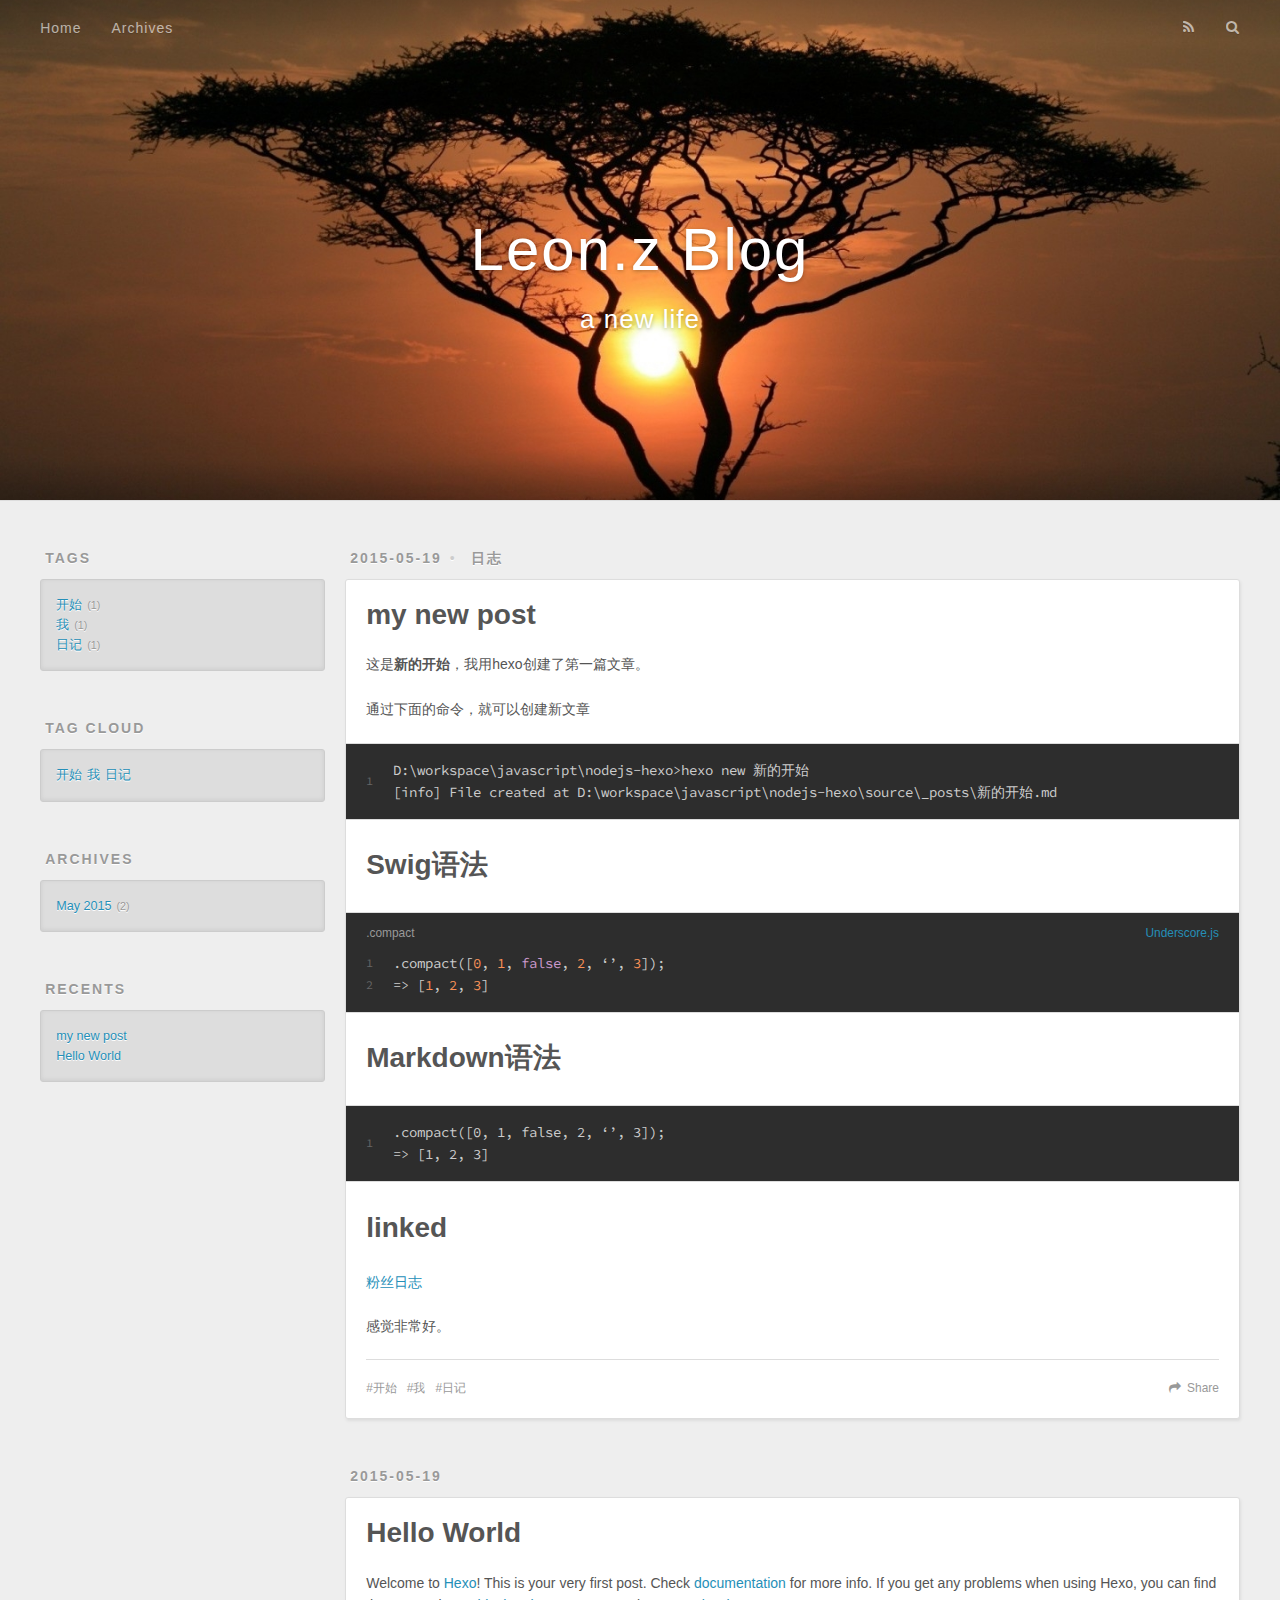
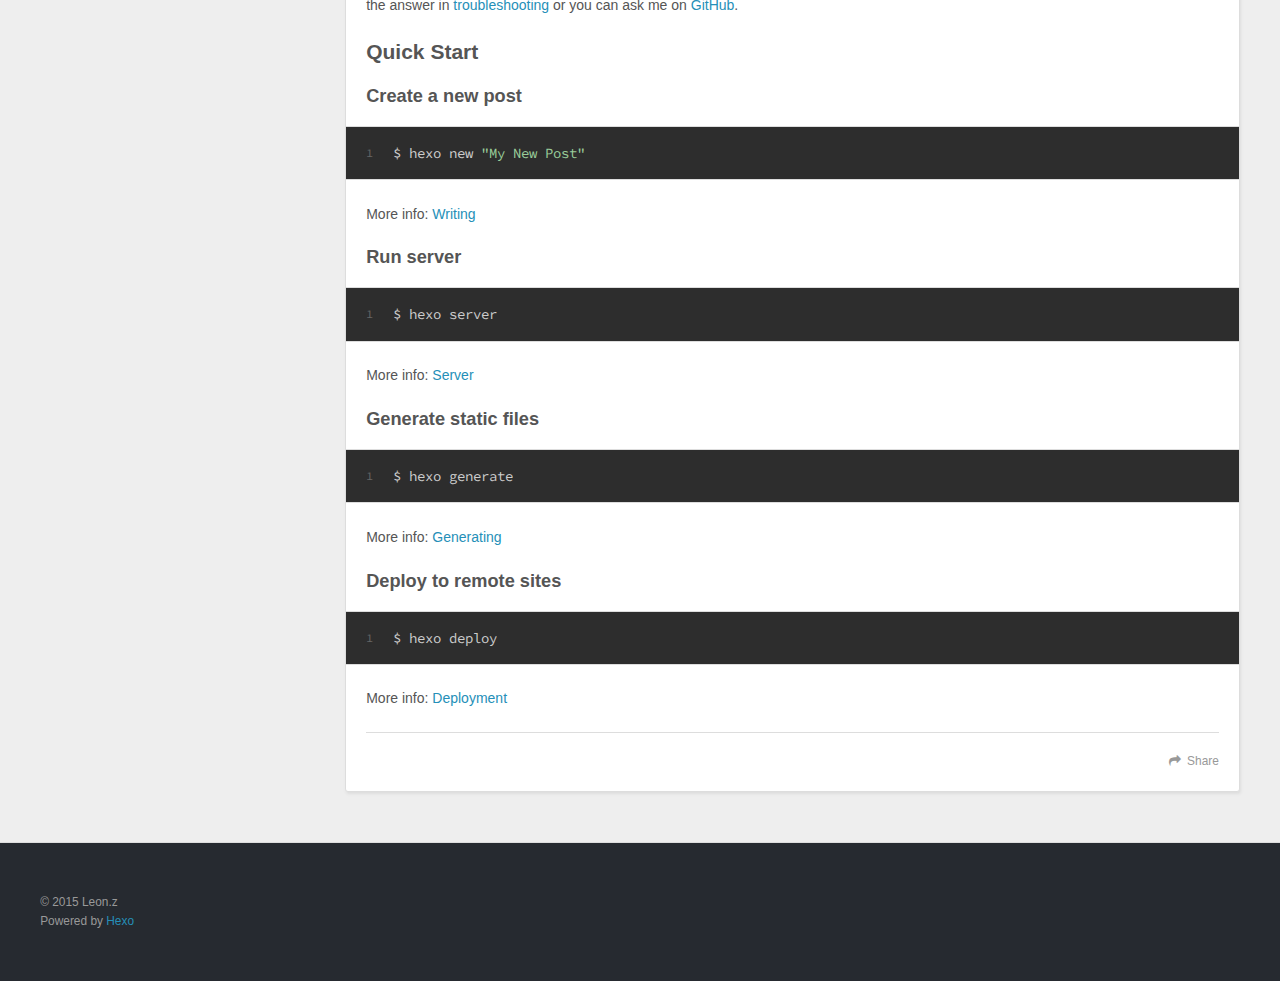
<file: index.html>
<!DOCTYPE html>
<html>
<head>
  <meta charset="utf-8">
  
  <title>Leon.z Blog</title>
  <meta name="viewport" content="width=device-width, initial-scale=1, maximum-scale=1">
  <meta name="description" content="dasdasdsa">
<meta property="og:type" content="website">
<meta property="og:title" content="Leon.z Blog">
<meta property="og:url" content="http://leonblog.github.io/index.html">
<meta property="og:site_name" content="Leon.z Blog">
<meta property="og:description" content="dasdasdsa">
<meta name="twitter:card" content="summary">
<meta name="twitter:title" content="Leon.z Blog">
<meta name="twitter:description" content="dasdasdsa">
  
    <link rel="alternative" href="/atom.xml" title="Leon.z Blog" type="application/atom+xml">
  
  
    <link rel="icon" href="/favicon.png">
  
  <link href="//fonts.googleapis.com/css?family=Source+Code+Pro" rel="stylesheet" type="text/css">
  <link rel="stylesheet" href="/css/style.css" type="text/css">
  

</head>
<body>
  <div id="container">
    <div id="wrap">
      <header id="header">
  <div id="banner"></div>
  <div id="header-outer" class="outer">
    <div id="header-title" class="inner">
      <h1 id="logo-wrap">
        <a href="/" id="logo">Leon.z Blog</a>
      </h1>
      
        <h2 id="subtitle-wrap">
          <a href="/" id="subtitle">a new life</a>
        </h2>
      
    </div>
    <div id="header-inner" class="inner">
      <nav id="main-nav">
        <a id="main-nav-toggle" class="nav-icon"></a>
        
          <a class="main-nav-link" href="/">Home</a>
        
          <a class="main-nav-link" href="/archives">Archives</a>
        
      </nav>
      <nav id="sub-nav">
        
          <a id="nav-rss-link" class="nav-icon" href="/atom.xml" title="RSS Feed"></a>
        
        <a id="nav-search-btn" class="nav-icon" title="Search"></a>
      </nav>
      <div id="search-form-wrap">
        <form action="//google.com/search" method="get" accept-charset="UTF-8" class="search-form"><input type="search" name="q" results="0" class="search-form-input" placeholder="Search"><button type="submit" class="search-form-submit">&#xF002;</button><input type="hidden" name="q" value="site:http://leonblog.github.io"></form>
      </div>
    </div>
  </div>
</header>
      <div class="outer">
        <section id="main">
  
    <article id="post-my-new-post" class="article article-type-post" itemscope itemprop="blogPost">
  <div class="article-meta">
    <a href="/2015/05/19/my-new-post/" class="article-date">
  <time datetime="2015-05-19T08:58:45.000Z" itemprop="datePublished">2015-05-19</time>
</a>
    
  <div class="article-category">
    <a class="article-category-link" href="/categories/日志/">日志</a>
  </div>

  </div>
  <div class="article-inner">
    
    
      <header class="article-header">
        
  
    <h1 itemprop="name">
      <a class="article-title" href="/2015/05/19/my-new-post/">my new post</a>
    </h1>
  

      </header>
    
    <div class="article-entry" itemprop="articleBody">
      
        <p>这是<strong>新的开始</strong>，我用hexo创建了第一篇文章。</p>
<p>通过下面的命令，就可以创建新文章<br><figure class="highlight"><table><tr><td class="gutter"><pre><span class="line">1</span><br></pre></td><td class="code"><pre><span class="line">D:\workspace\javascript\nodejs-hexo&#62;hexo new &#26032;&#30340;&#24320;&#22987;&#10;[info] File created at D:\workspace\javascript\nodejs-hexo\source\_posts\&#26032;&#30340;&#24320;&#22987;.md</span><br></pre></td></tr></table></figure></p>
<h1 id="Swig语法">Swig语法</h1><figure class="highlight ruby"><figcaption><span>.compact</span><a href="http://underscorejs.org/#compact" target="_blank" rel="external">Underscore.js</a></figcaption><table><tr><td class="gutter"><pre><span class="line">1</span><br><span class="line">2</span><br></pre></td><td class="code"><pre><span class="line">.compact([<span class="number">0</span>, <span class="number">1</span>, <span class="keyword">false</span>, <span class="number">2</span>, ‘’, <span class="number">3</span>]);</span><br><span class="line"><span class="status">=&gt;</span> [<span class="number">1</span>, <span class="number">2</span>, <span class="number">3</span>]</span><br></pre></td></tr></table></figure>
<h1 id="Markdown语法">Markdown语法</h1><figure class="highlight"><table><tr><td class="gutter"><pre><span class="line">1</span><br></pre></td><td class="code"><pre><span class="line">.compact([0, 1, false, 2, &#8216;&#8217;, 3]);&#10;=&#62; [1, 2, 3]</span><br></pre></td></tr></table></figure>
<h1 id="linked">linked</h1><a href="http://leonblog.github.io" title="粉丝日志" target="_blank" rel="external">粉丝日志</a>
<p>感觉非常好。</p>

      
    </div>
    <footer class="article-footer">
      <a data-url="http://leonblog.github.io/2015/05/19/my-new-post/" data-id="ci9v5ksz60001vwkwxdifryx7" class="article-share-link">Share</a>
      
      
  <ul class="article-tag-list"><li class="article-tag-list-item"><a class="article-tag-list-link" href="/tags/开始/">开始</a></li><li class="article-tag-list-item"><a class="article-tag-list-link" href="/tags/我/">我</a></li><li class="article-tag-list-item"><a class="article-tag-list-link" href="/tags/日记/">日记</a></li></ul>

    </footer>
  </div>
  
</article>


  
    <article id="post-hello-world" class="article article-type-post" itemscope itemprop="blogPost">
  <div class="article-meta">
    <a href="/2015/05/19/hello-world/" class="article-date">
  <time datetime="2015-05-19T05:58:03.077Z" itemprop="datePublished">2015-05-19</time>
</a>
    
  </div>
  <div class="article-inner">
    
    
      <header class="article-header">
        
  
    <h1 itemprop="name">
      <a class="article-title" href="/2015/05/19/hello-world/">Hello World</a>
    </h1>
  

      </header>
    
    <div class="article-entry" itemprop="articleBody">
      
        <p>Welcome to <a href="http://hexo.io/" target="_blank" rel="external">Hexo</a>! This is your very first post. Check <a href="http://hexo.io/docs/" target="_blank" rel="external">documentation</a> for more info. If you get any problems when using Hexo, you can find the answer in <a href="http://hexo.io/docs/troubleshooting.html" target="_blank" rel="external">troubleshooting</a> or you can ask me on <a href="https://github.com/hexojs/hexo/issues" target="_blank" rel="external">GitHub</a>.</p>
<h2 id="Quick_Start">Quick Start</h2><h3 id="Create_a_new_post">Create a new post</h3><figure class="highlight bash"><table><tr><td class="gutter"><pre><span class="line">1</span><br></pre></td><td class="code"><pre><span class="line">$ hexo new <span class="string">"My New Post"</span></span><br></pre></td></tr></table></figure>
<p>More info: <a href="http://hexo.io/docs/writing.html" target="_blank" rel="external">Writing</a></p>
<h3 id="Run_server">Run server</h3><figure class="highlight bash"><table><tr><td class="gutter"><pre><span class="line">1</span><br></pre></td><td class="code"><pre><span class="line">$ hexo server</span><br></pre></td></tr></table></figure>
<p>More info: <a href="http://hexo.io/docs/server.html" target="_blank" rel="external">Server</a></p>
<h3 id="Generate_static_files">Generate static files</h3><figure class="highlight bash"><table><tr><td class="gutter"><pre><span class="line">1</span><br></pre></td><td class="code"><pre><span class="line">$ hexo generate</span><br></pre></td></tr></table></figure>
<p>More info: <a href="http://hexo.io/docs/generating.html" target="_blank" rel="external">Generating</a></p>
<h3 id="Deploy_to_remote_sites">Deploy to remote sites</h3><figure class="highlight bash"><table><tr><td class="gutter"><pre><span class="line">1</span><br></pre></td><td class="code"><pre><span class="line">$ hexo deploy</span><br></pre></td></tr></table></figure>
<p>More info: <a href="http://hexo.io/docs/deployment.html" target="_blank" rel="external">Deployment</a></p>

      
    </div>
    <footer class="article-footer">
      <a data-url="http://leonblog.github.io/2015/05/19/hello-world/" data-id="ci9v5ksy30000vwkwik8yzni5" class="article-share-link">Share</a>
      
      
    </footer>
  </div>
  
</article>


  
  
</section>
        
          <aside id="sidebar">
  
    
  
    
  <div class="widget-wrap">
    <h3 class="widget-title">Tags</h3>
    <div class="widget">
      <ul class="tag-list"><li class="tag-list-item"><a class="tag-list-link" href="/tags/开始/">开始</a><span class="tag-list-count">1</span></li><li class="tag-list-item"><a class="tag-list-link" href="/tags/我/">我</a><span class="tag-list-count">1</span></li><li class="tag-list-item"><a class="tag-list-link" href="/tags/日记/">日记</a><span class="tag-list-count">1</span></li></ul>
    </div>
  </div>

  
    
  <div class="widget-wrap">
    <h3 class="widget-title">Tag Cloud</h3>
    <div class="widget tagcloud">
      <a href="/tags/开始/" style="font-size: NaNpx;">开始</a><a href="/tags/我/" style="font-size: NaNpx;">我</a><a href="/tags/日记/" style="font-size: NaNpx;">日记</a>
    </div>
  </div>

  
    
  <div class="widget-wrap">
    <h3 class="widget-title">Archives</h3>
    <div class="widget">
      <ul class="archive-list"><li class="archive-list-item"><a class="archive-list-link" href="/archives/2015/05/">May 2015</a><span class="archive-list-count">2</span></li></ul>
    </div>
  </div>

  
    
  <div class="widget-wrap">
    <h3 class="widget-title">Recents</h3>
    <div class="widget">
      <ul>
        
          <li>
            <a href="/2015/05/19/my-new-post/">my new post</a>
          </li>
        
          <li>
            <a href="/2015/05/19/hello-world/">Hello World</a>
          </li>
        
      </ul>
    </div>
  </div>

  
</aside>
        
      </div>
      <footer id="footer">
  
  <div class="outer">
    <div id="footer-info" class="inner">
      &copy; 2015 Leon.z<br>
      Powered by <a href="http://hexo.io/" target="_blank">Hexo</a>
    </div>
  </div>
</footer>
    </div>
    <nav id="mobile-nav">
  
    <a href="/" class="mobile-nav-link">Home</a>
  
    <a href="/archives" class="mobile-nav-link">Archives</a>
  
</nav>
    

<script src="//ajax.googleapis.com/ajax/libs/jquery/2.0.3/jquery.min.js"></script>


  <link rel="stylesheet" href="/fancybox/jquery.fancybox.css" type="text/css">
  <script src="/fancybox/jquery.fancybox.pack.js" type="text/javascript"></script>


<script src="/js/script.js" type="text/javascript"></script>

  </div>
</body>
</html>
</file>
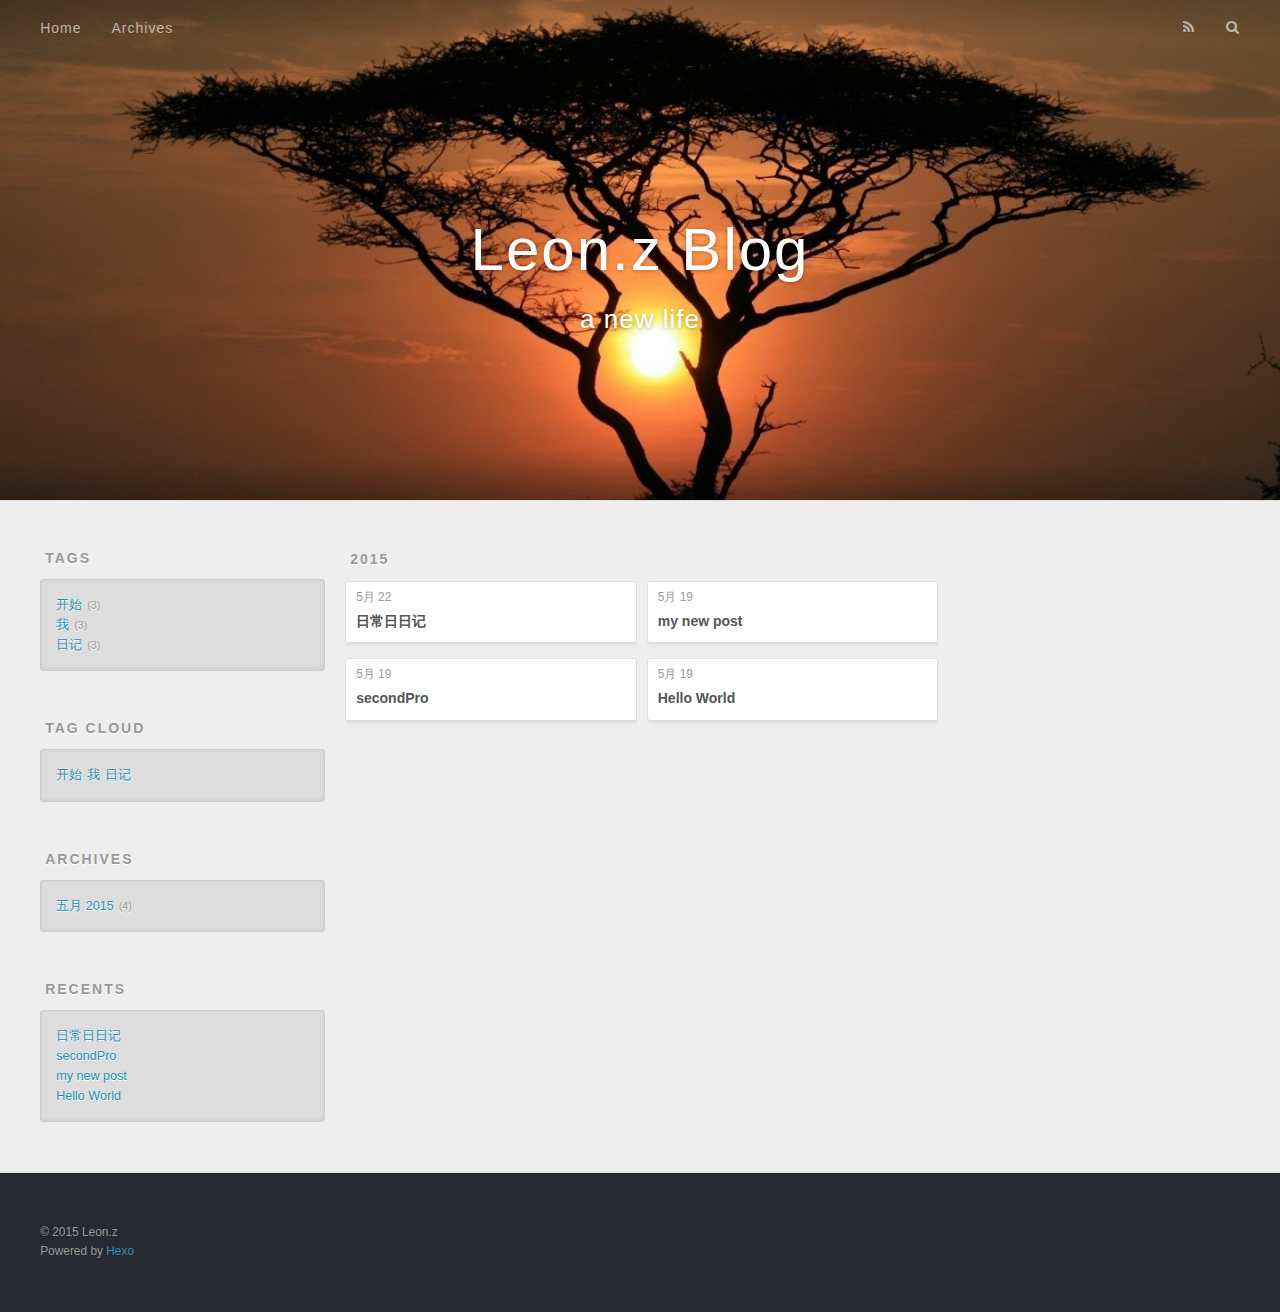
<file: archives/index.html>
<!DOCTYPE html>
<html>
<head>
  <meta charset="utf-8">
  
  <title>Archives | Leon.z Blog</title>
  <meta name="viewport" content="width=device-width, initial-scale=1, maximum-scale=1">
  <meta name="description" content="dasdasdsa">
<meta property="og:type" content="website">
<meta property="og:title" content="Leon.z Blog">
<meta property="og:url" content="http://leonblog.github.io/archives/index.html">
<meta property="og:site_name" content="Leon.z Blog">
<meta property="og:description" content="dasdasdsa">
<meta name="twitter:card" content="summary">
<meta name="twitter:title" content="Leon.z Blog">
<meta name="twitter:description" content="dasdasdsa">
  
    <link rel="alternative" href="/atom.xml" title="Leon.z Blog" type="application/atom+xml">
  
  
    <link rel="icon" href="/favicon.png">
  
  <link href="//fonts.googleapis.com/css?family=Source+Code+Pro" rel="stylesheet" type="text/css">
  <link rel="stylesheet" href="/css/style.css" type="text/css">
  

</head>
<body>
  <div id="container">
    <div id="wrap">
      <header id="header">
  <div id="banner"></div>
  <div id="header-outer" class="outer">
    <div id="header-title" class="inner">
      <h1 id="logo-wrap">
        <a href="/" id="logo">Leon.z Blog</a>
      </h1>
      
        <h2 id="subtitle-wrap">
          <a href="/" id="subtitle">a new life</a>
        </h2>
      
    </div>
    <div id="header-inner" class="inner">
      <nav id="main-nav">
        <a id="main-nav-toggle" class="nav-icon"></a>
        
          <a class="main-nav-link" href="/">Home</a>
        
          <a class="main-nav-link" href="/archives">Archives</a>
        
      </nav>
      <nav id="sub-nav">
        
          <a id="nav-rss-link" class="nav-icon" href="/atom.xml" title="RSS Feed"></a>
        
        <a id="nav-search-btn" class="nav-icon" title="Search"></a>
      </nav>
      <div id="search-form-wrap">
        <form action="//google.com/search" method="get" accept-charset="UTF-8" class="search-form"><input type="search" name="q" results="0" class="search-form-input" placeholder="Search"><button type="submit" class="search-form-submit">&#xF002;</button><input type="hidden" name="q" value="site:http://leonblog.github.io"></form>
      </div>
    </div>
  </div>
</header>
      <div class="outer">
        <section id="main">
  
  
    
    
      
      
      <section class="archives-wrap">
        <div class="archive-year-wrap">
          <a href="/archives/2015" class="archive-year">2015</a>
        </div>
        <div class="archives">
    
    <article class="archive-article archive-type-post">
  <div class="archive-article-inner">
    <header class="archive-article-header">
      <a href="/2015/05/22/日常日日记/" class="archive-article-date">
  <time datetime="2015-05-22T08:40:40.000Z" itemprop="datePublished">5月 22</time>
</a>
      
  
    <h1 itemprop="name">
      <a class="archive-article-title" href="/2015/05/22/日常日日记/">日常日日记</a>
    </h1>
  

    </header>
  </div>
</article>
  
    
    
    <article class="archive-article archive-type-post">
  <div class="archive-article-inner">
    <header class="archive-article-header">
      <a href="/2015/05/19/secondPro/" class="archive-article-date">
  <time datetime="2015-05-19T08:58:45.000Z" itemprop="datePublished">5月 19</time>
</a>
      
  
    <h1 itemprop="name">
      <a class="archive-article-title" href="/2015/05/19/secondPro/">secondPro</a>
    </h1>
  

    </header>
  </div>
</article>
  
    
    
    <article class="archive-article archive-type-post">
  <div class="archive-article-inner">
    <header class="archive-article-header">
      <a href="/2015/05/19/my-new-post/" class="archive-article-date">
  <time datetime="2015-05-19T08:58:45.000Z" itemprop="datePublished">5月 19</time>
</a>
      
  
    <h1 itemprop="name">
      <a class="archive-article-title" href="/2015/05/19/my-new-post/">my new post</a>
    </h1>
  

    </header>
  </div>
</article>
  
    
    
    <article class="archive-article archive-type-post">
  <div class="archive-article-inner">
    <header class="archive-article-header">
      <a href="/2015/05/19/hello-world/" class="archive-article-date">
  <time datetime="2015-05-19T05:58:03.077Z" itemprop="datePublished">5月 19</time>
</a>
      
  
    <h1 itemprop="name">
      <a class="archive-article-title" href="/2015/05/19/hello-world/">Hello World</a>
    </h1>
  

    </header>
  </div>
</article>
  
  
    </div></section>
  
</section>
        
          <aside id="sidebar">
  
    
  
    
  <div class="widget-wrap">
    <h3 class="widget-title">Tags</h3>
    <div class="widget">
      <ul class="tag-list"><li class="tag-list-item"><a class="tag-list-link" href="/tags/开始/">开始</a><span class="tag-list-count">3</span></li><li class="tag-list-item"><a class="tag-list-link" href="/tags/我/">我</a><span class="tag-list-count">3</span></li><li class="tag-list-item"><a class="tag-list-link" href="/tags/日记/">日记</a><span class="tag-list-count">3</span></li></ul>
    </div>
  </div>

  
    
  <div class="widget-wrap">
    <h3 class="widget-title">Tag Cloud</h3>
    <div class="widget tagcloud">
      <a href="/tags/开始/" style="font-size: NaNpx;">开始</a><a href="/tags/我/" style="font-size: NaNpx;">我</a><a href="/tags/日记/" style="font-size: NaNpx;">日记</a>
    </div>
  </div>

  
    
  <div class="widget-wrap">
    <h3 class="widget-title">Archives</h3>
    <div class="widget">
      <ul class="archive-list"><li class="archive-list-item"><a class="archive-list-link" href="/archives/2015/05/">五月 2015</a><span class="archive-list-count">4</span></li></ul>
    </div>
  </div>

  
    
  <div class="widget-wrap">
    <h3 class="widget-title">Recents</h3>
    <div class="widget">
      <ul>
        
          <li>
            <a href="/2015/05/22/日常日日记/">日常日日记</a>
          </li>
        
          <li>
            <a href="/2015/05/19/secondPro/">secondPro</a>
          </li>
        
          <li>
            <a href="/2015/05/19/my-new-post/">my new post</a>
          </li>
        
          <li>
            <a href="/2015/05/19/hello-world/">Hello World</a>
          </li>
        
      </ul>
    </div>
  </div>

  
</aside>
        
      </div>
      <footer id="footer">
  
  <div class="outer">
    <div id="footer-info" class="inner">
      &copy; 2015 Leon.z<br>
      Powered by <a href="http://hexo.io/" target="_blank">Hexo</a>
    </div>
  </div>
</footer>
    </div>
    <nav id="mobile-nav">
  
    <a href="/" class="mobile-nav-link">Home</a>
  
    <a href="/archives" class="mobile-nav-link">Archives</a>
  
</nav>
    

<script src="//ajax.googleapis.com/ajax/libs/jquery/2.0.3/jquery.min.js"></script>


  <link rel="stylesheet" href="/fancybox/jquery.fancybox.css" type="text/css">
  <script src="/fancybox/jquery.fancybox.pack.js" type="text/javascript"></script>


<script src="/js/script.js" type="text/javascript"></script>

  </div>
</body>
</html>
</file>
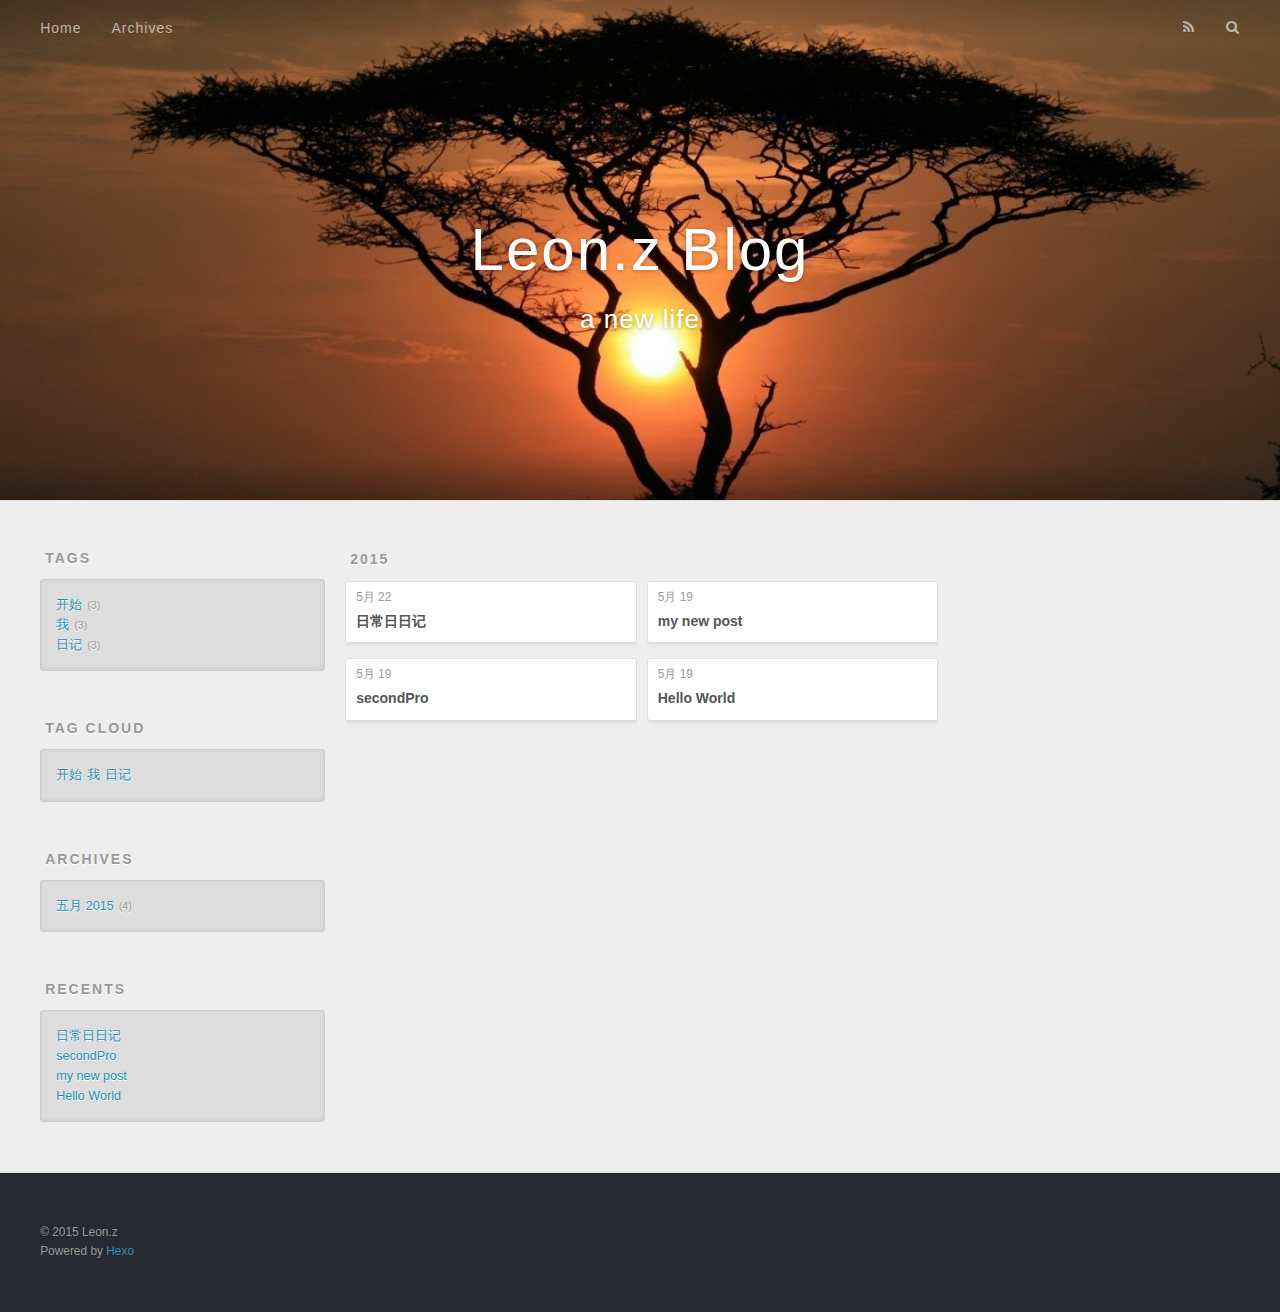
<file: archives/2015/index.html>
<!DOCTYPE html>
<html>
<head>
  <meta charset="utf-8">
  
  <title>Archives: 2015 | Leon.z Blog</title>
  <meta name="viewport" content="width=device-width, initial-scale=1, maximum-scale=1">
  <meta name="description" content="dasdasdsa">
<meta property="og:type" content="website">
<meta property="og:title" content="Leon.z Blog">
<meta property="og:url" content="http://leonblog.github.io/archives/2015/index.html">
<meta property="og:site_name" content="Leon.z Blog">
<meta property="og:description" content="dasdasdsa">
<meta name="twitter:card" content="summary">
<meta name="twitter:title" content="Leon.z Blog">
<meta name="twitter:description" content="dasdasdsa">
  
    <link rel="alternative" href="/atom.xml" title="Leon.z Blog" type="application/atom+xml">
  
  
    <link rel="icon" href="/favicon.png">
  
  <link href="//fonts.googleapis.com/css?family=Source+Code+Pro" rel="stylesheet" type="text/css">
  <link rel="stylesheet" href="/css/style.css" type="text/css">
  

</head>
<body>
  <div id="container">
    <div id="wrap">
      <header id="header">
  <div id="banner"></div>
  <div id="header-outer" class="outer">
    <div id="header-title" class="inner">
      <h1 id="logo-wrap">
        <a href="/" id="logo">Leon.z Blog</a>
      </h1>
      
        <h2 id="subtitle-wrap">
          <a href="/" id="subtitle">a new life</a>
        </h2>
      
    </div>
    <div id="header-inner" class="inner">
      <nav id="main-nav">
        <a id="main-nav-toggle" class="nav-icon"></a>
        
          <a class="main-nav-link" href="/">Home</a>
        
          <a class="main-nav-link" href="/archives">Archives</a>
        
      </nav>
      <nav id="sub-nav">
        
          <a id="nav-rss-link" class="nav-icon" href="/atom.xml" title="RSS Feed"></a>
        
        <a id="nav-search-btn" class="nav-icon" title="Search"></a>
      </nav>
      <div id="search-form-wrap">
        <form action="//google.com/search" method="get" accept-charset="UTF-8" class="search-form"><input type="search" name="q" results="0" class="search-form-input" placeholder="Search"><button type="submit" class="search-form-submit">&#xF002;</button><input type="hidden" name="q" value="site:http://leonblog.github.io"></form>
      </div>
    </div>
  </div>
</header>
      <div class="outer">
        <section id="main">
  
  
    
    
      
      
      <section class="archives-wrap">
        <div class="archive-year-wrap">
          <a href="/archives/2015" class="archive-year">2015</a>
        </div>
        <div class="archives">
    
    <article class="archive-article archive-type-post">
  <div class="archive-article-inner">
    <header class="archive-article-header">
      <a href="/2015/05/22/日常日日记/" class="archive-article-date">
  <time datetime="2015-05-22T08:40:40.000Z" itemprop="datePublished">5月 22</time>
</a>
      
  
    <h1 itemprop="name">
      <a class="archive-article-title" href="/2015/05/22/日常日日记/">日常日日记</a>
    </h1>
  

    </header>
  </div>
</article>
  
    
    
    <article class="archive-article archive-type-post">
  <div class="archive-article-inner">
    <header class="archive-article-header">
      <a href="/2015/05/19/secondPro/" class="archive-article-date">
  <time datetime="2015-05-19T08:58:45.000Z" itemprop="datePublished">5月 19</time>
</a>
      
  
    <h1 itemprop="name">
      <a class="archive-article-title" href="/2015/05/19/secondPro/">secondPro</a>
    </h1>
  

    </header>
  </div>
</article>
  
    
    
    <article class="archive-article archive-type-post">
  <div class="archive-article-inner">
    <header class="archive-article-header">
      <a href="/2015/05/19/my-new-post/" class="archive-article-date">
  <time datetime="2015-05-19T08:58:45.000Z" itemprop="datePublished">5月 19</time>
</a>
      
  
    <h1 itemprop="name">
      <a class="archive-article-title" href="/2015/05/19/my-new-post/">my new post</a>
    </h1>
  

    </header>
  </div>
</article>
  
    
    
    <article class="archive-article archive-type-post">
  <div class="archive-article-inner">
    <header class="archive-article-header">
      <a href="/2015/05/19/hello-world/" class="archive-article-date">
  <time datetime="2015-05-19T05:58:03.077Z" itemprop="datePublished">5月 19</time>
</a>
      
  
    <h1 itemprop="name">
      <a class="archive-article-title" href="/2015/05/19/hello-world/">Hello World</a>
    </h1>
  

    </header>
  </div>
</article>
  
  
    </div></section>
  
</section>
        
          <aside id="sidebar">
  
    
  
    
  <div class="widget-wrap">
    <h3 class="widget-title">Tags</h3>
    <div class="widget">
      <ul class="tag-list"><li class="tag-list-item"><a class="tag-list-link" href="/tags/开始/">开始</a><span class="tag-list-count">3</span></li><li class="tag-list-item"><a class="tag-list-link" href="/tags/我/">我</a><span class="tag-list-count">3</span></li><li class="tag-list-item"><a class="tag-list-link" href="/tags/日记/">日记</a><span class="tag-list-count">3</span></li></ul>
    </div>
  </div>

  
    
  <div class="widget-wrap">
    <h3 class="widget-title">Tag Cloud</h3>
    <div class="widget tagcloud">
      <a href="/tags/开始/" style="font-size: NaNpx;">开始</a><a href="/tags/我/" style="font-size: NaNpx;">我</a><a href="/tags/日记/" style="font-size: NaNpx;">日记</a>
    </div>
  </div>

  
    
  <div class="widget-wrap">
    <h3 class="widget-title">Archives</h3>
    <div class="widget">
      <ul class="archive-list"><li class="archive-list-item"><a class="archive-list-link" href="/archives/2015/05/">五月 2015</a><span class="archive-list-count">4</span></li></ul>
    </div>
  </div>

  
    
  <div class="widget-wrap">
    <h3 class="widget-title">Recents</h3>
    <div class="widget">
      <ul>
        
          <li>
            <a href="/2015/05/22/日常日日记/">日常日日记</a>
          </li>
        
          <li>
            <a href="/2015/05/19/secondPro/">secondPro</a>
          </li>
        
          <li>
            <a href="/2015/05/19/my-new-post/">my new post</a>
          </li>
        
          <li>
            <a href="/2015/05/19/hello-world/">Hello World</a>
          </li>
        
      </ul>
    </div>
  </div>

  
</aside>
        
      </div>
      <footer id="footer">
  
  <div class="outer">
    <div id="footer-info" class="inner">
      &copy; 2015 Leon.z<br>
      Powered by <a href="http://hexo.io/" target="_blank">Hexo</a>
    </div>
  </div>
</footer>
    </div>
    <nav id="mobile-nav">
  
    <a href="/" class="mobile-nav-link">Home</a>
  
    <a href="/archives" class="mobile-nav-link">Archives</a>
  
</nav>
    

<script src="//ajax.googleapis.com/ajax/libs/jquery/2.0.3/jquery.min.js"></script>


  <link rel="stylesheet" href="/fancybox/jquery.fancybox.css" type="text/css">
  <script src="/fancybox/jquery.fancybox.pack.js" type="text/javascript"></script>


<script src="/js/script.js" type="text/javascript"></script>

  </div>
</body>
</html>
</file>
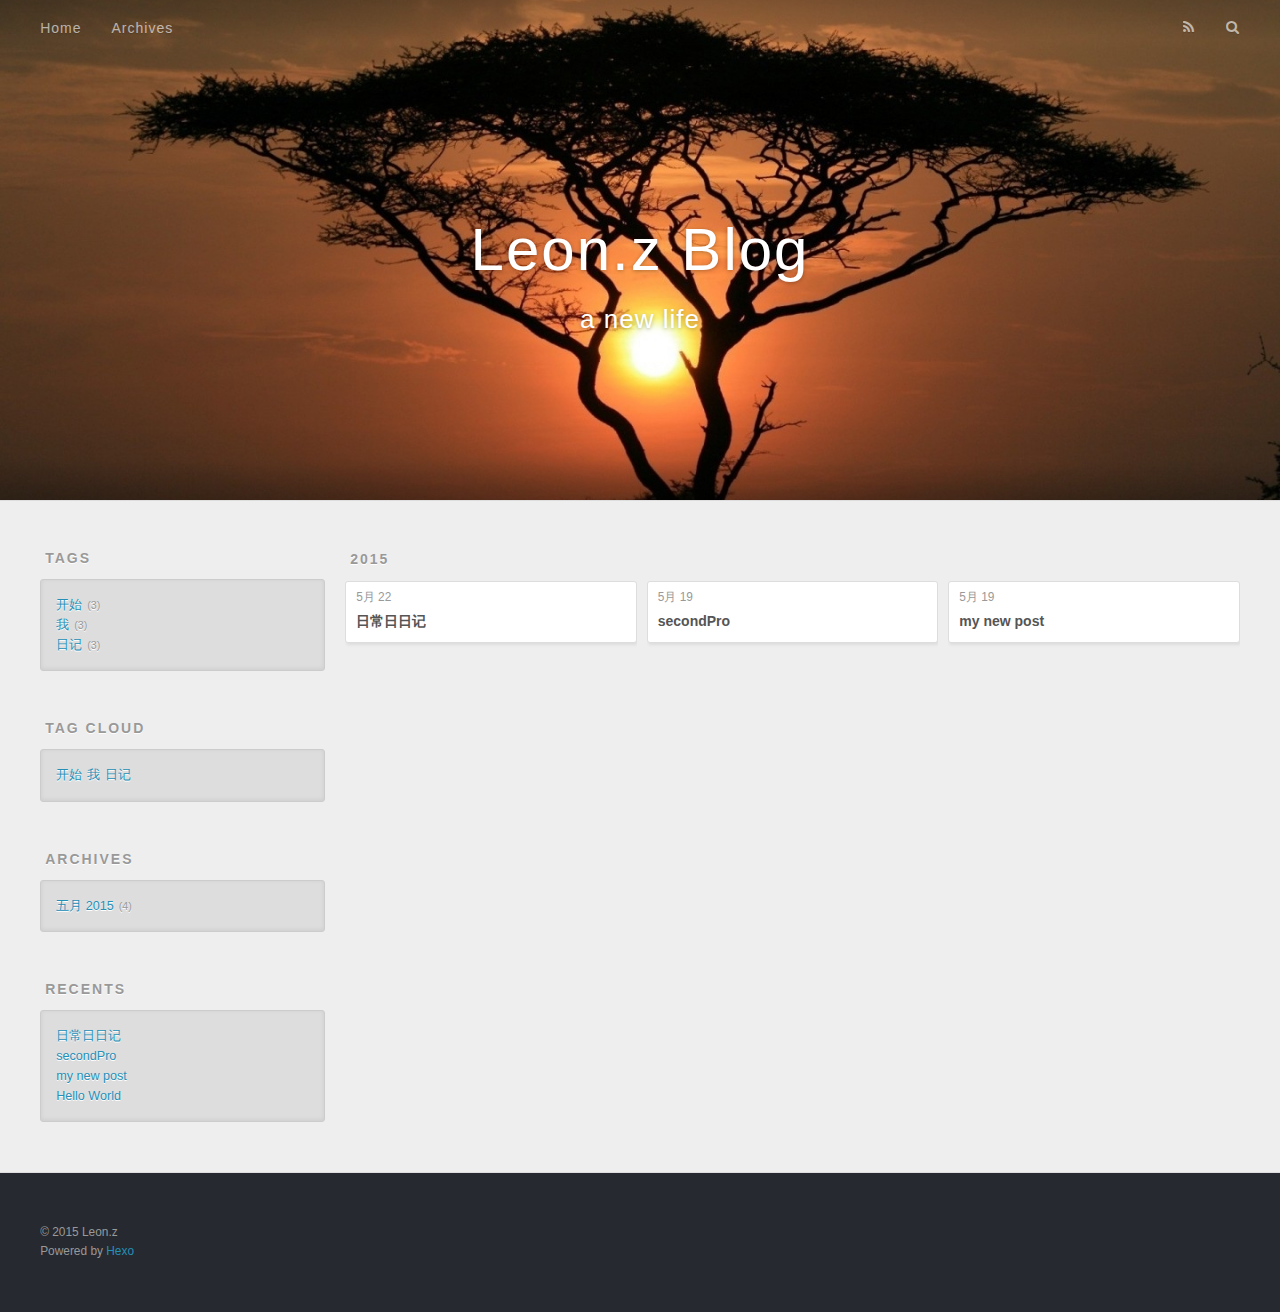
<file: categories/日志/index.html>
<!DOCTYPE html>
<html>
<head>
  <meta charset="utf-8">
  
  <title>Category: 日志 | Leon.z Blog</title>
  <meta name="viewport" content="width=device-width, initial-scale=1, maximum-scale=1">
  <meta name="description" content="dasdasdsa">
<meta property="og:type" content="website">
<meta property="og:title" content="Leon.z Blog">
<meta property="og:url" content="http://leonblog.github.io/categories/日志/index.html">
<meta property="og:site_name" content="Leon.z Blog">
<meta property="og:description" content="dasdasdsa">
<meta name="twitter:card" content="summary">
<meta name="twitter:title" content="Leon.z Blog">
<meta name="twitter:description" content="dasdasdsa">
  
    <link rel="alternative" href="/atom.xml" title="Leon.z Blog" type="application/atom+xml">
  
  
    <link rel="icon" href="/favicon.png">
  
  <link href="//fonts.googleapis.com/css?family=Source+Code+Pro" rel="stylesheet" type="text/css">
  <link rel="stylesheet" href="/css/style.css" type="text/css">
  

</head>
<body>
  <div id="container">
    <div id="wrap">
      <header id="header">
  <div id="banner"></div>
  <div id="header-outer" class="outer">
    <div id="header-title" class="inner">
      <h1 id="logo-wrap">
        <a href="/" id="logo">Leon.z Blog</a>
      </h1>
      
        <h2 id="subtitle-wrap">
          <a href="/" id="subtitle">a new life</a>
        </h2>
      
    </div>
    <div id="header-inner" class="inner">
      <nav id="main-nav">
        <a id="main-nav-toggle" class="nav-icon"></a>
        
          <a class="main-nav-link" href="/">Home</a>
        
          <a class="main-nav-link" href="/archives">Archives</a>
        
      </nav>
      <nav id="sub-nav">
        
          <a id="nav-rss-link" class="nav-icon" href="/atom.xml" title="RSS Feed"></a>
        
        <a id="nav-search-btn" class="nav-icon" title="Search"></a>
      </nav>
      <div id="search-form-wrap">
        <form action="//google.com/search" method="get" accept-charset="UTF-8" class="search-form"><input type="search" name="q" results="0" class="search-form-input" placeholder="Search"><button type="submit" class="search-form-submit">&#xF002;</button><input type="hidden" name="q" value="site:http://leonblog.github.io"></form>
      </div>
    </div>
  </div>
</header>
      <div class="outer">
        <section id="main">
  
  
    
    
      
      
      <section class="archives-wrap">
        <div class="archive-year-wrap">
          <a href="/archives/2015" class="archive-year">2015</a>
        </div>
        <div class="archives">
    
    <article class="archive-article archive-type-post">
  <div class="archive-article-inner">
    <header class="archive-article-header">
      <a href="/2015/05/22/日常日日记/" class="archive-article-date">
  <time datetime="2015-05-22T08:40:40.000Z" itemprop="datePublished">5月 22</time>
</a>
      
  
    <h1 itemprop="name">
      <a class="archive-article-title" href="/2015/05/22/日常日日记/">日常日日记</a>
    </h1>
  

    </header>
  </div>
</article>
  
    
    
    <article class="archive-article archive-type-post">
  <div class="archive-article-inner">
    <header class="archive-article-header">
      <a href="/2015/05/19/secondPro/" class="archive-article-date">
  <time datetime="2015-05-19T08:58:45.000Z" itemprop="datePublished">5月 19</time>
</a>
      
  
    <h1 itemprop="name">
      <a class="archive-article-title" href="/2015/05/19/secondPro/">secondPro</a>
    </h1>
  

    </header>
  </div>
</article>
  
    
    
    <article class="archive-article archive-type-post">
  <div class="archive-article-inner">
    <header class="archive-article-header">
      <a href="/2015/05/19/my-new-post/" class="archive-article-date">
  <time datetime="2015-05-19T08:58:45.000Z" itemprop="datePublished">5月 19</time>
</a>
      
  
    <h1 itemprop="name">
      <a class="archive-article-title" href="/2015/05/19/my-new-post/">my new post</a>
    </h1>
  

    </header>
  </div>
</article>
  
  
    </div></section>
  
</section>
        
          <aside id="sidebar">
  
    
  
    
  <div class="widget-wrap">
    <h3 class="widget-title">Tags</h3>
    <div class="widget">
      <ul class="tag-list"><li class="tag-list-item"><a class="tag-list-link" href="/tags/开始/">开始</a><span class="tag-list-count">3</span></li><li class="tag-list-item"><a class="tag-list-link" href="/tags/我/">我</a><span class="tag-list-count">3</span></li><li class="tag-list-item"><a class="tag-list-link" href="/tags/日记/">日记</a><span class="tag-list-count">3</span></li></ul>
    </div>
  </div>

  
    
  <div class="widget-wrap">
    <h3 class="widget-title">Tag Cloud</h3>
    <div class="widget tagcloud">
      <a href="/tags/开始/" style="font-size: NaNpx;">开始</a><a href="/tags/我/" style="font-size: NaNpx;">我</a><a href="/tags/日记/" style="font-size: NaNpx;">日记</a>
    </div>
  </div>

  
    
  <div class="widget-wrap">
    <h3 class="widget-title">Archives</h3>
    <div class="widget">
      <ul class="archive-list"><li class="archive-list-item"><a class="archive-list-link" href="/archives/2015/05/">五月 2015</a><span class="archive-list-count">4</span></li></ul>
    </div>
  </div>

  
    
  <div class="widget-wrap">
    <h3 class="widget-title">Recents</h3>
    <div class="widget">
      <ul>
        
          <li>
            <a href="/2015/05/22/日常日日记/">日常日日记</a>
          </li>
        
          <li>
            <a href="/2015/05/19/secondPro/">secondPro</a>
          </li>
        
          <li>
            <a href="/2015/05/19/my-new-post/">my new post</a>
          </li>
        
          <li>
            <a href="/2015/05/19/hello-world/">Hello World</a>
          </li>
        
      </ul>
    </div>
  </div>

  
</aside>
        
      </div>
      <footer id="footer">
  
  <div class="outer">
    <div id="footer-info" class="inner">
      &copy; 2015 Leon.z<br>
      Powered by <a href="http://hexo.io/" target="_blank">Hexo</a>
    </div>
  </div>
</footer>
    </div>
    <nav id="mobile-nav">
  
    <a href="/" class="mobile-nav-link">Home</a>
  
    <a href="/archives" class="mobile-nav-link">Archives</a>
  
</nav>
    

<script src="//ajax.googleapis.com/ajax/libs/jquery/2.0.3/jquery.min.js"></script>


  <link rel="stylesheet" href="/fancybox/jquery.fancybox.css" type="text/css">
  <script src="/fancybox/jquery.fancybox.pack.js" type="text/javascript"></script>


<script src="/js/script.js" type="text/javascript"></script>

  </div>
</body>
</html>
</file>
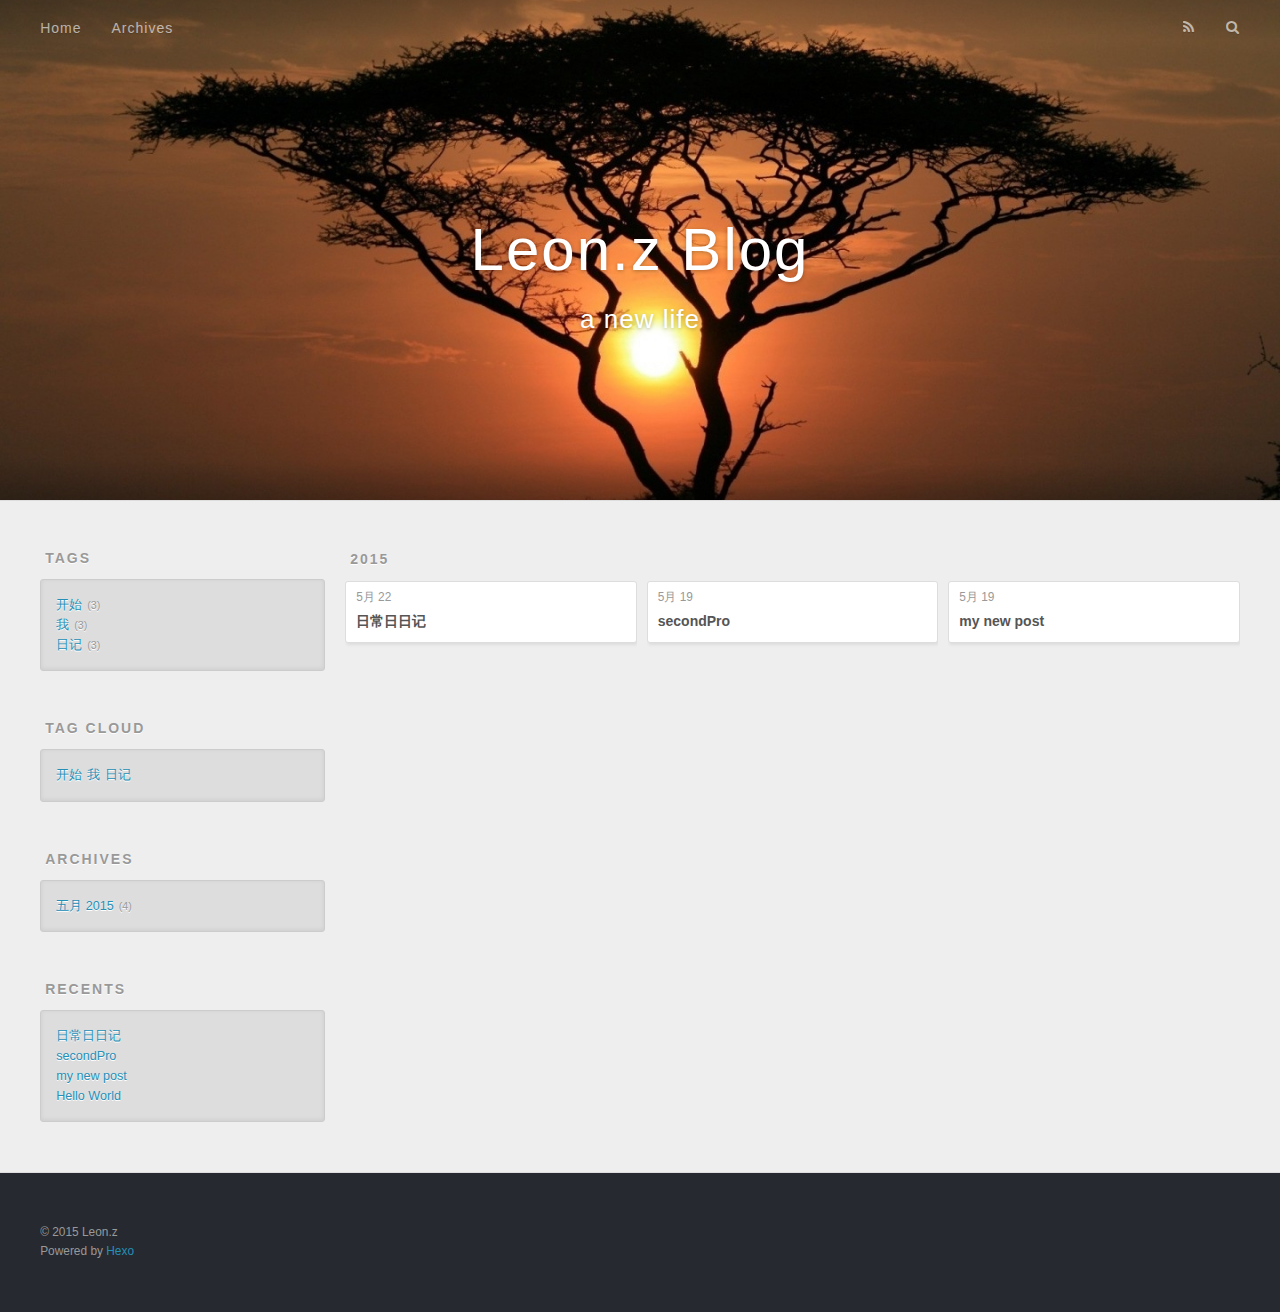
<file: tags/开始/index.html>
<!DOCTYPE html>
<html>
<head>
  <meta charset="utf-8">
  
  <title>Tag: 开始 | Leon.z Blog</title>
  <meta name="viewport" content="width=device-width, initial-scale=1, maximum-scale=1">
  <meta name="description" content="dasdasdsa">
<meta property="og:type" content="website">
<meta property="og:title" content="Leon.z Blog">
<meta property="og:url" content="http://leonblog.github.io/tags/开始/index.html">
<meta property="og:site_name" content="Leon.z Blog">
<meta property="og:description" content="dasdasdsa">
<meta name="twitter:card" content="summary">
<meta name="twitter:title" content="Leon.z Blog">
<meta name="twitter:description" content="dasdasdsa">
  
    <link rel="alternative" href="/atom.xml" title="Leon.z Blog" type="application/atom+xml">
  
  
    <link rel="icon" href="/favicon.png">
  
  <link href="//fonts.googleapis.com/css?family=Source+Code+Pro" rel="stylesheet" type="text/css">
  <link rel="stylesheet" href="/css/style.css" type="text/css">
  

</head>
<body>
  <div id="container">
    <div id="wrap">
      <header id="header">
  <div id="banner"></div>
  <div id="header-outer" class="outer">
    <div id="header-title" class="inner">
      <h1 id="logo-wrap">
        <a href="/" id="logo">Leon.z Blog</a>
      </h1>
      
        <h2 id="subtitle-wrap">
          <a href="/" id="subtitle">a new life</a>
        </h2>
      
    </div>
    <div id="header-inner" class="inner">
      <nav id="main-nav">
        <a id="main-nav-toggle" class="nav-icon"></a>
        
          <a class="main-nav-link" href="/">Home</a>
        
          <a class="main-nav-link" href="/archives">Archives</a>
        
      </nav>
      <nav id="sub-nav">
        
          <a id="nav-rss-link" class="nav-icon" href="/atom.xml" title="RSS Feed"></a>
        
        <a id="nav-search-btn" class="nav-icon" title="Search"></a>
      </nav>
      <div id="search-form-wrap">
        <form action="//google.com/search" method="get" accept-charset="UTF-8" class="search-form"><input type="search" name="q" results="0" class="search-form-input" placeholder="Search"><button type="submit" class="search-form-submit">&#xF002;</button><input type="hidden" name="q" value="site:http://leonblog.github.io"></form>
      </div>
    </div>
  </div>
</header>
      <div class="outer">
        <section id="main">
  
  
    
    
      
      
      <section class="archives-wrap">
        <div class="archive-year-wrap">
          <a href="/archives/2015" class="archive-year">2015</a>
        </div>
        <div class="archives">
    
    <article class="archive-article archive-type-post">
  <div class="archive-article-inner">
    <header class="archive-article-header">
      <a href="/2015/05/22/日常日日记/" class="archive-article-date">
  <time datetime="2015-05-22T08:40:40.000Z" itemprop="datePublished">5月 22</time>
</a>
      
  
    <h1 itemprop="name">
      <a class="archive-article-title" href="/2015/05/22/日常日日记/">日常日日记</a>
    </h1>
  

    </header>
  </div>
</article>
  
    
    
    <article class="archive-article archive-type-post">
  <div class="archive-article-inner">
    <header class="archive-article-header">
      <a href="/2015/05/19/secondPro/" class="archive-article-date">
  <time datetime="2015-05-19T08:58:45.000Z" itemprop="datePublished">5月 19</time>
</a>
      
  
    <h1 itemprop="name">
      <a class="archive-article-title" href="/2015/05/19/secondPro/">secondPro</a>
    </h1>
  

    </header>
  </div>
</article>
  
    
    
    <article class="archive-article archive-type-post">
  <div class="archive-article-inner">
    <header class="archive-article-header">
      <a href="/2015/05/19/my-new-post/" class="archive-article-date">
  <time datetime="2015-05-19T08:58:45.000Z" itemprop="datePublished">5月 19</time>
</a>
      
  
    <h1 itemprop="name">
      <a class="archive-article-title" href="/2015/05/19/my-new-post/">my new post</a>
    </h1>
  

    </header>
  </div>
</article>
  
  
    </div></section>
  
</section>
        
          <aside id="sidebar">
  
    
  
    
  <div class="widget-wrap">
    <h3 class="widget-title">Tags</h3>
    <div class="widget">
      <ul class="tag-list"><li class="tag-list-item"><a class="tag-list-link" href="/tags/开始/">开始</a><span class="tag-list-count">3</span></li><li class="tag-list-item"><a class="tag-list-link" href="/tags/我/">我</a><span class="tag-list-count">3</span></li><li class="tag-list-item"><a class="tag-list-link" href="/tags/日记/">日记</a><span class="tag-list-count">3</span></li></ul>
    </div>
  </div>

  
    
  <div class="widget-wrap">
    <h3 class="widget-title">Tag Cloud</h3>
    <div class="widget tagcloud">
      <a href="/tags/开始/" style="font-size: NaNpx;">开始</a><a href="/tags/我/" style="font-size: NaNpx;">我</a><a href="/tags/日记/" style="font-size: NaNpx;">日记</a>
    </div>
  </div>

  
    
  <div class="widget-wrap">
    <h3 class="widget-title">Archives</h3>
    <div class="widget">
      <ul class="archive-list"><li class="archive-list-item"><a class="archive-list-link" href="/archives/2015/05/">五月 2015</a><span class="archive-list-count">4</span></li></ul>
    </div>
  </div>

  
    
  <div class="widget-wrap">
    <h3 class="widget-title">Recents</h3>
    <div class="widget">
      <ul>
        
          <li>
            <a href="/2015/05/22/日常日日记/">日常日日记</a>
          </li>
        
          <li>
            <a href="/2015/05/19/secondPro/">secondPro</a>
          </li>
        
          <li>
            <a href="/2015/05/19/my-new-post/">my new post</a>
          </li>
        
          <li>
            <a href="/2015/05/19/hello-world/">Hello World</a>
          </li>
        
      </ul>
    </div>
  </div>

  
</aside>
        
      </div>
      <footer id="footer">
  
  <div class="outer">
    <div id="footer-info" class="inner">
      &copy; 2015 Leon.z<br>
      Powered by <a href="http://hexo.io/" target="_blank">Hexo</a>
    </div>
  </div>
</footer>
    </div>
    <nav id="mobile-nav">
  
    <a href="/" class="mobile-nav-link">Home</a>
  
    <a href="/archives" class="mobile-nav-link">Archives</a>
  
</nav>
    

<script src="//ajax.googleapis.com/ajax/libs/jquery/2.0.3/jquery.min.js"></script>


  <link rel="stylesheet" href="/fancybox/jquery.fancybox.css" type="text/css">
  <script src="/fancybox/jquery.fancybox.pack.js" type="text/javascript"></script>


<script src="/js/script.js" type="text/javascript"></script>

  </div>
</body>
</html>
</file>
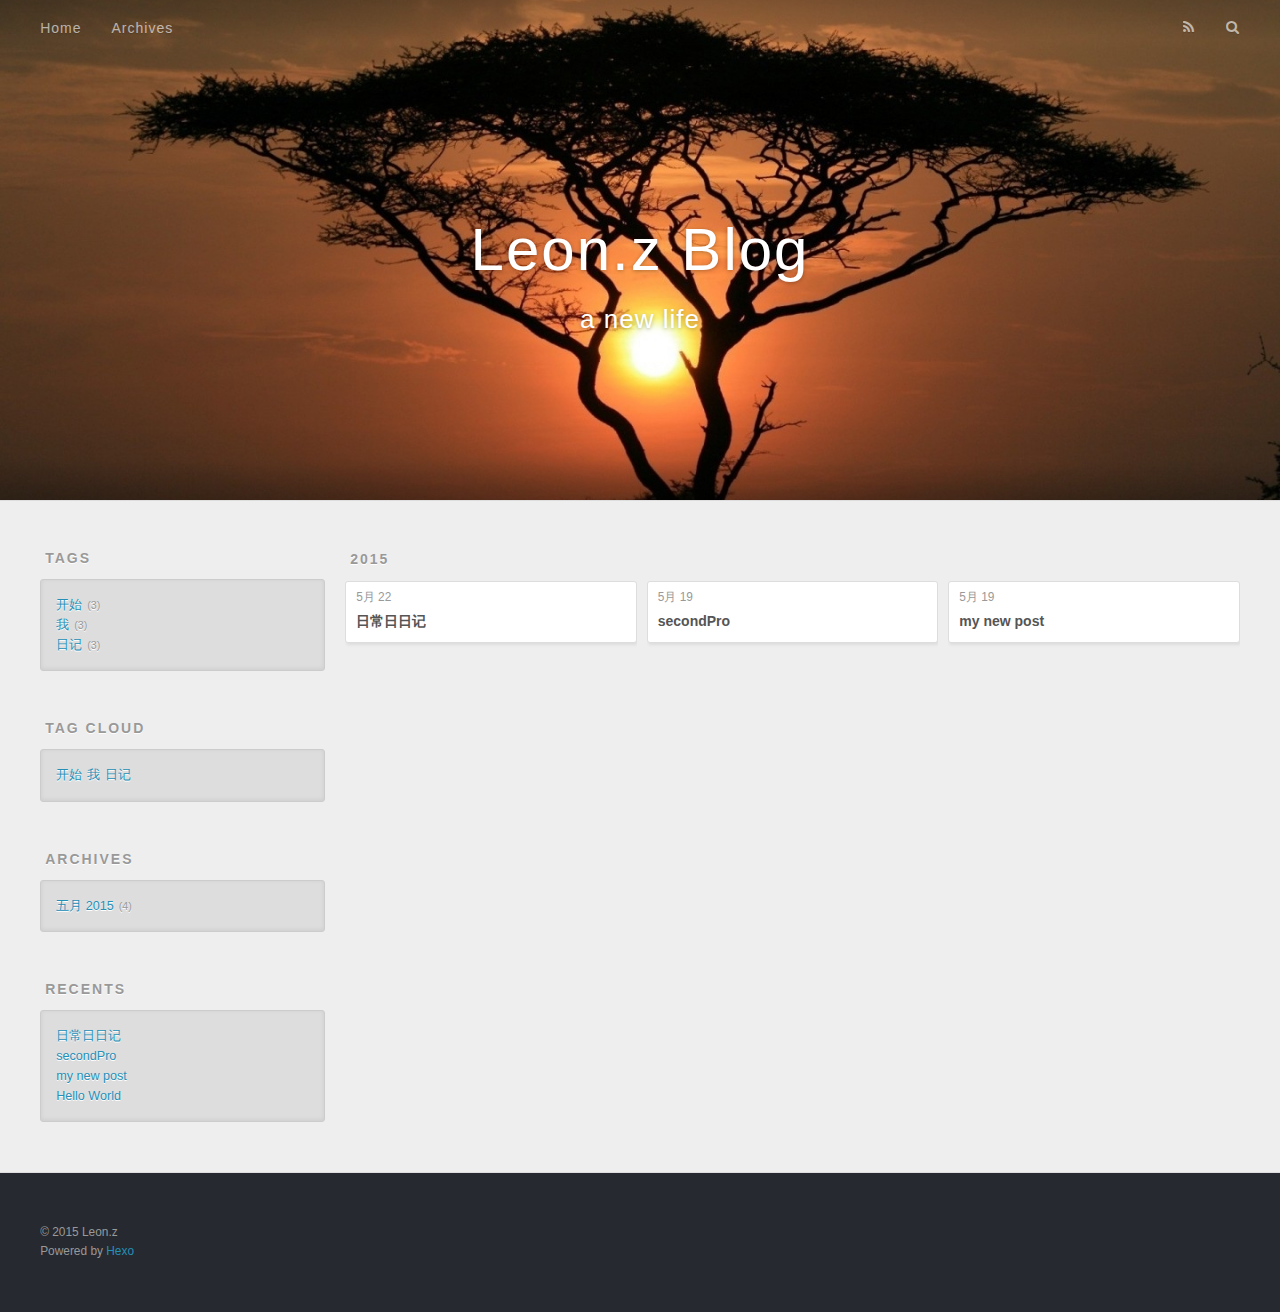
<file: tags/我/index.html>
<!DOCTYPE html>
<html>
<head>
  <meta charset="utf-8">
  
  <title>Tag: 我 | Leon.z Blog</title>
  <meta name="viewport" content="width=device-width, initial-scale=1, maximum-scale=1">
  <meta name="description" content="dasdasdsa">
<meta property="og:type" content="website">
<meta property="og:title" content="Leon.z Blog">
<meta property="og:url" content="http://leonblog.github.io/tags/我/index.html">
<meta property="og:site_name" content="Leon.z Blog">
<meta property="og:description" content="dasdasdsa">
<meta name="twitter:card" content="summary">
<meta name="twitter:title" content="Leon.z Blog">
<meta name="twitter:description" content="dasdasdsa">
  
    <link rel="alternative" href="/atom.xml" title="Leon.z Blog" type="application/atom+xml">
  
  
    <link rel="icon" href="/favicon.png">
  
  <link href="//fonts.googleapis.com/css?family=Source+Code+Pro" rel="stylesheet" type="text/css">
  <link rel="stylesheet" href="/css/style.css" type="text/css">
  

</head>
<body>
  <div id="container">
    <div id="wrap">
      <header id="header">
  <div id="banner"></div>
  <div id="header-outer" class="outer">
    <div id="header-title" class="inner">
      <h1 id="logo-wrap">
        <a href="/" id="logo">Leon.z Blog</a>
      </h1>
      
        <h2 id="subtitle-wrap">
          <a href="/" id="subtitle">a new life</a>
        </h2>
      
    </div>
    <div id="header-inner" class="inner">
      <nav id="main-nav">
        <a id="main-nav-toggle" class="nav-icon"></a>
        
          <a class="main-nav-link" href="/">Home</a>
        
          <a class="main-nav-link" href="/archives">Archives</a>
        
      </nav>
      <nav id="sub-nav">
        
          <a id="nav-rss-link" class="nav-icon" href="/atom.xml" title="RSS Feed"></a>
        
        <a id="nav-search-btn" class="nav-icon" title="Search"></a>
      </nav>
      <div id="search-form-wrap">
        <form action="//google.com/search" method="get" accept-charset="UTF-8" class="search-form"><input type="search" name="q" results="0" class="search-form-input" placeholder="Search"><button type="submit" class="search-form-submit">&#xF002;</button><input type="hidden" name="q" value="site:http://leonblog.github.io"></form>
      </div>
    </div>
  </div>
</header>
      <div class="outer">
        <section id="main">
  
  
    
    
      
      
      <section class="archives-wrap">
        <div class="archive-year-wrap">
          <a href="/archives/2015" class="archive-year">2015</a>
        </div>
        <div class="archives">
    
    <article class="archive-article archive-type-post">
  <div class="archive-article-inner">
    <header class="archive-article-header">
      <a href="/2015/05/22/日常日日记/" class="archive-article-date">
  <time datetime="2015-05-22T08:40:40.000Z" itemprop="datePublished">5月 22</time>
</a>
      
  
    <h1 itemprop="name">
      <a class="archive-article-title" href="/2015/05/22/日常日日记/">日常日日记</a>
    </h1>
  

    </header>
  </div>
</article>
  
    
    
    <article class="archive-article archive-type-post">
  <div class="archive-article-inner">
    <header class="archive-article-header">
      <a href="/2015/05/19/secondPro/" class="archive-article-date">
  <time datetime="2015-05-19T08:58:45.000Z" itemprop="datePublished">5月 19</time>
</a>
      
  
    <h1 itemprop="name">
      <a class="archive-article-title" href="/2015/05/19/secondPro/">secondPro</a>
    </h1>
  

    </header>
  </div>
</article>
  
    
    
    <article class="archive-article archive-type-post">
  <div class="archive-article-inner">
    <header class="archive-article-header">
      <a href="/2015/05/19/my-new-post/" class="archive-article-date">
  <time datetime="2015-05-19T08:58:45.000Z" itemprop="datePublished">5月 19</time>
</a>
      
  
    <h1 itemprop="name">
      <a class="archive-article-title" href="/2015/05/19/my-new-post/">my new post</a>
    </h1>
  

    </header>
  </div>
</article>
  
  
    </div></section>
  
</section>
        
          <aside id="sidebar">
  
    
  
    
  <div class="widget-wrap">
    <h3 class="widget-title">Tags</h3>
    <div class="widget">
      <ul class="tag-list"><li class="tag-list-item"><a class="tag-list-link" href="/tags/开始/">开始</a><span class="tag-list-count">3</span></li><li class="tag-list-item"><a class="tag-list-link" href="/tags/我/">我</a><span class="tag-list-count">3</span></li><li class="tag-list-item"><a class="tag-list-link" href="/tags/日记/">日记</a><span class="tag-list-count">3</span></li></ul>
    </div>
  </div>

  
    
  <div class="widget-wrap">
    <h3 class="widget-title">Tag Cloud</h3>
    <div class="widget tagcloud">
      <a href="/tags/开始/" style="font-size: NaNpx;">开始</a><a href="/tags/我/" style="font-size: NaNpx;">我</a><a href="/tags/日记/" style="font-size: NaNpx;">日记</a>
    </div>
  </div>

  
    
  <div class="widget-wrap">
    <h3 class="widget-title">Archives</h3>
    <div class="widget">
      <ul class="archive-list"><li class="archive-list-item"><a class="archive-list-link" href="/archives/2015/05/">五月 2015</a><span class="archive-list-count">4</span></li></ul>
    </div>
  </div>

  
    
  <div class="widget-wrap">
    <h3 class="widget-title">Recents</h3>
    <div class="widget">
      <ul>
        
          <li>
            <a href="/2015/05/22/日常日日记/">日常日日记</a>
          </li>
        
          <li>
            <a href="/2015/05/19/secondPro/">secondPro</a>
          </li>
        
          <li>
            <a href="/2015/05/19/my-new-post/">my new post</a>
          </li>
        
          <li>
            <a href="/2015/05/19/hello-world/">Hello World</a>
          </li>
        
      </ul>
    </div>
  </div>

  
</aside>
        
      </div>
      <footer id="footer">
  
  <div class="outer">
    <div id="footer-info" class="inner">
      &copy; 2015 Leon.z<br>
      Powered by <a href="http://hexo.io/" target="_blank">Hexo</a>
    </div>
  </div>
</footer>
    </div>
    <nav id="mobile-nav">
  
    <a href="/" class="mobile-nav-link">Home</a>
  
    <a href="/archives" class="mobile-nav-link">Archives</a>
  
</nav>
    

<script src="//ajax.googleapis.com/ajax/libs/jquery/2.0.3/jquery.min.js"></script>


  <link rel="stylesheet" href="/fancybox/jquery.fancybox.css" type="text/css">
  <script src="/fancybox/jquery.fancybox.pack.js" type="text/javascript"></script>


<script src="/js/script.js" type="text/javascript"></script>

  </div>
</body>
</html>
</file>
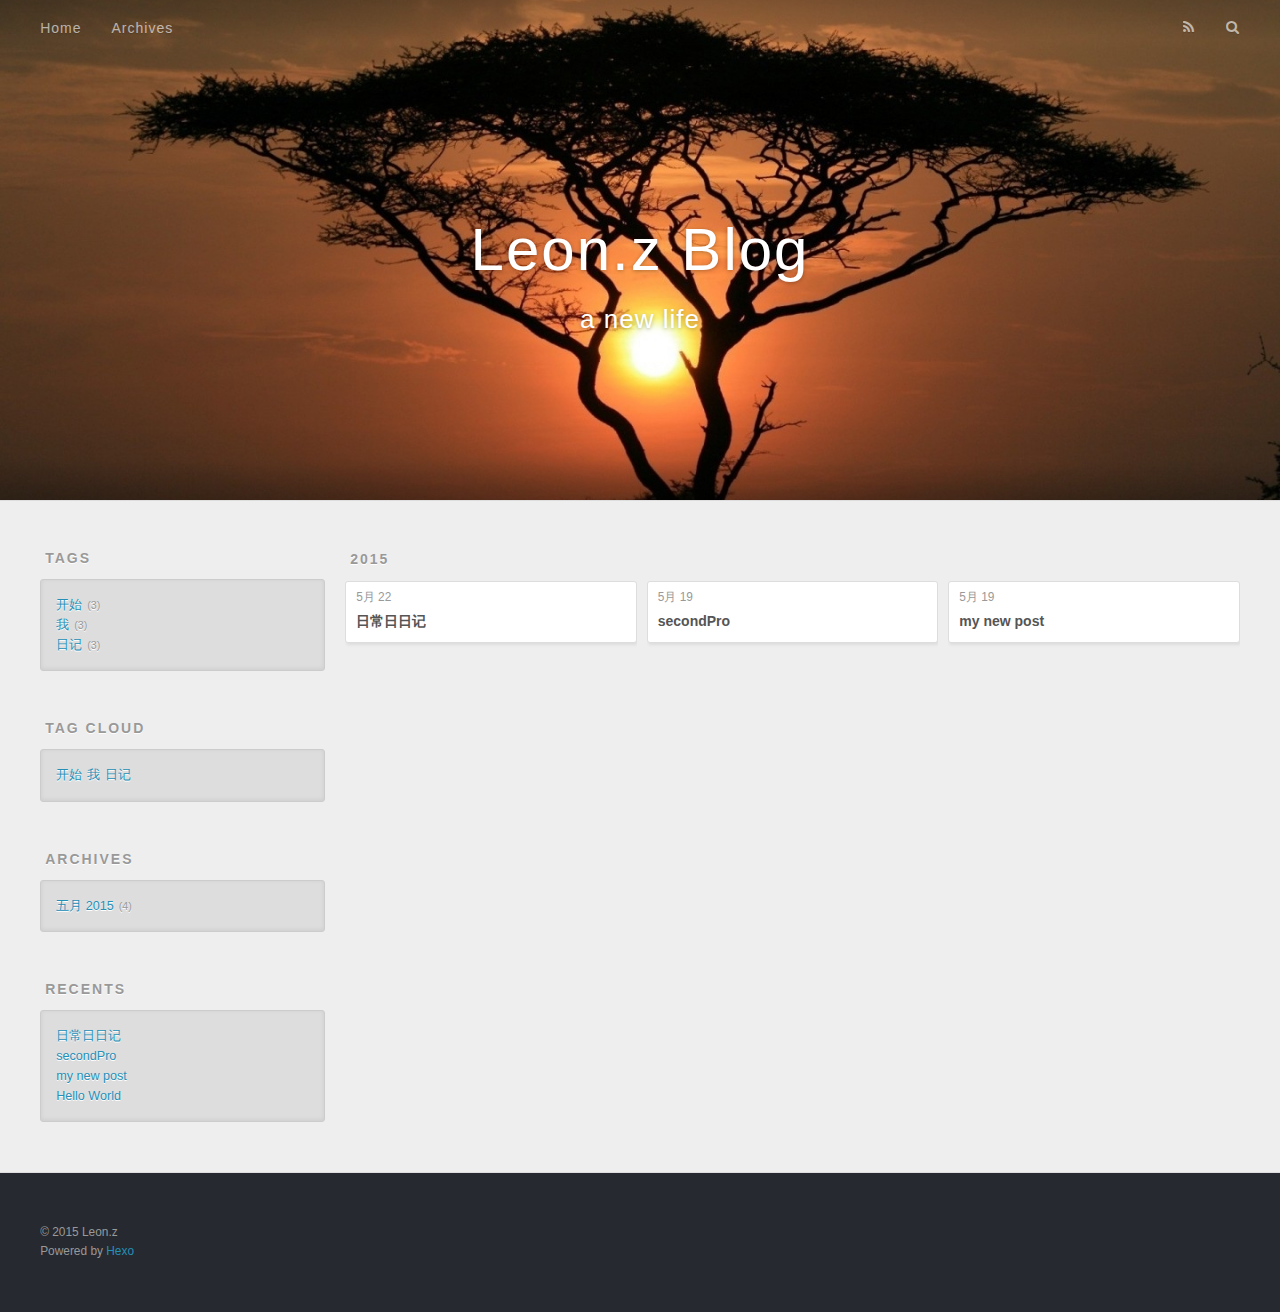
<file: tags/日记/index.html>
<!DOCTYPE html>
<html>
<head>
  <meta charset="utf-8">
  
  <title>Tag: 日记 | Leon.z Blog</title>
  <meta name="viewport" content="width=device-width, initial-scale=1, maximum-scale=1">
  <meta name="description" content="dasdasdsa">
<meta property="og:type" content="website">
<meta property="og:title" content="Leon.z Blog">
<meta property="og:url" content="http://leonblog.github.io/tags/日记/index.html">
<meta property="og:site_name" content="Leon.z Blog">
<meta property="og:description" content="dasdasdsa">
<meta name="twitter:card" content="summary">
<meta name="twitter:title" content="Leon.z Blog">
<meta name="twitter:description" content="dasdasdsa">
  
    <link rel="alternative" href="/atom.xml" title="Leon.z Blog" type="application/atom+xml">
  
  
    <link rel="icon" href="/favicon.png">
  
  <link href="//fonts.googleapis.com/css?family=Source+Code+Pro" rel="stylesheet" type="text/css">
  <link rel="stylesheet" href="/css/style.css" type="text/css">
  

</head>
<body>
  <div id="container">
    <div id="wrap">
      <header id="header">
  <div id="banner"></div>
  <div id="header-outer" class="outer">
    <div id="header-title" class="inner">
      <h1 id="logo-wrap">
        <a href="/" id="logo">Leon.z Blog</a>
      </h1>
      
        <h2 id="subtitle-wrap">
          <a href="/" id="subtitle">a new life</a>
        </h2>
      
    </div>
    <div id="header-inner" class="inner">
      <nav id="main-nav">
        <a id="main-nav-toggle" class="nav-icon"></a>
        
          <a class="main-nav-link" href="/">Home</a>
        
          <a class="main-nav-link" href="/archives">Archives</a>
        
      </nav>
      <nav id="sub-nav">
        
          <a id="nav-rss-link" class="nav-icon" href="/atom.xml" title="RSS Feed"></a>
        
        <a id="nav-search-btn" class="nav-icon" title="Search"></a>
      </nav>
      <div id="search-form-wrap">
        <form action="//google.com/search" method="get" accept-charset="UTF-8" class="search-form"><input type="search" name="q" results="0" class="search-form-input" placeholder="Search"><button type="submit" class="search-form-submit">&#xF002;</button><input type="hidden" name="q" value="site:http://leonblog.github.io"></form>
      </div>
    </div>
  </div>
</header>
      <div class="outer">
        <section id="main">
  
  
    
    
      
      
      <section class="archives-wrap">
        <div class="archive-year-wrap">
          <a href="/archives/2015" class="archive-year">2015</a>
        </div>
        <div class="archives">
    
    <article class="archive-article archive-type-post">
  <div class="archive-article-inner">
    <header class="archive-article-header">
      <a href="/2015/05/22/日常日日记/" class="archive-article-date">
  <time datetime="2015-05-22T08:40:40.000Z" itemprop="datePublished">5月 22</time>
</a>
      
  
    <h1 itemprop="name">
      <a class="archive-article-title" href="/2015/05/22/日常日日记/">日常日日记</a>
    </h1>
  

    </header>
  </div>
</article>
  
    
    
    <article class="archive-article archive-type-post">
  <div class="archive-article-inner">
    <header class="archive-article-header">
      <a href="/2015/05/19/secondPro/" class="archive-article-date">
  <time datetime="2015-05-19T08:58:45.000Z" itemprop="datePublished">5月 19</time>
</a>
      
  
    <h1 itemprop="name">
      <a class="archive-article-title" href="/2015/05/19/secondPro/">secondPro</a>
    </h1>
  

    </header>
  </div>
</article>
  
    
    
    <article class="archive-article archive-type-post">
  <div class="archive-article-inner">
    <header class="archive-article-header">
      <a href="/2015/05/19/my-new-post/" class="archive-article-date">
  <time datetime="2015-05-19T08:58:45.000Z" itemprop="datePublished">5月 19</time>
</a>
      
  
    <h1 itemprop="name">
      <a class="archive-article-title" href="/2015/05/19/my-new-post/">my new post</a>
    </h1>
  

    </header>
  </div>
</article>
  
  
    </div></section>
  
</section>
        
          <aside id="sidebar">
  
    
  
    
  <div class="widget-wrap">
    <h3 class="widget-title">Tags</h3>
    <div class="widget">
      <ul class="tag-list"><li class="tag-list-item"><a class="tag-list-link" href="/tags/开始/">开始</a><span class="tag-list-count">3</span></li><li class="tag-list-item"><a class="tag-list-link" href="/tags/我/">我</a><span class="tag-list-count">3</span></li><li class="tag-list-item"><a class="tag-list-link" href="/tags/日记/">日记</a><span class="tag-list-count">3</span></li></ul>
    </div>
  </div>

  
    
  <div class="widget-wrap">
    <h3 class="widget-title">Tag Cloud</h3>
    <div class="widget tagcloud">
      <a href="/tags/开始/" style="font-size: NaNpx;">开始</a><a href="/tags/我/" style="font-size: NaNpx;">我</a><a href="/tags/日记/" style="font-size: NaNpx;">日记</a>
    </div>
  </div>

  
    
  <div class="widget-wrap">
    <h3 class="widget-title">Archives</h3>
    <div class="widget">
      <ul class="archive-list"><li class="archive-list-item"><a class="archive-list-link" href="/archives/2015/05/">五月 2015</a><span class="archive-list-count">4</span></li></ul>
    </div>
  </div>

  
    
  <div class="widget-wrap">
    <h3 class="widget-title">Recents</h3>
    <div class="widget">
      <ul>
        
          <li>
            <a href="/2015/05/22/日常日日记/">日常日日记</a>
          </li>
        
          <li>
            <a href="/2015/05/19/secondPro/">secondPro</a>
          </li>
        
          <li>
            <a href="/2015/05/19/my-new-post/">my new post</a>
          </li>
        
          <li>
            <a href="/2015/05/19/hello-world/">Hello World</a>
          </li>
        
      </ul>
    </div>
  </div>

  
</aside>
        
      </div>
      <footer id="footer">
  
  <div class="outer">
    <div id="footer-info" class="inner">
      &copy; 2015 Leon.z<br>
      Powered by <a href="http://hexo.io/" target="_blank">Hexo</a>
    </div>
  </div>
</footer>
    </div>
    <nav id="mobile-nav">
  
    <a href="/" class="mobile-nav-link">Home</a>
  
    <a href="/archives" class="mobile-nav-link">Archives</a>
  
</nav>
    

<script src="//ajax.googleapis.com/ajax/libs/jquery/2.0.3/jquery.min.js"></script>


  <link rel="stylesheet" href="/fancybox/jquery.fancybox.css" type="text/css">
  <script src="/fancybox/jquery.fancybox.pack.js" type="text/javascript"></script>


<script src="/js/script.js" type="text/javascript"></script>

  </div>
</body>
</html>
</file>
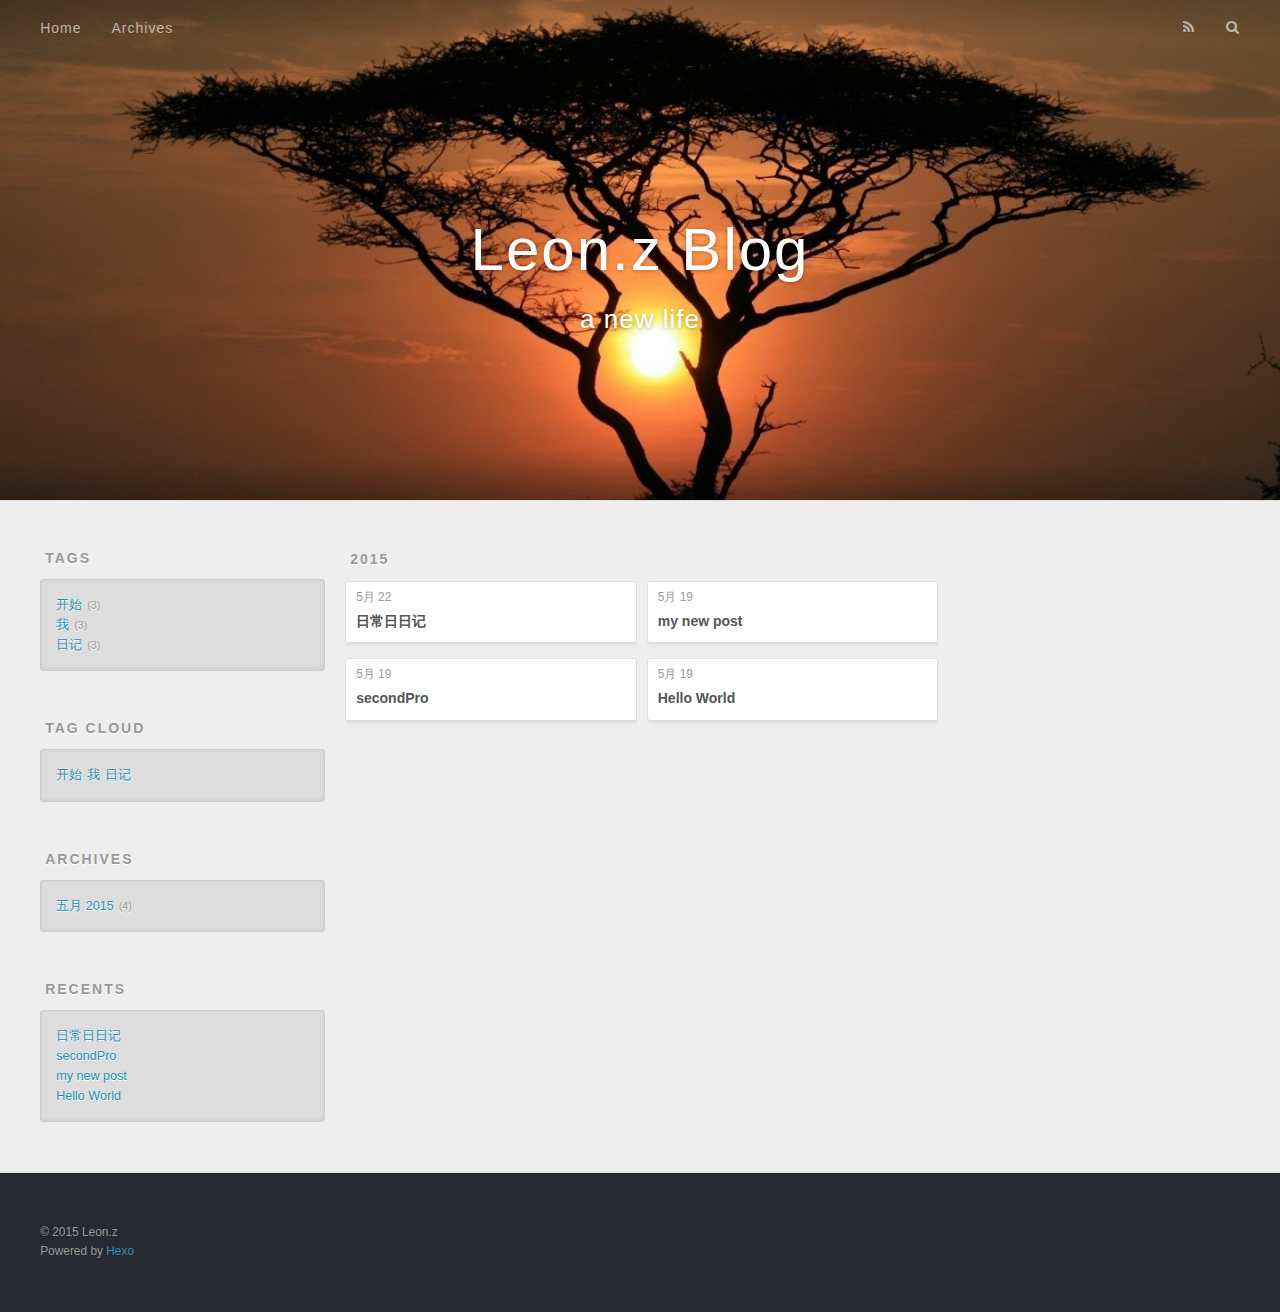
<file: archives/2015/05/index.html>
<!DOCTYPE html>
<html>
<head>
  <meta charset="utf-8">
  
  <title>Archives: 2015/5 | Leon.z Blog</title>
  <meta name="viewport" content="width=device-width, initial-scale=1, maximum-scale=1">
  <meta name="description" content="dasdasdsa">
<meta property="og:type" content="website">
<meta property="og:title" content="Leon.z Blog">
<meta property="og:url" content="http://leonblog.github.io/archives/2015/05/index.html">
<meta property="og:site_name" content="Leon.z Blog">
<meta property="og:description" content="dasdasdsa">
<meta name="twitter:card" content="summary">
<meta name="twitter:title" content="Leon.z Blog">
<meta name="twitter:description" content="dasdasdsa">
  
    <link rel="alternative" href="/atom.xml" title="Leon.z Blog" type="application/atom+xml">
  
  
    <link rel="icon" href="/favicon.png">
  
  <link href="//fonts.googleapis.com/css?family=Source+Code+Pro" rel="stylesheet" type="text/css">
  <link rel="stylesheet" href="/css/style.css" type="text/css">
  

</head>
<body>
  <div id="container">
    <div id="wrap">
      <header id="header">
  <div id="banner"></div>
  <div id="header-outer" class="outer">
    <div id="header-title" class="inner">
      <h1 id="logo-wrap">
        <a href="/" id="logo">Leon.z Blog</a>
      </h1>
      
        <h2 id="subtitle-wrap">
          <a href="/" id="subtitle">a new life</a>
        </h2>
      
    </div>
    <div id="header-inner" class="inner">
      <nav id="main-nav">
        <a id="main-nav-toggle" class="nav-icon"></a>
        
          <a class="main-nav-link" href="/">Home</a>
        
          <a class="main-nav-link" href="/archives">Archives</a>
        
      </nav>
      <nav id="sub-nav">
        
          <a id="nav-rss-link" class="nav-icon" href="/atom.xml" title="RSS Feed"></a>
        
        <a id="nav-search-btn" class="nav-icon" title="Search"></a>
      </nav>
      <div id="search-form-wrap">
        <form action="//google.com/search" method="get" accept-charset="UTF-8" class="search-form"><input type="search" name="q" results="0" class="search-form-input" placeholder="Search"><button type="submit" class="search-form-submit">&#xF002;</button><input type="hidden" name="q" value="site:http://leonblog.github.io"></form>
      </div>
    </div>
  </div>
</header>
      <div class="outer">
        <section id="main">
  
  
    
    
      
      
      <section class="archives-wrap">
        <div class="archive-year-wrap">
          <a href="/archives/2015" class="archive-year">2015</a>
        </div>
        <div class="archives">
    
    <article class="archive-article archive-type-post">
  <div class="archive-article-inner">
    <header class="archive-article-header">
      <a href="/2015/05/22/日常日日记/" class="archive-article-date">
  <time datetime="2015-05-22T08:40:40.000Z" itemprop="datePublished">5月 22</time>
</a>
      
  
    <h1 itemprop="name">
      <a class="archive-article-title" href="/2015/05/22/日常日日记/">日常日日记</a>
    </h1>
  

    </header>
  </div>
</article>
  
    
    
    <article class="archive-article archive-type-post">
  <div class="archive-article-inner">
    <header class="archive-article-header">
      <a href="/2015/05/19/secondPro/" class="archive-article-date">
  <time datetime="2015-05-19T08:58:45.000Z" itemprop="datePublished">5月 19</time>
</a>
      
  
    <h1 itemprop="name">
      <a class="archive-article-title" href="/2015/05/19/secondPro/">secondPro</a>
    </h1>
  

    </header>
  </div>
</article>
  
    
    
    <article class="archive-article archive-type-post">
  <div class="archive-article-inner">
    <header class="archive-article-header">
      <a href="/2015/05/19/my-new-post/" class="archive-article-date">
  <time datetime="2015-05-19T08:58:45.000Z" itemprop="datePublished">5月 19</time>
</a>
      
  
    <h1 itemprop="name">
      <a class="archive-article-title" href="/2015/05/19/my-new-post/">my new post</a>
    </h1>
  

    </header>
  </div>
</article>
  
    
    
    <article class="archive-article archive-type-post">
  <div class="archive-article-inner">
    <header class="archive-article-header">
      <a href="/2015/05/19/hello-world/" class="archive-article-date">
  <time datetime="2015-05-19T05:58:03.077Z" itemprop="datePublished">5月 19</time>
</a>
      
  
    <h1 itemprop="name">
      <a class="archive-article-title" href="/2015/05/19/hello-world/">Hello World</a>
    </h1>
  

    </header>
  </div>
</article>
  
  
    </div></section>
  
</section>
        
          <aside id="sidebar">
  
    
  
    
  <div class="widget-wrap">
    <h3 class="widget-title">Tags</h3>
    <div class="widget">
      <ul class="tag-list"><li class="tag-list-item"><a class="tag-list-link" href="/tags/开始/">开始</a><span class="tag-list-count">3</span></li><li class="tag-list-item"><a class="tag-list-link" href="/tags/我/">我</a><span class="tag-list-count">3</span></li><li class="tag-list-item"><a class="tag-list-link" href="/tags/日记/">日记</a><span class="tag-list-count">3</span></li></ul>
    </div>
  </div>

  
    
  <div class="widget-wrap">
    <h3 class="widget-title">Tag Cloud</h3>
    <div class="widget tagcloud">
      <a href="/tags/开始/" style="font-size: NaNpx;">开始</a><a href="/tags/我/" style="font-size: NaNpx;">我</a><a href="/tags/日记/" style="font-size: NaNpx;">日记</a>
    </div>
  </div>

  
    
  <div class="widget-wrap">
    <h3 class="widget-title">Archives</h3>
    <div class="widget">
      <ul class="archive-list"><li class="archive-list-item"><a class="archive-list-link" href="/archives/2015/05/">五月 2015</a><span class="archive-list-count">4</span></li></ul>
    </div>
  </div>

  
    
  <div class="widget-wrap">
    <h3 class="widget-title">Recents</h3>
    <div class="widget">
      <ul>
        
          <li>
            <a href="/2015/05/22/日常日日记/">日常日日记</a>
          </li>
        
          <li>
            <a href="/2015/05/19/secondPro/">secondPro</a>
          </li>
        
          <li>
            <a href="/2015/05/19/my-new-post/">my new post</a>
          </li>
        
          <li>
            <a href="/2015/05/19/hello-world/">Hello World</a>
          </li>
        
      </ul>
    </div>
  </div>

  
</aside>
        
      </div>
      <footer id="footer">
  
  <div class="outer">
    <div id="footer-info" class="inner">
      &copy; 2015 Leon.z<br>
      Powered by <a href="http://hexo.io/" target="_blank">Hexo</a>
    </div>
  </div>
</footer>
    </div>
    <nav id="mobile-nav">
  
    <a href="/" class="mobile-nav-link">Home</a>
  
    <a href="/archives" class="mobile-nav-link">Archives</a>
  
</nav>
    

<script src="//ajax.googleapis.com/ajax/libs/jquery/2.0.3/jquery.min.js"></script>


  <link rel="stylesheet" href="/fancybox/jquery.fancybox.css" type="text/css">
  <script src="/fancybox/jquery.fancybox.pack.js" type="text/javascript"></script>


<script src="/js/script.js" type="text/javascript"></script>

  </div>
</body>
</html>
</file>
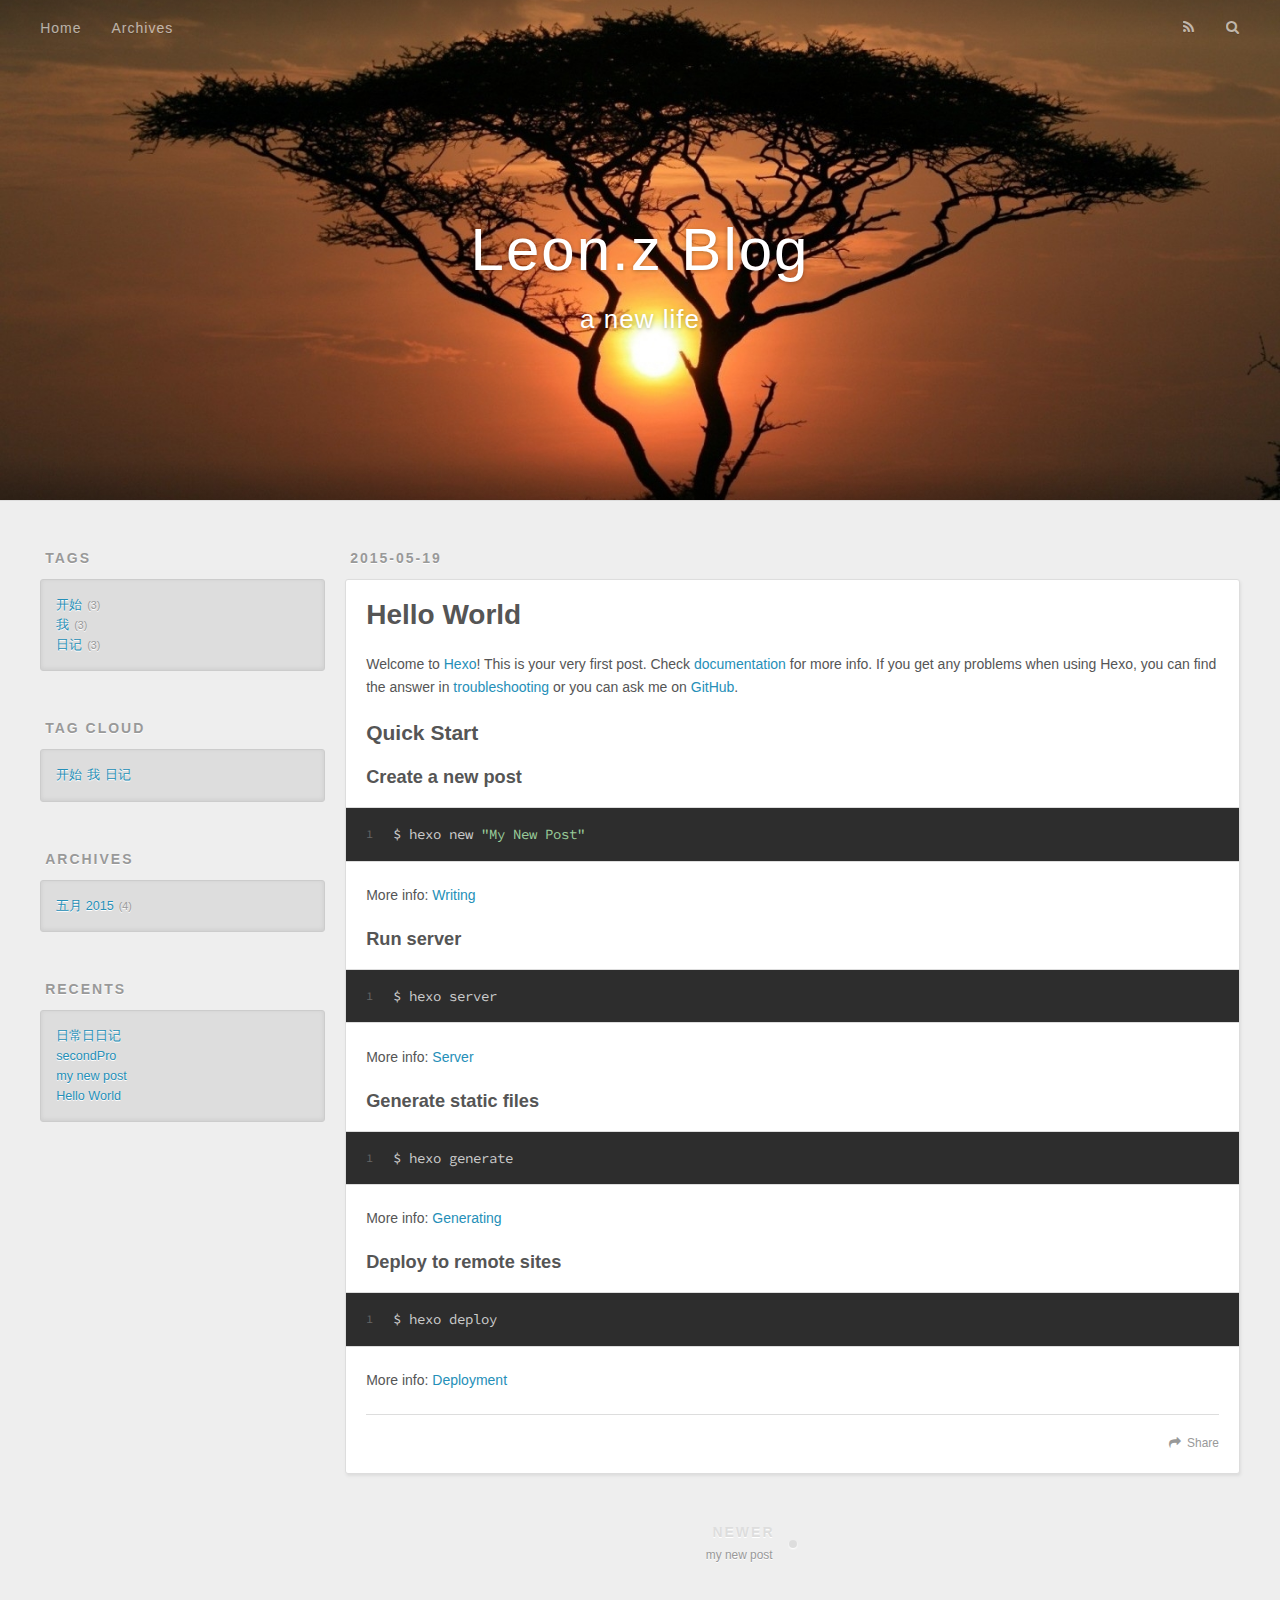
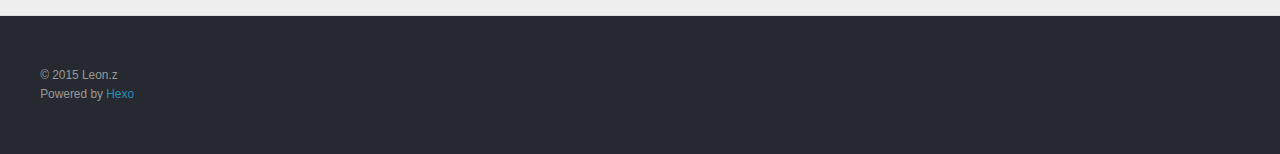
<file: 2015/05/19/hello-world/index.html>
<!DOCTYPE html>
<html>
<head>
  <meta charset="utf-8">
  
  <title>Hello World | Leon.z Blog</title>
  <meta name="viewport" content="width=device-width, initial-scale=1, maximum-scale=1">
  <meta name="description" content="Welcome to Hexo! This is your very first post. Check documentation for more info. If you get any problems when using Hexo, you can find the answer in troubleshooting or you can ask me on GitHub.
Quick">
<meta property="og:type" content="article">
<meta property="og:title" content="Hello World">
<meta property="og:url" content="http://leonblog.github.io/2015/05/19/hello-world/index.html">
<meta property="og:site_name" content="Leon.z Blog">
<meta property="og:description" content="Welcome to Hexo! This is your very first post. Check documentation for more info. If you get any problems when using Hexo, you can find the answer in troubleshooting or you can ask me on GitHub.
Quick">
<meta name="twitter:card" content="summary">
<meta name="twitter:title" content="Hello World">
<meta name="twitter:description" content="Welcome to Hexo! This is your very first post. Check documentation for more info. If you get any problems when using Hexo, you can find the answer in troubleshooting or you can ask me on GitHub.
Quick">
  
    <link rel="alternative" href="/atom.xml" title="Leon.z Blog" type="application/atom+xml">
  
  
    <link rel="icon" href="/favicon.png">
  
  <link href="//fonts.googleapis.com/css?family=Source+Code+Pro" rel="stylesheet" type="text/css">
  <link rel="stylesheet" href="/css/style.css" type="text/css">
  

</head>
<body>
  <div id="container">
    <div id="wrap">
      <header id="header">
  <div id="banner"></div>
  <div id="header-outer" class="outer">
    <div id="header-title" class="inner">
      <h1 id="logo-wrap">
        <a href="/" id="logo">Leon.z Blog</a>
      </h1>
      
        <h2 id="subtitle-wrap">
          <a href="/" id="subtitle">a new life</a>
        </h2>
      
    </div>
    <div id="header-inner" class="inner">
      <nav id="main-nav">
        <a id="main-nav-toggle" class="nav-icon"></a>
        
          <a class="main-nav-link" href="/">Home</a>
        
          <a class="main-nav-link" href="/archives">Archives</a>
        
      </nav>
      <nav id="sub-nav">
        
          <a id="nav-rss-link" class="nav-icon" href="/atom.xml" title="RSS Feed"></a>
        
        <a id="nav-search-btn" class="nav-icon" title="Search"></a>
      </nav>
      <div id="search-form-wrap">
        <form action="//google.com/search" method="get" accept-charset="UTF-8" class="search-form"><input type="search" name="q" results="0" class="search-form-input" placeholder="Search"><button type="submit" class="search-form-submit">&#xF002;</button><input type="hidden" name="q" value="site:http://leonblog.github.io"></form>
      </div>
    </div>
  </div>
</header>
      <div class="outer">
        <section id="main"><article id="post-hello-world" class="article article-type-post" itemscope itemprop="blogPost">
  <div class="article-meta">
    <a href="/2015/05/19/hello-world/" class="article-date">
  <time datetime="2015-05-19T05:58:03.077Z" itemprop="datePublished">2015-05-19</time>
</a>
    
  </div>
  <div class="article-inner">
    
    
      <header class="article-header">
        
  
    <h1 class="article-title" itemprop="name">
      Hello World
    </h1>
  

      </header>
    
    <div class="article-entry" itemprop="articleBody">
      
        <p>Welcome to <a href="http://hexo.io/" target="_blank" rel="external">Hexo</a>! This is your very first post. Check <a href="http://hexo.io/docs/" target="_blank" rel="external">documentation</a> for more info. If you get any problems when using Hexo, you can find the answer in <a href="http://hexo.io/docs/troubleshooting.html" target="_blank" rel="external">troubleshooting</a> or you can ask me on <a href="https://github.com/hexojs/hexo/issues" target="_blank" rel="external">GitHub</a>.</p>
<h2 id="Quick_Start">Quick Start</h2><h3 id="Create_a_new_post">Create a new post</h3><figure class="highlight bash"><table><tr><td class="gutter"><pre><span class="line">1</span><br></pre></td><td class="code"><pre><span class="line">$ hexo new <span class="string">"My New Post"</span></span><br></pre></td></tr></table></figure>
<p>More info: <a href="http://hexo.io/docs/writing.html" target="_blank" rel="external">Writing</a></p>
<h3 id="Run_server">Run server</h3><figure class="highlight bash"><table><tr><td class="gutter"><pre><span class="line">1</span><br></pre></td><td class="code"><pre><span class="line">$ hexo server</span><br></pre></td></tr></table></figure>
<p>More info: <a href="http://hexo.io/docs/server.html" target="_blank" rel="external">Server</a></p>
<h3 id="Generate_static_files">Generate static files</h3><figure class="highlight bash"><table><tr><td class="gutter"><pre><span class="line">1</span><br></pre></td><td class="code"><pre><span class="line">$ hexo generate</span><br></pre></td></tr></table></figure>
<p>More info: <a href="http://hexo.io/docs/generating.html" target="_blank" rel="external">Generating</a></p>
<h3 id="Deploy_to_remote_sites">Deploy to remote sites</h3><figure class="highlight bash"><table><tr><td class="gutter"><pre><span class="line">1</span><br></pre></td><td class="code"><pre><span class="line">$ hexo deploy</span><br></pre></td></tr></table></figure>
<p>More info: <a href="http://hexo.io/docs/deployment.html" target="_blank" rel="external">Deployment</a></p>

      
    </div>
    <footer class="article-footer">
      <a data-url="http://leonblog.github.io/2015/05/19/hello-world/" data-id="ci9zdj75200004okwe9d162ab" class="article-share-link">Share</a>
      
      
    </footer>
  </div>
  
    
<nav id="article-nav">
  
    <a href="/2015/05/19/my-new-post/" id="article-nav-newer" class="article-nav-link-wrap">
      <strong class="article-nav-caption">Newer</strong>
      <div class="article-nav-title">
        
          my new post
        
      </div>
    </a>
  
  
</nav>

  
</article>

</section>
        
          <aside id="sidebar">
  
    
  
    
  <div class="widget-wrap">
    <h3 class="widget-title">Tags</h3>
    <div class="widget">
      <ul class="tag-list"><li class="tag-list-item"><a class="tag-list-link" href="/tags/开始/">开始</a><span class="tag-list-count">3</span></li><li class="tag-list-item"><a class="tag-list-link" href="/tags/我/">我</a><span class="tag-list-count">3</span></li><li class="tag-list-item"><a class="tag-list-link" href="/tags/日记/">日记</a><span class="tag-list-count">3</span></li></ul>
    </div>
  </div>

  
    
  <div class="widget-wrap">
    <h3 class="widget-title">Tag Cloud</h3>
    <div class="widget tagcloud">
      <a href="/tags/开始/" style="font-size: NaNpx;">开始</a><a href="/tags/我/" style="font-size: NaNpx;">我</a><a href="/tags/日记/" style="font-size: NaNpx;">日记</a>
    </div>
  </div>

  
    
  <div class="widget-wrap">
    <h3 class="widget-title">Archives</h3>
    <div class="widget">
      <ul class="archive-list"><li class="archive-list-item"><a class="archive-list-link" href="/archives/2015/05/">五月 2015</a><span class="archive-list-count">4</span></li></ul>
    </div>
  </div>

  
    
  <div class="widget-wrap">
    <h3 class="widget-title">Recents</h3>
    <div class="widget">
      <ul>
        
          <li>
            <a href="/2015/05/22/日常日日记/">日常日日记</a>
          </li>
        
          <li>
            <a href="/2015/05/19/secondPro/">secondPro</a>
          </li>
        
          <li>
            <a href="/2015/05/19/my-new-post/">my new post</a>
          </li>
        
          <li>
            <a href="/2015/05/19/hello-world/">Hello World</a>
          </li>
        
      </ul>
    </div>
  </div>

  
</aside>
        
      </div>
      <footer id="footer">
  
  <div class="outer">
    <div id="footer-info" class="inner">
      &copy; 2015 Leon.z<br>
      Powered by <a href="http://hexo.io/" target="_blank">Hexo</a>
    </div>
  </div>
</footer>
    </div>
    <nav id="mobile-nav">
  
    <a href="/" class="mobile-nav-link">Home</a>
  
    <a href="/archives" class="mobile-nav-link">Archives</a>
  
</nav>
    

<script src="//ajax.googleapis.com/ajax/libs/jquery/2.0.3/jquery.min.js"></script>


  <link rel="stylesheet" href="/fancybox/jquery.fancybox.css" type="text/css">
  <script src="/fancybox/jquery.fancybox.pack.js" type="text/javascript"></script>


<script src="/js/script.js" type="text/javascript"></script>

  </div>
</body>
</html>
</file>
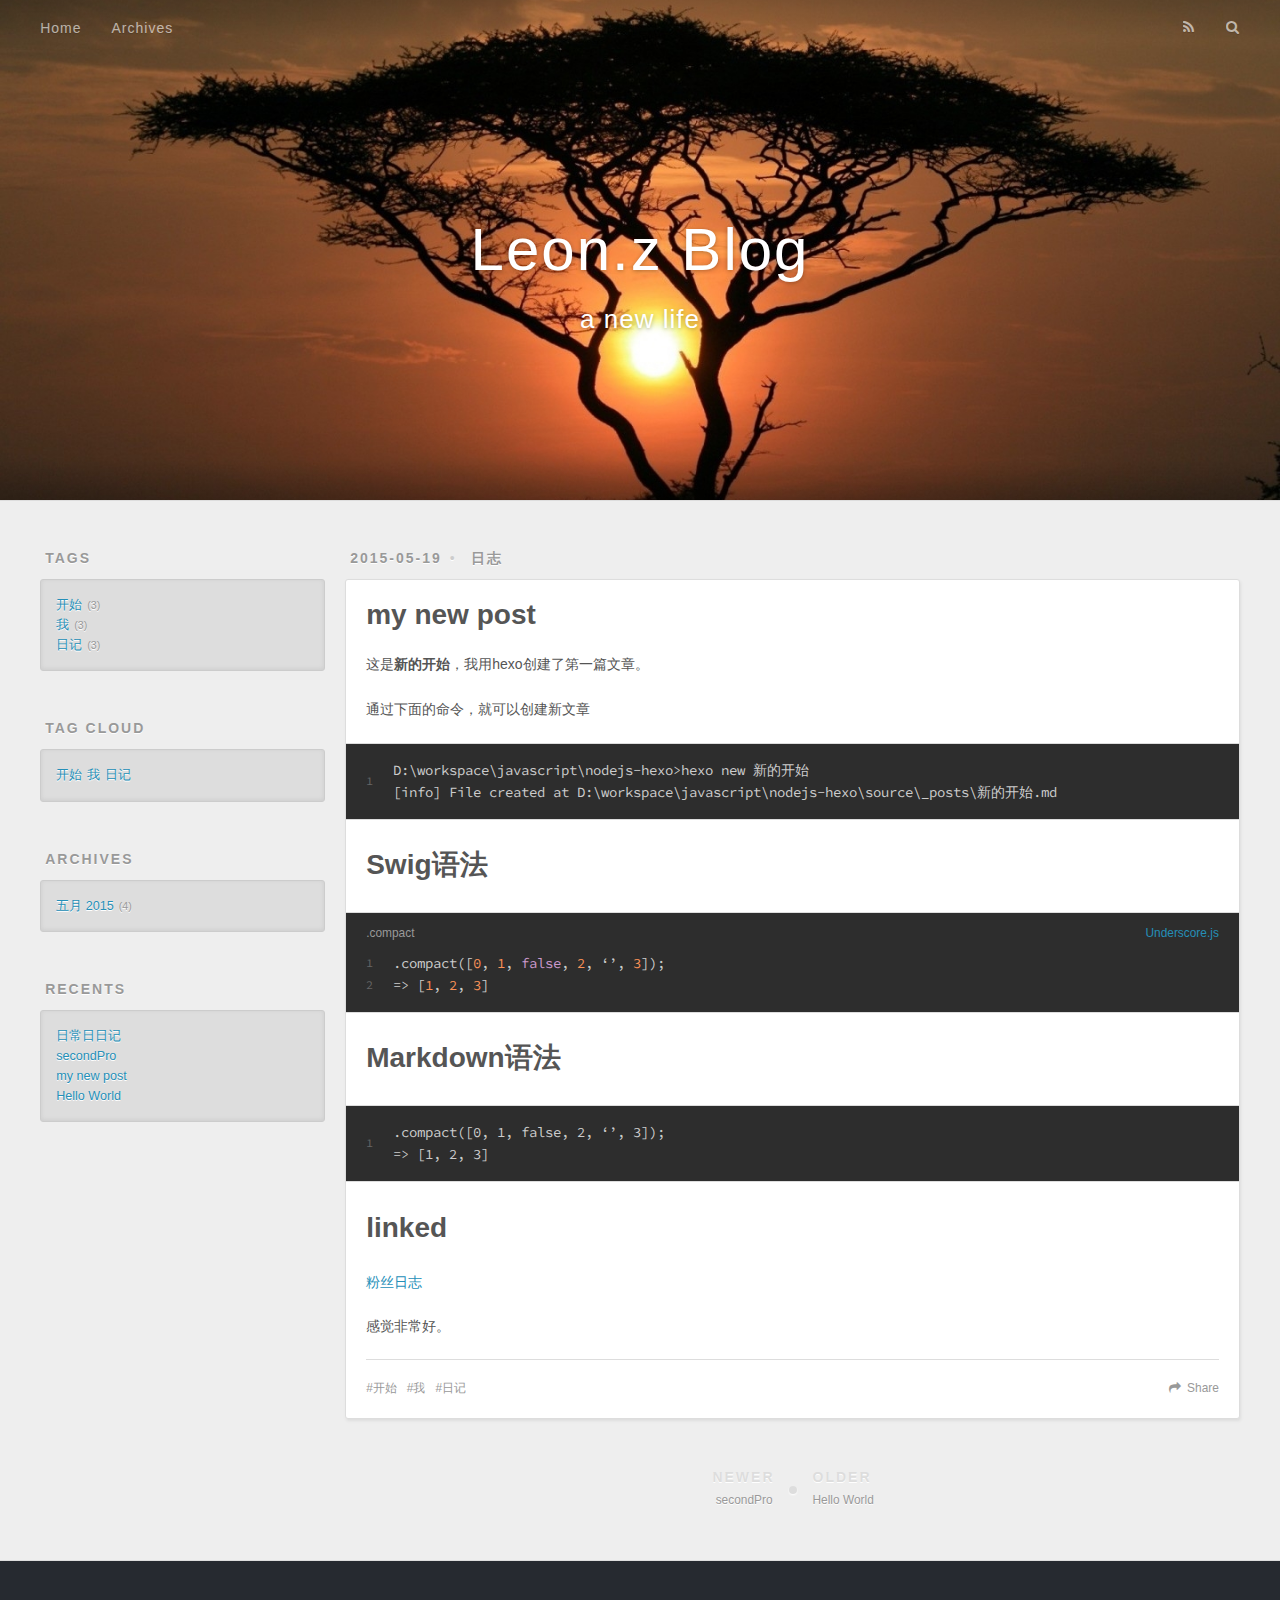
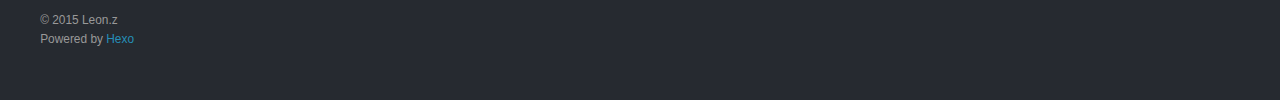
<file: 2015/05/19/my-new-post/index.html>
<!DOCTYPE html>
<html>
<head>
  <meta charset="utf-8">
  
  <title>my new post | Leon.z Blog</title>
  <meta name="viewport" content="width=device-width, initial-scale=1, maximum-scale=1">
  <meta name="description" content="这是新的开始，我用hexo创建了第一篇文章。
通过下面的命令，就可以创建新文章1D:\workspace\javascript\nodejs-hexo&amp;#62;hexo new &amp;#26032;&amp;#30340;&amp;#24320;&amp;#22987;&amp;#10;[info] File created at D:\workspace\javascript\nodejs-hexo\source\_posts\&amp;">
<meta property="og:type" content="article">
<meta property="og:title" content="my new post">
<meta property="og:url" content="http://leonblog.github.io/2015/05/19/my-new-post/index.html">
<meta property="og:site_name" content="Leon.z Blog">
<meta property="og:description" content="这是新的开始，我用hexo创建了第一篇文章。
通过下面的命令，就可以创建新文章1D:\workspace\javascript\nodejs-hexo&amp;#62;hexo new &amp;#26032;&amp;#30340;&amp;#24320;&amp;#22987;&amp;#10;[info] File created at D:\workspace\javascript\nodejs-hexo\source\_posts\&amp;">
<meta name="twitter:card" content="summary">
<meta name="twitter:title" content="my new post">
<meta name="twitter:description" content="这是新的开始，我用hexo创建了第一篇文章。
通过下面的命令，就可以创建新文章1D:\workspace\javascript\nodejs-hexo&amp;#62;hexo new &amp;#26032;&amp;#30340;&amp;#24320;&amp;#22987;&amp;#10;[info] File created at D:\workspace\javascript\nodejs-hexo\source\_posts\&amp;">
  
    <link rel="alternative" href="/atom.xml" title="Leon.z Blog" type="application/atom+xml">
  
  
    <link rel="icon" href="/favicon.png">
  
  <link href="//fonts.googleapis.com/css?family=Source+Code+Pro" rel="stylesheet" type="text/css">
  <link rel="stylesheet" href="/css/style.css" type="text/css">
  

</head>
<body>
  <div id="container">
    <div id="wrap">
      <header id="header">
  <div id="banner"></div>
  <div id="header-outer" class="outer">
    <div id="header-title" class="inner">
      <h1 id="logo-wrap">
        <a href="/" id="logo">Leon.z Blog</a>
      </h1>
      
        <h2 id="subtitle-wrap">
          <a href="/" id="subtitle">a new life</a>
        </h2>
      
    </div>
    <div id="header-inner" class="inner">
      <nav id="main-nav">
        <a id="main-nav-toggle" class="nav-icon"></a>
        
          <a class="main-nav-link" href="/">Home</a>
        
          <a class="main-nav-link" href="/archives">Archives</a>
        
      </nav>
      <nav id="sub-nav">
        
          <a id="nav-rss-link" class="nav-icon" href="/atom.xml" title="RSS Feed"></a>
        
        <a id="nav-search-btn" class="nav-icon" title="Search"></a>
      </nav>
      <div id="search-form-wrap">
        <form action="//google.com/search" method="get" accept-charset="UTF-8" class="search-form"><input type="search" name="q" results="0" class="search-form-input" placeholder="Search"><button type="submit" class="search-form-submit">&#xF002;</button><input type="hidden" name="q" value="site:http://leonblog.github.io"></form>
      </div>
    </div>
  </div>
</header>
      <div class="outer">
        <section id="main"><article id="post-my-new-post" class="article article-type-post" itemscope itemprop="blogPost">
  <div class="article-meta">
    <a href="/2015/05/19/my-new-post/" class="article-date">
  <time datetime="2015-05-19T08:58:45.000Z" itemprop="datePublished">2015-05-19</time>
</a>
    
  <div class="article-category">
    <a class="article-category-link" href="/categories/日志/">日志</a>
  </div>

  </div>
  <div class="article-inner">
    
    
      <header class="article-header">
        
  
    <h1 class="article-title" itemprop="name">
      my new post
    </h1>
  

      </header>
    
    <div class="article-entry" itemprop="articleBody">
      
        <p>这是<strong>新的开始</strong>，我用hexo创建了第一篇文章。</p>
<p>通过下面的命令，就可以创建新文章<br><figure class="highlight"><table><tr><td class="gutter"><pre><span class="line">1</span><br></pre></td><td class="code"><pre><span class="line">D:\workspace\javascript\nodejs-hexo&#62;hexo new &#26032;&#30340;&#24320;&#22987;&#10;[info] File created at D:\workspace\javascript\nodejs-hexo\source\_posts\&#26032;&#30340;&#24320;&#22987;.md</span><br></pre></td></tr></table></figure></p>
<h1 id="Swig语法">Swig语法</h1><figure class="highlight ruby"><figcaption><span>.compact</span><a href="http://underscorejs.org/#compact" target="_blank" rel="external">Underscore.js</a></figcaption><table><tr><td class="gutter"><pre><span class="line">1</span><br><span class="line">2</span><br></pre></td><td class="code"><pre><span class="line">.compact([<span class="number">0</span>, <span class="number">1</span>, <span class="keyword">false</span>, <span class="number">2</span>, ‘’, <span class="number">3</span>]);</span><br><span class="line"><span class="status">=&gt;</span> [<span class="number">1</span>, <span class="number">2</span>, <span class="number">3</span>]</span><br></pre></td></tr></table></figure>
<h1 id="Markdown语法">Markdown语法</h1><figure class="highlight"><table><tr><td class="gutter"><pre><span class="line">1</span><br></pre></td><td class="code"><pre><span class="line">.compact([0, 1, false, 2, &#8216;&#8217;, 3]);&#10;=&#62; [1, 2, 3]</span><br></pre></td></tr></table></figure>
<h1 id="linked">linked</h1><a href="http://leonblog.github.io" title="粉丝日志" target="_blank" rel="external">粉丝日志</a>
<p>感觉非常好。</p>

      
    </div>
    <footer class="article-footer">
      <a data-url="http://leonblog.github.io/2015/05/19/my-new-post/" data-id="ci9zdj766000b4okwhxbsrcra" class="article-share-link">Share</a>
      
      
  <ul class="article-tag-list"><li class="article-tag-list-item"><a class="article-tag-list-link" href="/tags/开始/">开始</a></li><li class="article-tag-list-item"><a class="article-tag-list-link" href="/tags/我/">我</a></li><li class="article-tag-list-item"><a class="article-tag-list-link" href="/tags/日记/">日记</a></li></ul>

    </footer>
  </div>
  
    
<nav id="article-nav">
  
    <a href="/2015/05/19/secondPro/" id="article-nav-newer" class="article-nav-link-wrap">
      <strong class="article-nav-caption">Newer</strong>
      <div class="article-nav-title">
        
          secondPro
        
      </div>
    </a>
  
  
    <a href="/2015/05/19/hello-world/" id="article-nav-older" class="article-nav-link-wrap">
      <strong class="article-nav-caption">Older</strong>
      <div class="article-nav-title">Hello World</div>
    </a>
  
</nav>

  
</article>

</section>
        
          <aside id="sidebar">
  
    
  
    
  <div class="widget-wrap">
    <h3 class="widget-title">Tags</h3>
    <div class="widget">
      <ul class="tag-list"><li class="tag-list-item"><a class="tag-list-link" href="/tags/开始/">开始</a><span class="tag-list-count">3</span></li><li class="tag-list-item"><a class="tag-list-link" href="/tags/我/">我</a><span class="tag-list-count">3</span></li><li class="tag-list-item"><a class="tag-list-link" href="/tags/日记/">日记</a><span class="tag-list-count">3</span></li></ul>
    </div>
  </div>

  
    
  <div class="widget-wrap">
    <h3 class="widget-title">Tag Cloud</h3>
    <div class="widget tagcloud">
      <a href="/tags/开始/" style="font-size: NaNpx;">开始</a><a href="/tags/我/" style="font-size: NaNpx;">我</a><a href="/tags/日记/" style="font-size: NaNpx;">日记</a>
    </div>
  </div>

  
    
  <div class="widget-wrap">
    <h3 class="widget-title">Archives</h3>
    <div class="widget">
      <ul class="archive-list"><li class="archive-list-item"><a class="archive-list-link" href="/archives/2015/05/">五月 2015</a><span class="archive-list-count">4</span></li></ul>
    </div>
  </div>

  
    
  <div class="widget-wrap">
    <h3 class="widget-title">Recents</h3>
    <div class="widget">
      <ul>
        
          <li>
            <a href="/2015/05/22/日常日日记/">日常日日记</a>
          </li>
        
          <li>
            <a href="/2015/05/19/secondPro/">secondPro</a>
          </li>
        
          <li>
            <a href="/2015/05/19/my-new-post/">my new post</a>
          </li>
        
          <li>
            <a href="/2015/05/19/hello-world/">Hello World</a>
          </li>
        
      </ul>
    </div>
  </div>

  
</aside>
        
      </div>
      <footer id="footer">
  
  <div class="outer">
    <div id="footer-info" class="inner">
      &copy; 2015 Leon.z<br>
      Powered by <a href="http://hexo.io/" target="_blank">Hexo</a>
    </div>
  </div>
</footer>
    </div>
    <nav id="mobile-nav">
  
    <a href="/" class="mobile-nav-link">Home</a>
  
    <a href="/archives" class="mobile-nav-link">Archives</a>
  
</nav>
    

<script src="//ajax.googleapis.com/ajax/libs/jquery/2.0.3/jquery.min.js"></script>


  <link rel="stylesheet" href="/fancybox/jquery.fancybox.css" type="text/css">
  <script src="/fancybox/jquery.fancybox.pack.js" type="text/javascript"></script>


<script src="/js/script.js" type="text/javascript"></script>

  </div>
</body>
</html>
</file>
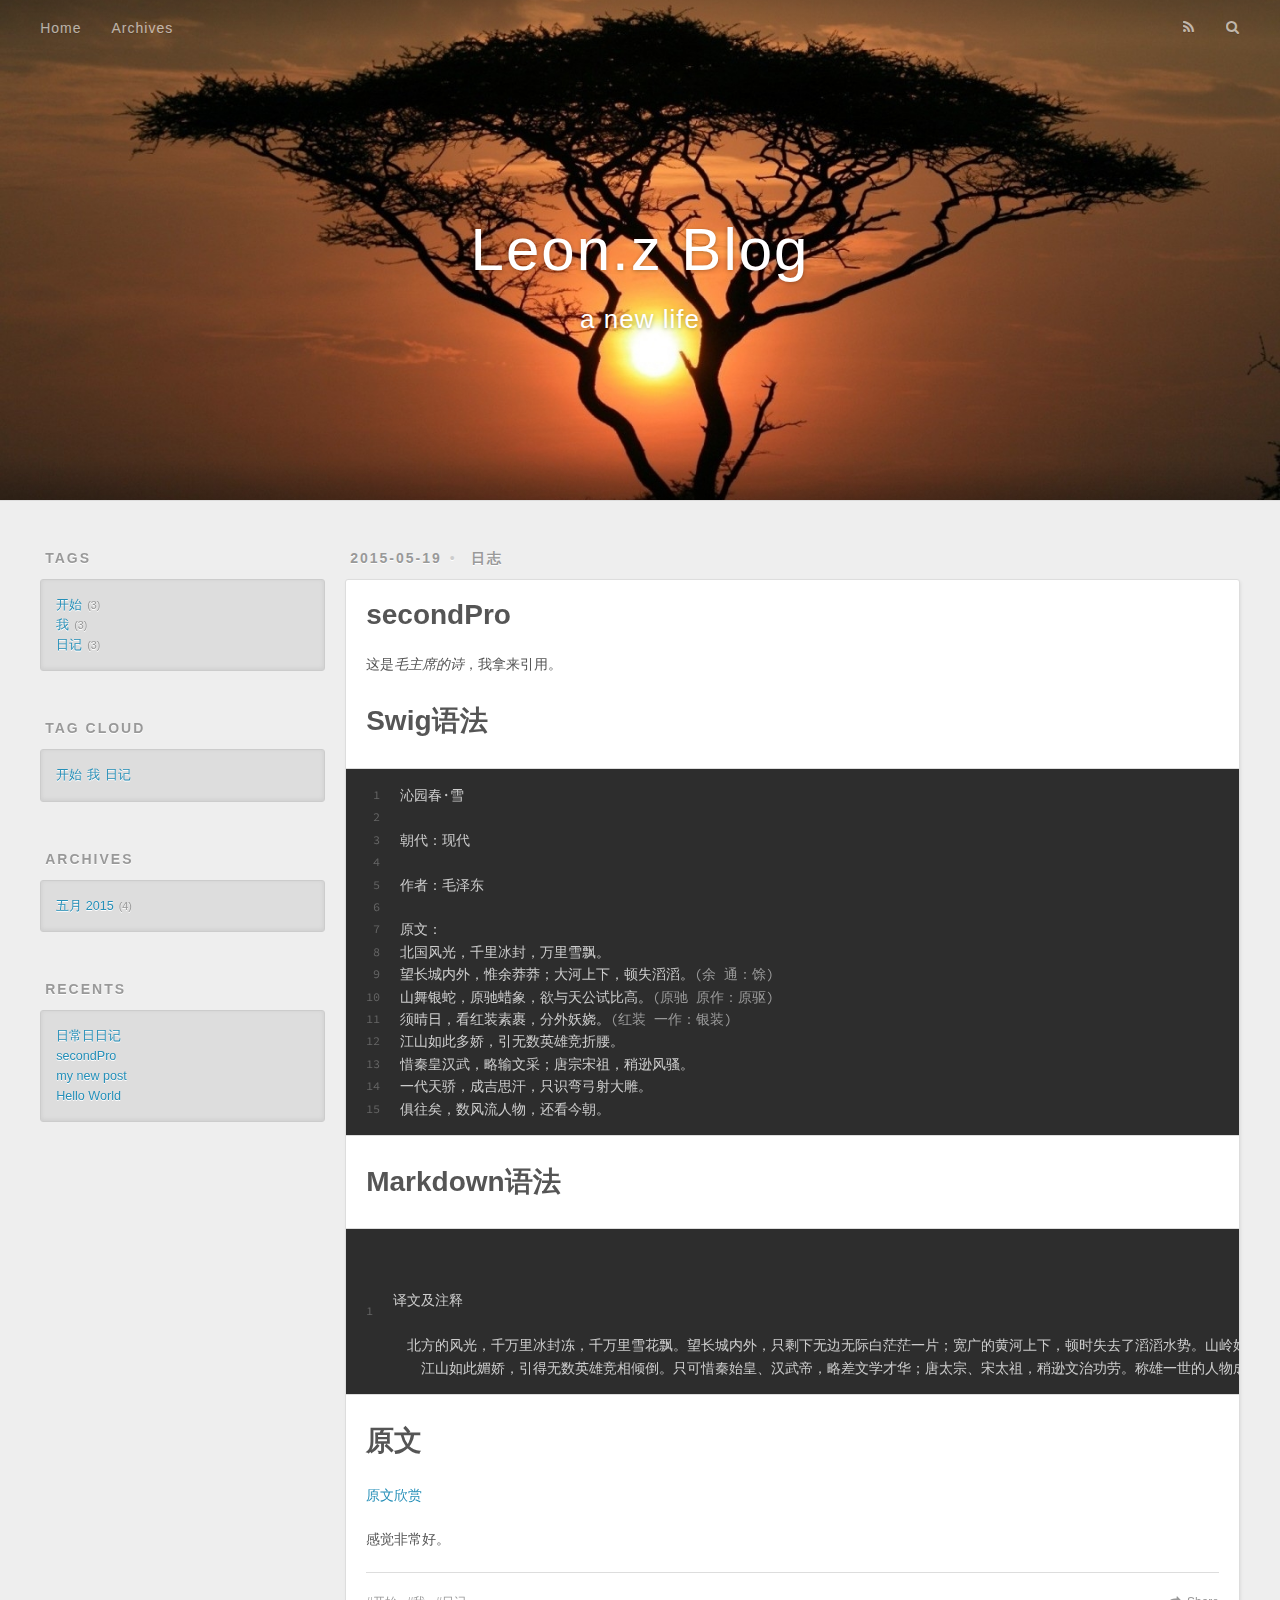
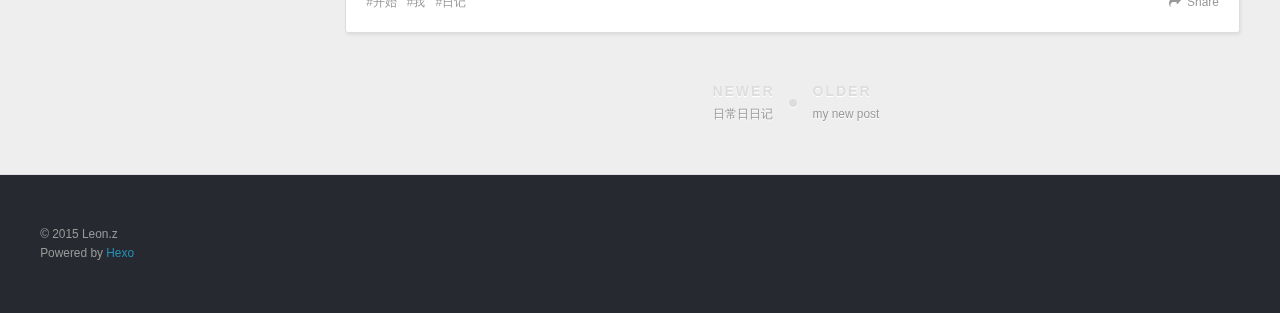
<file: 2015/05/19/secondPro/index.html>
<!DOCTYPE html>
<html>
<head>
  <meta charset="utf-8">
  
  <title>secondPro | Leon.z Blog</title>
  <meta name="viewport" content="width=device-width, initial-scale=1, maximum-scale=1">
  <meta name="description" content="这是毛主席的诗，我拿来引用。
Swig语法123456789101112131415沁园春·雪朝代：现代作者：毛泽东原文：北国风光，千里冰封，万里雪飘。望长城内外，惟余莽莽；大河上下，顿失滔滔。(余 通：馀)山舞银蛇，原驰蜡象，欲与天公试比高。(原驰 原作：原驱)须晴日，看红装素裹，分外妖娆。(红装 一作：银装)江山如此多娇，引无数英雄竞折腰。惜秦皇汉武，略输文采；唐宗宋祖，稍逊风骚。一代天骄，成">
<meta property="og:type" content="article">
<meta property="og:title" content="secondPro">
<meta property="og:url" content="http://leonblog.github.io/2015/05/19/secondPro/index.html">
<meta property="og:site_name" content="Leon.z Blog">
<meta property="og:description" content="这是毛主席的诗，我拿来引用。
Swig语法123456789101112131415沁园春·雪朝代：现代作者：毛泽东原文：北国风光，千里冰封，万里雪飘。望长城内外，惟余莽莽；大河上下，顿失滔滔。(余 通：馀)山舞银蛇，原驰蜡象，欲与天公试比高。(原驰 原作：原驱)须晴日，看红装素裹，分外妖娆。(红装 一作：银装)江山如此多娇，引无数英雄竞折腰。惜秦皇汉武，略输文采；唐宗宋祖，稍逊风骚。一代天骄，成">
<meta name="twitter:card" content="summary">
<meta name="twitter:title" content="secondPro">
<meta name="twitter:description" content="这是毛主席的诗，我拿来引用。
Swig语法123456789101112131415沁园春·雪朝代：现代作者：毛泽东原文：北国风光，千里冰封，万里雪飘。望长城内外，惟余莽莽；大河上下，顿失滔滔。(余 通：馀)山舞银蛇，原驰蜡象，欲与天公试比高。(原驰 原作：原驱)须晴日，看红装素裹，分外妖娆。(红装 一作：银装)江山如此多娇，引无数英雄竞折腰。惜秦皇汉武，略输文采；唐宗宋祖，稍逊风骚。一代天骄，成">
  
    <link rel="alternative" href="/atom.xml" title="Leon.z Blog" type="application/atom+xml">
  
  
    <link rel="icon" href="/favicon.png">
  
  <link href="//fonts.googleapis.com/css?family=Source+Code+Pro" rel="stylesheet" type="text/css">
  <link rel="stylesheet" href="/css/style.css" type="text/css">
  

</head>
<body>
  <div id="container">
    <div id="wrap">
      <header id="header">
  <div id="banner"></div>
  <div id="header-outer" class="outer">
    <div id="header-title" class="inner">
      <h1 id="logo-wrap">
        <a href="/" id="logo">Leon.z Blog</a>
      </h1>
      
        <h2 id="subtitle-wrap">
          <a href="/" id="subtitle">a new life</a>
        </h2>
      
    </div>
    <div id="header-inner" class="inner">
      <nav id="main-nav">
        <a id="main-nav-toggle" class="nav-icon"></a>
        
          <a class="main-nav-link" href="/">Home</a>
        
          <a class="main-nav-link" href="/archives">Archives</a>
        
      </nav>
      <nav id="sub-nav">
        
          <a id="nav-rss-link" class="nav-icon" href="/atom.xml" title="RSS Feed"></a>
        
        <a id="nav-search-btn" class="nav-icon" title="Search"></a>
      </nav>
      <div id="search-form-wrap">
        <form action="//google.com/search" method="get" accept-charset="UTF-8" class="search-form"><input type="search" name="q" results="0" class="search-form-input" placeholder="Search"><button type="submit" class="search-form-submit">&#xF002;</button><input type="hidden" name="q" value="site:http://leonblog.github.io"></form>
      </div>
    </div>
  </div>
</header>
      <div class="outer">
        <section id="main"><article id="post-secondPro" class="article article-type-post" itemscope itemprop="blogPost">
  <div class="article-meta">
    <a href="/2015/05/19/secondPro/" class="article-date">
  <time datetime="2015-05-19T08:58:45.000Z" itemprop="datePublished">2015-05-19</time>
</a>
    
  <div class="article-category">
    <a class="article-category-link" href="/categories/日志/">日志</a>
  </div>

  </div>
  <div class="article-inner">
    
    
      <header class="article-header">
        
  
    <h1 class="article-title" itemprop="name">
      secondPro
    </h1>
  

      </header>
    
    <div class="article-entry" itemprop="articleBody">
      
        <p>这是<em>毛主席的诗</em>，我拿来引用。</p>
<h1 id="Swig语法">Swig语法</h1><figure class="highlight gcode"><table><tr><td class="gutter"><pre><span class="line">1</span><br><span class="line">2</span><br><span class="line">3</span><br><span class="line">4</span><br><span class="line">5</span><br><span class="line">6</span><br><span class="line">7</span><br><span class="line">8</span><br><span class="line">9</span><br><span class="line">10</span><br><span class="line">11</span><br><span class="line">12</span><br><span class="line">13</span><br><span class="line">14</span><br><span class="line">15</span><br></pre></td><td class="code"><pre><span class="line">沁园春·雪</span><br><span class="line"></span><br><span class="line">朝代：现代</span><br><span class="line"></span><br><span class="line">作者：毛泽东</span><br><span class="line"></span><br><span class="line">原文：</span><br><span class="line">北国风光，千里冰封，万里雪飘。</span><br><span class="line">望长城内外，惟余莽莽；大河上下，顿失滔滔。<span class="comment">(余 通：馀)</span></span><br><span class="line">山舞银蛇，原驰蜡象，欲与天公试比高。<span class="comment">(原驰 原作：原驱)</span></span><br><span class="line">须晴日，看红装素裹，分外妖娆。<span class="comment">(红装 一作：银装)</span></span><br><span class="line">江山如此多娇，引无数英雄竞折腰。</span><br><span class="line">惜秦皇汉武，略输文采；唐宗宋祖，稍逊风骚。</span><br><span class="line">一代天骄，成吉思汗，只识弯弓射大雕。</span><br><span class="line">俱往矣，数风流人物，还看今朝。</span><br></pre></td></tr></table></figure>
<h1 id="Markdown语法">Markdown语法</h1><figure class="highlight"><table><tr><td class="gutter"><pre><span class="line">1</span><br></pre></td><td class="code"><pre><span class="line">&#10;&#10;&#35793;&#25991;&#21450;&#27880;&#37322;&#10;&#10;&#12288;&#21271;&#26041;&#30340;&#39118;&#20809;&#65292;&#21315;&#19975;&#37324;&#20912;&#23553;&#20923;&#65292;&#21315;&#19975;&#37324;&#38634;&#33457;&#39128;&#12290;&#26395;&#38271;&#22478;&#20869;&#22806;&#65292;&#21482;&#21097;&#19979;&#26080;&#36793;&#26080;&#38469;&#30333;&#33579;&#33579;&#19968;&#29255;&#65307;&#23485;&#24191;&#30340;&#40644;&#27827;&#19978;&#19979;&#65292;&#39039;&#26102;&#22833;&#21435;&#20102;&#28372;&#28372;&#27700;&#21183;&#12290;&#23665;&#23725;&#22909;&#20687;&#38134;&#30333;&#33394;&#30340;&#34770;&#34503;&#22312;&#39134;&#33310;&#65292;&#39640;&#21407;&#19978;&#30340;&#19992;&#38517;&#22909;&#20687;&#35768;&#22810;&#30333;&#35937;&#22312;&#22868;&#36305;&#65292;&#23427;&#20204;&#37117;&#24819;&#35797;&#19968;&#35797;&#19982;&#32769;&#22825;&#29239;&#27604;&#27604;&#39640;&#12290;&#35201;&#31561;&#21040;&#26228;&#22825;&#30340;&#26102;&#20505;&#65292;&#30475;&#32418;&#33395;&#33395;&#30340;&#38451;&#20809;&#21644;&#30333;&#30353;&#30353;&#30340;&#20912;&#38634;&#20132;&#30456;&#36745;&#26144;&#65292;&#20998;&#22806;&#32654;&#22909;&#12290;&#10;&#12288;&#12288;&#27743;&#23665;&#22914;&#27492;&#23194;&#23047;&#65292;&#24341;&#24471;&#26080;&#25968;&#33521;&#38596;&#31454;&#30456;&#20542;&#20498;&#12290;&#21482;&#21487;&#24796;&#31206;&#22987;&#30343;&#12289;&#27721;&#27494;&#24093;&#65292;&#30053;&#24046;&#25991;&#23398;&#25165;&#21326;&#65307;&#21776;&#22826;&#23447;&#12289;&#23435;&#22826;&#31062;&#65292;&#31245;&#36874;&#25991;&#27835;&#21151;&#21171;&#12290;&#31216;&#38596;&#19968;&#19990;&#30340;&#20154;&#29289;&#25104;&#21513;&#24605;&#27735;&#65292;&#21482;&#30693;&#36947;&#25289;&#24339;&#23556;&#22823;&#38613;&#12290;&#36825;&#20123;&#20154;&#29289;&#20840;&#37117;&#36807;&#21435;&#20102;&#65292;&#25968;&#19968;&#25968;&#33021;&#24314;&#21151;&#31435;&#19994;&#30340;&#33521;&#38596;&#20154;&#29289;&#65292;&#36824;&#35201;&#30475;&#20170;&#22825;&#30340;&#20154;&#20204;&#12290;</span><br></pre></td></tr></table></figure>
<h1 id="原文">原文</h1><a href="http://so.gushiwen.org/view_71250.aspx" target="_blank" rel="external">原文欣赏</a>
<p>感觉非常好。</p>

      
    </div>
    <footer class="article-footer">
      <a data-url="http://leonblog.github.io/2015/05/19/secondPro/" data-id="ci9zdj75r00024okwfns800d9" class="article-share-link">Share</a>
      
      
  <ul class="article-tag-list"><li class="article-tag-list-item"><a class="article-tag-list-link" href="/tags/开始/">开始</a></li><li class="article-tag-list-item"><a class="article-tag-list-link" href="/tags/我/">我</a></li><li class="article-tag-list-item"><a class="article-tag-list-link" href="/tags/日记/">日记</a></li></ul>

    </footer>
  </div>
  
    
<nav id="article-nav">
  
    <a href="/2015/05/22/日常日日记/" id="article-nav-newer" class="article-nav-link-wrap">
      <strong class="article-nav-caption">Newer</strong>
      <div class="article-nav-title">
        
          日常日日记
        
      </div>
    </a>
  
  
    <a href="/2015/05/19/my-new-post/" id="article-nav-older" class="article-nav-link-wrap">
      <strong class="article-nav-caption">Older</strong>
      <div class="article-nav-title">my new post</div>
    </a>
  
</nav>

  
</article>

</section>
        
          <aside id="sidebar">
  
    
  
    
  <div class="widget-wrap">
    <h3 class="widget-title">Tags</h3>
    <div class="widget">
      <ul class="tag-list"><li class="tag-list-item"><a class="tag-list-link" href="/tags/开始/">开始</a><span class="tag-list-count">3</span></li><li class="tag-list-item"><a class="tag-list-link" href="/tags/我/">我</a><span class="tag-list-count">3</span></li><li class="tag-list-item"><a class="tag-list-link" href="/tags/日记/">日记</a><span class="tag-list-count">3</span></li></ul>
    </div>
  </div>

  
    
  <div class="widget-wrap">
    <h3 class="widget-title">Tag Cloud</h3>
    <div class="widget tagcloud">
      <a href="/tags/开始/" style="font-size: NaNpx;">开始</a><a href="/tags/我/" style="font-size: NaNpx;">我</a><a href="/tags/日记/" style="font-size: NaNpx;">日记</a>
    </div>
  </div>

  
    
  <div class="widget-wrap">
    <h3 class="widget-title">Archives</h3>
    <div class="widget">
      <ul class="archive-list"><li class="archive-list-item"><a class="archive-list-link" href="/archives/2015/05/">五月 2015</a><span class="archive-list-count">4</span></li></ul>
    </div>
  </div>

  
    
  <div class="widget-wrap">
    <h3 class="widget-title">Recents</h3>
    <div class="widget">
      <ul>
        
          <li>
            <a href="/2015/05/22/日常日日记/">日常日日记</a>
          </li>
        
          <li>
            <a href="/2015/05/19/secondPro/">secondPro</a>
          </li>
        
          <li>
            <a href="/2015/05/19/my-new-post/">my new post</a>
          </li>
        
          <li>
            <a href="/2015/05/19/hello-world/">Hello World</a>
          </li>
        
      </ul>
    </div>
  </div>

  
</aside>
        
      </div>
      <footer id="footer">
  
  <div class="outer">
    <div id="footer-info" class="inner">
      &copy; 2015 Leon.z<br>
      Powered by <a href="http://hexo.io/" target="_blank">Hexo</a>
    </div>
  </div>
</footer>
    </div>
    <nav id="mobile-nav">
  
    <a href="/" class="mobile-nav-link">Home</a>
  
    <a href="/archives" class="mobile-nav-link">Archives</a>
  
</nav>
    

<script src="//ajax.googleapis.com/ajax/libs/jquery/2.0.3/jquery.min.js"></script>


  <link rel="stylesheet" href="/fancybox/jquery.fancybox.css" type="text/css">
  <script src="/fancybox/jquery.fancybox.pack.js" type="text/javascript"></script>


<script src="/js/script.js" type="text/javascript"></script>

  </div>
</body>
</html>
</file>
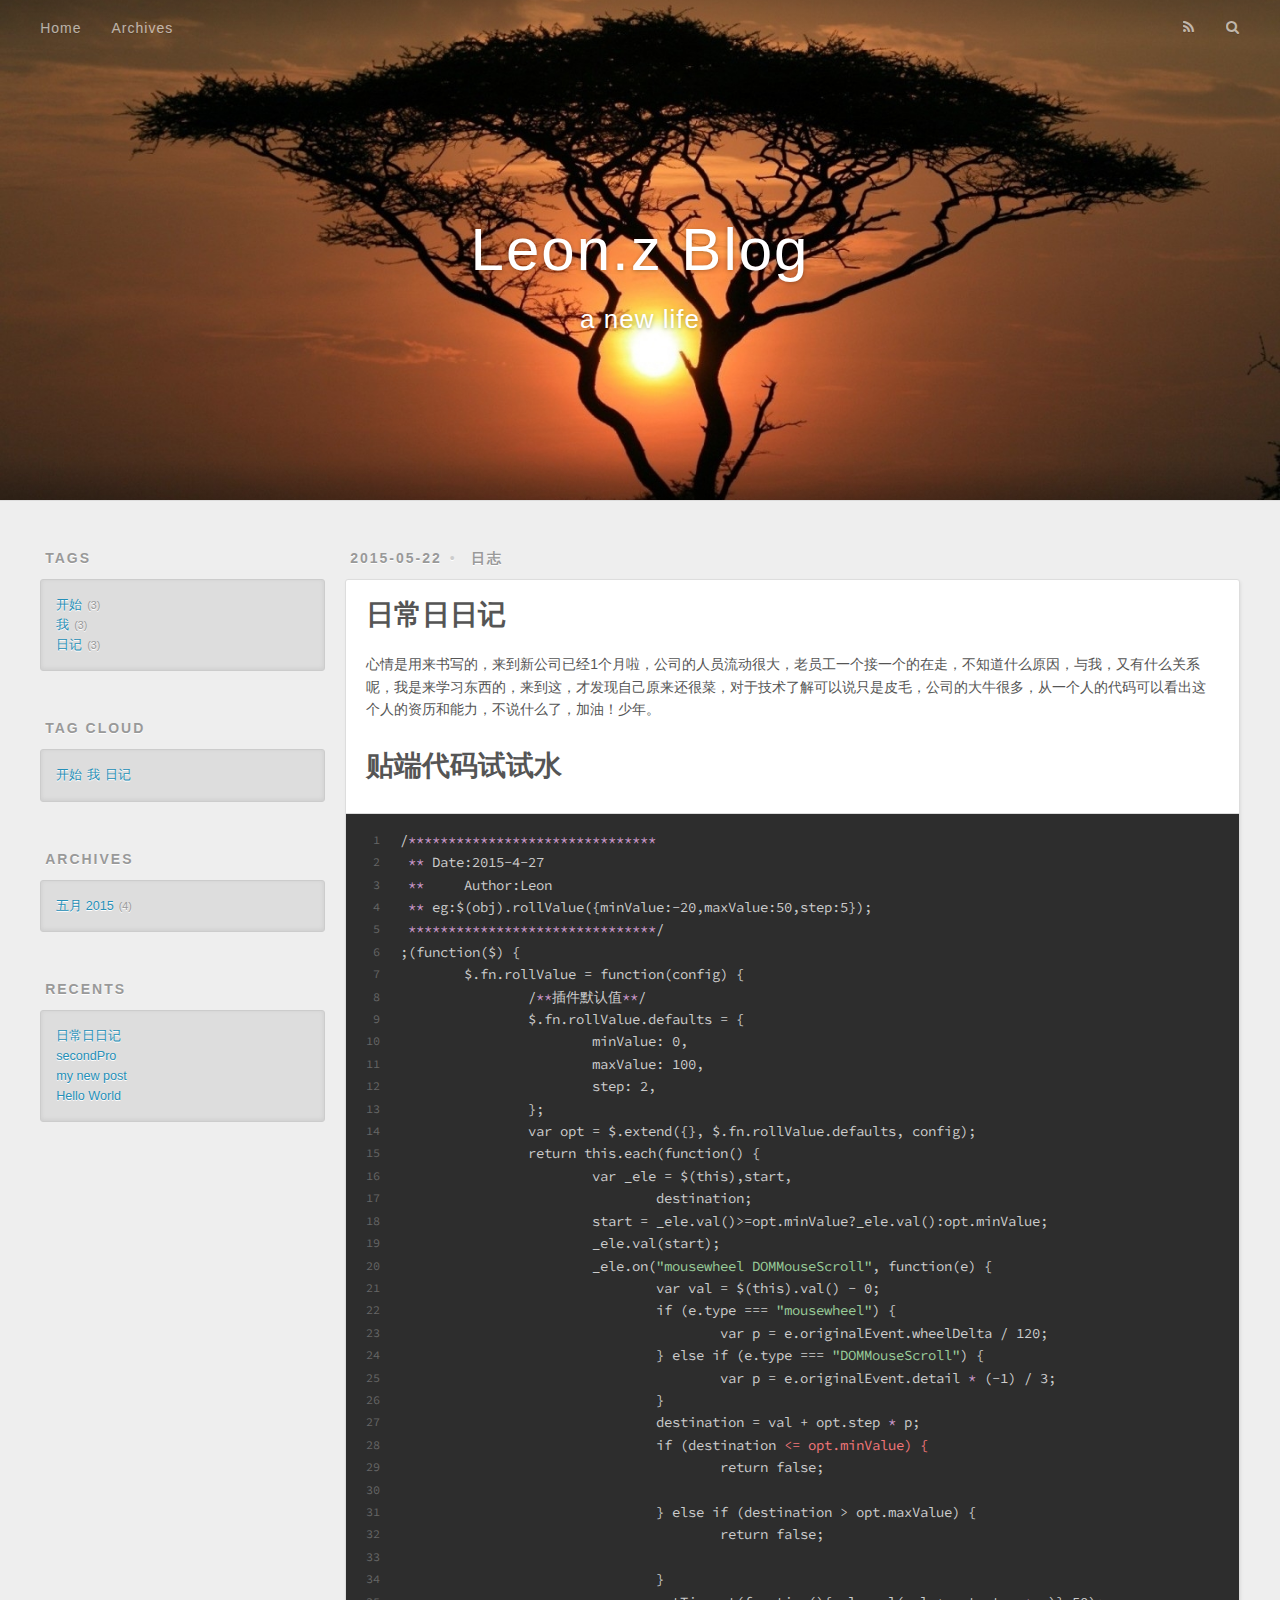
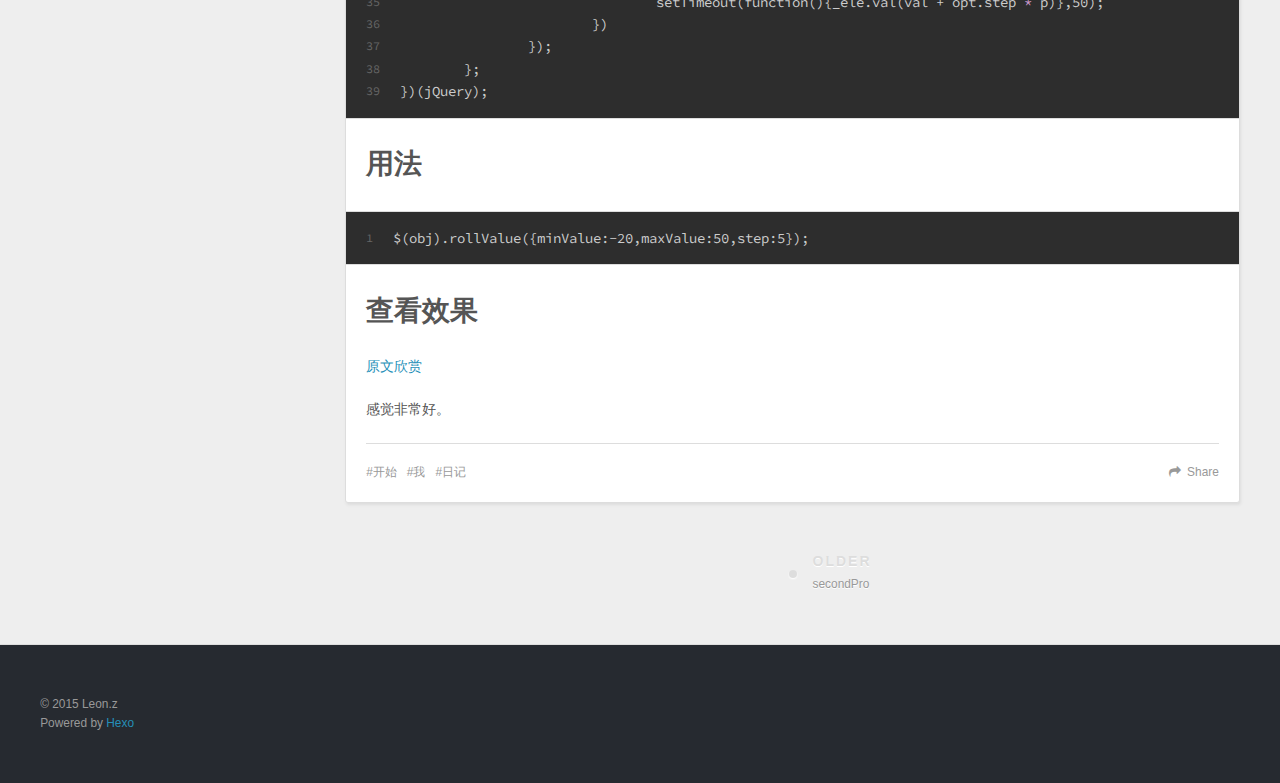
<file: 2015/05/22/日常日日记/index.html>
<!DOCTYPE html>
<html>
<head>
  <meta charset="utf-8">
  
  <title>日常日日记 | Leon.z Blog</title>
  <meta name="viewport" content="width=device-width, initial-scale=1, maximum-scale=1">
  <meta name="description" content="心情是用来书写的，来到新公司已经1个月啦，公司的人员流动很大，老员工一个接一个的在走，不知道什么原因，与我，又有什么关系呢，我是来学习东西的，来到这，才发现自己原来还很菜，对于技术了解可以说只是皮毛，公司的大牛很多，从一个人的代码可以看出这个人的资历和能力，不说什么了，加油！少年。
贴端代码试试水 12345678910111213141516171819202122232425262728293">
<meta property="og:type" content="article">
<meta property="og:title" content="日常日日记">
<meta property="og:url" content="http://leonblog.github.io/2015/05/22/日常日日记/index.html">
<meta property="og:site_name" content="Leon.z Blog">
<meta property="og:description" content="心情是用来书写的，来到新公司已经1个月啦，公司的人员流动很大，老员工一个接一个的在走，不知道什么原因，与我，又有什么关系呢，我是来学习东西的，来到这，才发现自己原来还很菜，对于技术了解可以说只是皮毛，公司的大牛很多，从一个人的代码可以看出这个人的资历和能力，不说什么了，加油！少年。
贴端代码试试水 12345678910111213141516171819202122232425262728293">
<meta name="twitter:card" content="summary">
<meta name="twitter:title" content="日常日日记">
<meta name="twitter:description" content="心情是用来书写的，来到新公司已经1个月啦，公司的人员流动很大，老员工一个接一个的在走，不知道什么原因，与我，又有什么关系呢，我是来学习东西的，来到这，才发现自己原来还很菜，对于技术了解可以说只是皮毛，公司的大牛很多，从一个人的代码可以看出这个人的资历和能力，不说什么了，加油！少年。
贴端代码试试水 12345678910111213141516171819202122232425262728293">
  
    <link rel="alternative" href="/atom.xml" title="Leon.z Blog" type="application/atom+xml">
  
  
    <link rel="icon" href="/favicon.png">
  
  <link href="//fonts.googleapis.com/css?family=Source+Code+Pro" rel="stylesheet" type="text/css">
  <link rel="stylesheet" href="/css/style.css" type="text/css">
  

</head>
<body>
  <div id="container">
    <div id="wrap">
      <header id="header">
  <div id="banner"></div>
  <div id="header-outer" class="outer">
    <div id="header-title" class="inner">
      <h1 id="logo-wrap">
        <a href="/" id="logo">Leon.z Blog</a>
      </h1>
      
        <h2 id="subtitle-wrap">
          <a href="/" id="subtitle">a new life</a>
        </h2>
      
    </div>
    <div id="header-inner" class="inner">
      <nav id="main-nav">
        <a id="main-nav-toggle" class="nav-icon"></a>
        
          <a class="main-nav-link" href="/">Home</a>
        
          <a class="main-nav-link" href="/archives">Archives</a>
        
      </nav>
      <nav id="sub-nav">
        
          <a id="nav-rss-link" class="nav-icon" href="/atom.xml" title="RSS Feed"></a>
        
        <a id="nav-search-btn" class="nav-icon" title="Search"></a>
      </nav>
      <div id="search-form-wrap">
        <form action="//google.com/search" method="get" accept-charset="UTF-8" class="search-form"><input type="search" name="q" results="0" class="search-form-input" placeholder="Search"><button type="submit" class="search-form-submit">&#xF002;</button><input type="hidden" name="q" value="site:http://leonblog.github.io"></form>
      </div>
    </div>
  </div>
</header>
      <div class="outer">
        <section id="main"><article id="post-日常日日记" class="article article-type-post" itemscope itemprop="blogPost">
  <div class="article-meta">
    <a href="/2015/05/22/日常日日记/" class="article-date">
  <time datetime="2015-05-22T08:40:40.000Z" itemprop="datePublished">2015-05-22</time>
</a>
    
  <div class="article-category">
    <a class="article-category-link" href="/categories/日志/">日志</a>
  </div>

  </div>
  <div class="article-inner">
    
    
      <header class="article-header">
        
  
    <h1 class="article-title" itemprop="name">
      日常日日记
    </h1>
  

      </header>
    
    <div class="article-entry" itemprop="articleBody">
      
        <p> 心情是用来书写的，来到新公司已经1个月啦，公司的人员流动很大，老员工一个接一个的在走，不知道什么原因，与我，又有什么关系呢，我是来学习东西的，来到这，才发现自己原来还很菜，对于技术了解可以说只是皮毛，公司的大牛很多，从一个人的代码可以看出这个人的资历和能力，不说什么了，加油！少年。</p>
<h1 id="贴端代码试试水">贴端代码试试水</h1> <figure class="highlight gherkin"><table><tr><td class="gutter"><pre><span class="line">1</span><br><span class="line">2</span><br><span class="line">3</span><br><span class="line">4</span><br><span class="line">5</span><br><span class="line">6</span><br><span class="line">7</span><br><span class="line">8</span><br><span class="line">9</span><br><span class="line">10</span><br><span class="line">11</span><br><span class="line">12</span><br><span class="line">13</span><br><span class="line">14</span><br><span class="line">15</span><br><span class="line">16</span><br><span class="line">17</span><br><span class="line">18</span><br><span class="line">19</span><br><span class="line">20</span><br><span class="line">21</span><br><span class="line">22</span><br><span class="line">23</span><br><span class="line">24</span><br><span class="line">25</span><br><span class="line">26</span><br><span class="line">27</span><br><span class="line">28</span><br><span class="line">29</span><br><span class="line">30</span><br><span class="line">31</span><br><span class="line">32</span><br><span class="line">33</span><br><span class="line">34</span><br><span class="line">35</span><br><span class="line">36</span><br><span class="line">37</span><br><span class="line">38</span><br><span class="line">39</span><br></pre></td><td class="code"><pre><span class="line">/<span class="keyword">*</span><span class="keyword">*</span><span class="keyword">*</span><span class="keyword">*</span><span class="keyword">*</span><span class="keyword">*</span><span class="keyword">*</span><span class="keyword">*</span><span class="keyword">*</span><span class="keyword">*</span><span class="keyword">*</span><span class="keyword">*</span><span class="keyword">*</span><span class="keyword">*</span><span class="keyword">*</span><span class="keyword">*</span><span class="keyword">*</span><span class="keyword">*</span><span class="keyword">*</span><span class="keyword">*</span><span class="keyword">*</span><span class="keyword">*</span><span class="keyword">*</span><span class="keyword">*</span><span class="keyword">*</span><span class="keyword">*</span><span class="keyword">*</span><span class="keyword">*</span><span class="keyword">*</span><span class="keyword">*</span><span class="keyword">*</span></span><br><span class="line"> <span class="keyword">*</span><span class="keyword">*</span> Date:2015-4-27</span><br><span class="line"> <span class="keyword">*</span><span class="keyword">*</span>	Author:Leon</span><br><span class="line"> <span class="keyword">*</span><span class="keyword">*</span> eg:$(obj).rollValue(&#123;minValue:-20,maxValue:50,step:5&#125;);</span><br><span class="line"> <span class="keyword">*</span><span class="keyword">*</span><span class="keyword">*</span><span class="keyword">*</span><span class="keyword">*</span><span class="keyword">*</span><span class="keyword">*</span><span class="keyword">*</span><span class="keyword">*</span><span class="keyword">*</span><span class="keyword">*</span><span class="keyword">*</span><span class="keyword">*</span><span class="keyword">*</span><span class="keyword">*</span><span class="keyword">*</span><span class="keyword">*</span><span class="keyword">*</span><span class="keyword">*</span><span class="keyword">*</span><span class="keyword">*</span><span class="keyword">*</span><span class="keyword">*</span><span class="keyword">*</span><span class="keyword">*</span><span class="keyword">*</span><span class="keyword">*</span><span class="keyword">*</span><span class="keyword">*</span><span class="keyword">*</span><span class="keyword">*</span>/</span><br><span class="line">;(function($) &#123;</span><br><span class="line">	$.fn.rollValue = function(config) &#123;</span><br><span class="line">		/<span class="keyword">*</span><span class="keyword">*</span>插件默认值<span class="keyword">*</span><span class="keyword">*</span>/</span><br><span class="line">		$.fn.rollValue.defaults = &#123;</span><br><span class="line">			minValue: 0,</span><br><span class="line">			maxValue: 100,</span><br><span class="line">			step: 2,</span><br><span class="line">		&#125;;</span><br><span class="line">		var opt = $.extend(&#123;&#125;, $.fn.rollValue.defaults, config);</span><br><span class="line">		return this.each(function() &#123;</span><br><span class="line">			var _ele = $(this),start,</span><br><span class="line">				destination;</span><br><span class="line">			start = _ele.val()&gt;=opt.minValue?_ele.val():opt.minValue;</span><br><span class="line">			_ele.val(start);</span><br><span class="line">			_ele.on(<span class="string">"mousewheel DOMMouseScroll"</span>, function(e) &#123;</span><br><span class="line">				var val = $(this).val() - 0;</span><br><span class="line">				if (e.type === <span class="string">"mousewheel"</span>) &#123;</span><br><span class="line">					var p = e.originalEvent.wheelDelta / 120;</span><br><span class="line">				&#125; else if (e.type === <span class="string">"DOMMouseScroll"</span>) &#123;</span><br><span class="line">					var p = e.originalEvent.detail <span class="keyword">*</span> (-1) / 3;</span><br><span class="line">				&#125;</span><br><span class="line">				destination = val + opt.step <span class="keyword">*</span> p;</span><br><span class="line">				if (destination <span class="variable">&lt;= opt.minValue) &#123;</span><br><span class="line">					return false;</span><br><span class="line"></span><br><span class="line">				&#125; else if (destination &gt;</span> opt.maxValue) &#123;</span><br><span class="line">					return false;</span><br><span class="line"></span><br><span class="line">				&#125;</span><br><span class="line">				setTimeout(function()&#123;_ele.val(val + opt.step <span class="keyword">*</span> p)&#125;,50);</span><br><span class="line">			&#125;)</span><br><span class="line">		&#125;);</span><br><span class="line">	&#125;;</span><br><span class="line">&#125;)(jQuery);</span><br></pre></td></tr></table></figure>
<h1 id="用法">用法</h1><figure class="highlight"><table><tr><td class="gutter"><pre><span class="line">1</span><br></pre></td><td class="code"><pre><span class="line">$(obj).rollValue(&#123;minValue:-20,maxValue:50,step:5&#125;);</span><br></pre></td></tr></table></figure>
<h1 id="查看效果">查看效果</h1><a href="http://www.jq-school.com/Detail.aspx?id=478" target="_blank" rel="external">原文欣赏</a>
<p>感觉非常好。</p>

      
    </div>
    <footer class="article-footer">
      <a data-url="http://leonblog.github.io/2015/05/22/日常日日记/" data-id="ci9zdj75o00014okwrni41fg0" class="article-share-link">Share</a>
      
      
  <ul class="article-tag-list"><li class="article-tag-list-item"><a class="article-tag-list-link" href="/tags/开始/">开始</a></li><li class="article-tag-list-item"><a class="article-tag-list-link" href="/tags/我/">我</a></li><li class="article-tag-list-item"><a class="article-tag-list-link" href="/tags/日记/">日记</a></li></ul>

    </footer>
  </div>
  
    
<nav id="article-nav">
  
  
    <a href="/2015/05/19/secondPro/" id="article-nav-older" class="article-nav-link-wrap">
      <strong class="article-nav-caption">Older</strong>
      <div class="article-nav-title">secondPro</div>
    </a>
  
</nav>

  
</article>

</section>
        
          <aside id="sidebar">
  
    
  
    
  <div class="widget-wrap">
    <h3 class="widget-title">Tags</h3>
    <div class="widget">
      <ul class="tag-list"><li class="tag-list-item"><a class="tag-list-link" href="/tags/开始/">开始</a><span class="tag-list-count">3</span></li><li class="tag-list-item"><a class="tag-list-link" href="/tags/我/">我</a><span class="tag-list-count">3</span></li><li class="tag-list-item"><a class="tag-list-link" href="/tags/日记/">日记</a><span class="tag-list-count">3</span></li></ul>
    </div>
  </div>

  
    
  <div class="widget-wrap">
    <h3 class="widget-title">Tag Cloud</h3>
    <div class="widget tagcloud">
      <a href="/tags/开始/" style="font-size: NaNpx;">开始</a><a href="/tags/我/" style="font-size: NaNpx;">我</a><a href="/tags/日记/" style="font-size: NaNpx;">日记</a>
    </div>
  </div>

  
    
  <div class="widget-wrap">
    <h3 class="widget-title">Archives</h3>
    <div class="widget">
      <ul class="archive-list"><li class="archive-list-item"><a class="archive-list-link" href="/archives/2015/05/">五月 2015</a><span class="archive-list-count">4</span></li></ul>
    </div>
  </div>

  
    
  <div class="widget-wrap">
    <h3 class="widget-title">Recents</h3>
    <div class="widget">
      <ul>
        
          <li>
            <a href="/2015/05/22/日常日日记/">日常日日记</a>
          </li>
        
          <li>
            <a href="/2015/05/19/secondPro/">secondPro</a>
          </li>
        
          <li>
            <a href="/2015/05/19/my-new-post/">my new post</a>
          </li>
        
          <li>
            <a href="/2015/05/19/hello-world/">Hello World</a>
          </li>
        
      </ul>
    </div>
  </div>

  
</aside>
        
      </div>
      <footer id="footer">
  
  <div class="outer">
    <div id="footer-info" class="inner">
      &copy; 2015 Leon.z<br>
      Powered by <a href="http://hexo.io/" target="_blank">Hexo</a>
    </div>
  </div>
</footer>
    </div>
    <nav id="mobile-nav">
  
    <a href="/" class="mobile-nav-link">Home</a>
  
    <a href="/archives" class="mobile-nav-link">Archives</a>
  
</nav>
    

<script src="//ajax.googleapis.com/ajax/libs/jquery/2.0.3/jquery.min.js"></script>


  <link rel="stylesheet" href="/fancybox/jquery.fancybox.css" type="text/css">
  <script src="/fancybox/jquery.fancybox.pack.js" type="text/javascript"></script>


<script src="/js/script.js" type="text/javascript"></script>

  </div>
</body>
</html>
</file>
<file: css/style.css>
body {
  width: 100%;
}
body:before,
body:after {
  content: "";
  display: table;
}
body:after {
  clear: both;
}
html,
body,
div,
span,
applet,
object,
iframe,
h1,
h2,
h3,
h4,
h5,
h6,
p,
blockquote,
pre,
a,
abbr,
acronym,
address,
big,
cite,
code,
del,
dfn,
em,
img,
ins,
kbd,
q,
s,
samp,
small,
strike,
strong,
sub,
sup,
tt,
var,
dl,
dt,
dd,
ol,
ul,
li,
fieldset,
form,
label,
legend,
table,
caption,
tbody,
tfoot,
thead,
tr,
th,
td {
  margin: 0;
  padding: 0;
  border: 0;
  outline: 0;
  font-weight: inherit;
  font-style: inherit;
  font-family: inherit;
  font-size: 100%;
  vertical-align: baseline;
}
body {
  line-height: 1;
  color: #000;
  background: #fff;
}
ol,
ul {
  list-style: none;
}
table {
  border-collapse: separate;
  border-spacing: 0;
  vertical-align: middle;
}
caption,
th,
td {
  text-align: left;
  font-weight: normal;
  vertical-align: middle;
}
a img {
  border: none;
}
input,
button {
  margin: 0;
  padding: 0;
}
input::-moz-focus-inner,
button::-moz-focus-inner {
  border: 0;
  padding: 0;
}
@font-face {
  font-family: FontAwesome;
  font-style: normal;
  font-weight: normal;
  src: url("fonts/fontawesome-webfont.eot?v=#4.0.3");
  src: url("fonts/fontawesome-webfont.eot?#iefix&v=#4.0.3") format("embedded-opentype"), url("fonts/fontawesome-webfont.woff?v=#4.0.3") format("woff"), url("fonts/fontawesome-webfont.ttf?v=#4.0.3") format("truetype"), url("fonts/fontawesome-webfont.svg#fontawesomeregular?v=#4.0.3") format("svg");
}
html,
body,
#container {
  height: 100%;
}
body {
  background: #eee;
  font: 14px Arial, "Helvetica Neue", Helvetica, sans-serif;
  -webkit-text-size-adjust: 100%;
}
.outer {
  max-width: 1220px;
  margin: 0 auto;
  padding: 0 20px;
}
.outer:before,
.outer:after {
  content: "";
  display: table;
}
.outer:after {
  clear: both;
}
.inner {
  display: inline;
  float: left;
  width: 98.3333333333333%;
  margin: 0 0.8333333333333%;
}
.left,
.alignleft {
  float: left;
}
.right,
.alignright {
  float: right;
}
.clear {
  clear: both;
}
#container {
  position: relative;
}
.mobile-nav-on {
  overflow: hidden;
}
#wrap {
  height: 100%;
  width: 100%;
  position: absolute;
  top: 0;
  left: 0;
  -webkit-transition: 0.2s ease-out;
  -moz-transition: 0.2s ease-out;
  -ms-transition: 0.2s ease-out;
  transition: 0.2s ease-out;
  z-index: 1;
  background: #eee;
}
.mobile-nav-on #wrap {
  left: 280px;
}
@media screen and (min-width: 768px) {
  #main {
    display: inline;
    float: left;
    width: 73.3333333333333%;
    margin: 0 0.8333333333333%;
  }
}
#main {
  float: right;
}
.article-date,
.article-category-link,
.archive-year,
.widget-title {
  text-decoration: none;
  text-transform: uppercase;
  letter-spacing: 2px;
  color: #999;
  margin-bottom: 1em;
  margin-left: 5px;
  line-height: 1em;
  text-shadow: 0 1px #fff;
  font-weight: bold;
}
.article-inner,
.archive-article-inner {
  background: #fff;
  -webkit-box-shadow: 1px 2px 3px #ddd;
  box-shadow: 1px 2px 3px #ddd;
  border: 1px solid #ddd;
  -webkit-border-radius: 3px;
  border-radius: 3px;
}
.article-entry h1,
.widget h1 {
  font-size: 2em;
}
.article-entry h2,
.widget h2 {
  font-size: 1.5em;
}
.article-entry h3,
.widget h3 {
  font-size: 1.3em;
}
.article-entry h4,
.widget h4 {
  font-size: 1.2em;
}
.article-entry h5,
.widget h5 {
  font-size: 1em;
}
.article-entry h6,
.widget h6 {
  font-size: 1em;
  color: #999;
}
.article-entry hr,
.widget hr {
  border: 1px dashed #ddd;
}
.article-entry strong,
.widget strong {
  font-weight: bold;
}
.article-entry em,
.widget em,
.article-entry cite,
.widget cite {
  font-style: italic;
}
.article-entry sup,
.widget sup,
.article-entry sub,
.widget sub {
  font-size: 0.75em;
  line-height: 0;
  position: relative;
  vertical-align: baseline;
}
.article-entry sup,
.widget sup {
  top: -0.5em;
}
.article-entry sub,
.widget sub {
  bottom: -0.2em;
}
.article-entry small,
.widget small {
  font-size: 0.85em;
}
.article-entry acronym,
.widget acronym,
.article-entry abbr,
.widget abbr {
  border-bottom: 1px dotted;
}
.article-entry ul,
.widget ul,
.article-entry ol,
.widget ol,
.article-entry dl,
.widget dl {
  margin: 0 20px;
  line-height: 1.6em;
}
.article-entry ul ul,
.widget ul ul,
.article-entry ol ul,
.widget ol ul,
.article-entry ul ol,
.widget ul ol,
.article-entry ol ol,
.widget ol ol {
  margin-top: 0;
  margin-bottom: 0;
}
.article-entry ul,
.widget ul {
  list-style: disc;
}
.article-entry ol,
.widget ol {
  list-style: decimal;
}
.article-entry dt,
.widget dt {
  font-weight: bold;
}
#header {
  height: 500px;
  position: relative;
  border-bottom: 1px solid #ddd;
}
#header:before,
#header:after {
  content: "";
  position: absolute;
  left: 0;
  right: 0;
  height: 40px;
}
#header:before {
  top: 0;
  background: -webkit-linear-gradient(rgba(0,0,0,0.2), transparent);
  background: -moz-linear-gradient(rgba(0,0,0,0.2), transparent);
  background: -ms-linear-gradient(rgba(0,0,0,0.2), transparent);
  background: linear-gradient(rgba(0,0,0,0.2), transparent);
}
#header:after {
  bottom: 0;
  background: -webkit-linear-gradient(transparent, rgba(0,0,0,0.2));
  background: -moz-linear-gradient(transparent, rgba(0,0,0,0.2));
  background: -ms-linear-gradient(transparent, rgba(0,0,0,0.2));
  background: linear-gradient(transparent, rgba(0,0,0,0.2));
}
#header-outer {
  height: 100%;
  position: relative;
}
#header-inner {
  position: relative;
  overflow: hidden;
}
#banner {
  position: absolute;
  top: 0;
  left: 0;
  width: 100%;
  height: 100%;
  background: url("images/banner1.jpg") center #000;
  -webkit-background-size: cover;
  -moz-background-size: cover;
  background-size: cover;
  z-index: -1;
}
#header-title {
  text-align: center;
  height: 60px;
  position: absolute;
  top: 50%;
  left: 0;
  margin-top: -30px;
}
#logo,
#subtitle {
  text-decoration: none;
  color: #fff;
  font-weight: 300;
  text-shadow: 0 1px 4px rgba(0,0,0,0.3);
}
#logo {
  font-size: 60px;
  line-height: 60px;
  letter-spacing: 2px;
}
#subtitle {
  font-size: 26px;
  line-height: 26px;
  letter-spacing: 1px;
}
#subtitle-wrap {
  margin-top: 26px;
}
#main-nav {
  float: left;
  margin-left: -15px;
}
.nav-icon,
.main-nav-link {
  float: left;
  color: #fff;
  opacity: 0.6;
  text-decoration: none;
  text-shadow: 0 1px rgba(0,0,0,0.2);
  -webkit-transition: opacity 0.2s;
  -moz-transition: opacity 0.2s;
  -ms-transition: opacity 0.2s;
  transition: opacity 0.2s;
  display: block;
  padding: 20px 15px;
}
.nav-icon:hover,
.main-nav-link:hover {
  opacity: 1;
}
.nav-icon {
  font-family: FontAwesome;
  text-align: center;
  font-size: 14px;
  width: 14px;
  height: 14px;
  padding: 20px 15px;
  position: relative;
  cursor: pointer;
}
.main-nav-link {
  font-weight: 300;
  letter-spacing: 1px;
}
@media screen and (max-width: 479px) {
  .main-nav-link {
    display: none;
  }
}
#main-nav-toggle {
  display: none;
}
#main-nav-toggle:before {
  content: "\f0c9";
}
@media screen and (max-width: 479px) {
  #main-nav-toggle {
    display: block;
  }
}
#sub-nav {
  float: right;
  margin-right: -15px;
}
#nav-rss-link:before {
  content: "\f09e";
}
#nav-search-btn:before {
  content: "\f002";
}
#search-form-wrap {
  position: absolute;
  top: 15px;
  width: 150px;
  height: 30px;
  right: -150px;
  opacity: 0;
  -webkit-transition: 0.2s ease-out;
  -moz-transition: 0.2s ease-out;
  -ms-transition: 0.2s ease-out;
  transition: 0.2s ease-out;
}
#search-form-wrap.on {
  opacity: 1;
  right: 0;
}
@media screen and (max-width: 479px) {
  #search-form-wrap {
    width: 100%;
    right: -100%;
  }
}
.search-form {
  position: absolute;
  top: 0;
  left: 0;
  right: 0;
  background: #fff;
  padding: 5px 15px;
  -webkit-border-radius: 15px;
  border-radius: 15px;
  -webkit-box-shadow: 0 0 10px rgba(0,0,0,0.3);
  box-shadow: 0 0 10px rgba(0,0,0,0.3);
}
.search-form-input {
  border: none;
  background: none;
  color: #555;
  width: 100%;
  font: 13px Arial, "Helvetica Neue", Helvetica, sans-serif;
  outline: none;
}
.search-form-input::-webkit-search-results-decoration,
.search-form-input::-webkit-search-cancel-button {
  -webkit-appearance: none;
}
.search-form-submit {
  position: absolute;
  top: 50%;
  right: 10px;
  margin-top: -7px;
  font: 13px FontAwesome;
  border: none;
  background: none;
  color: #bbb;
  cursor: pointer;
}
.search-form-submit:hover,
.search-form-submit:focus {
  color: #777;
}
.article {
  margin: 50px 0;
}
.article-inner {
  overflow: hidden;
}
.article-meta:before,
.article-meta:after {
  content: "";
  display: table;
}
.article-meta:after {
  clear: both;
}
.article-date {
  float: left;
}
.article-category {
  float: left;
  line-height: 1em;
  color: #ccc;
  text-shadow: 0 1px #fff;
  margin-left: 8px;
}
.article-category:before {
  content: "\2022";
}
.article-category-link {
  margin: 0 12px 1em;
}
.article-header {
  padding: 20px 20px 0;
}
.article-title {
  text-decoration: none;
  font-size: 2em;
  font-weight: bold;
  color: #555;
  line-height: 1.1em;
  -webkit-transition: color 0.2s;
  -moz-transition: color 0.2s;
  -ms-transition: color 0.2s;
  transition: color 0.2s;
}
a.article-title:hover {
  color: #258fb8;
}
.article-entry {
  color: #555;
  padding: 0 20px;
}
.article-entry:before,
.article-entry:after {
  content: "";
  display: table;
}
.article-entry:after {
  clear: both;
}
.article-entry p,
.article-entry table {
  line-height: 1.6em;
  margin: 1.6em 0;
}
.article-entry h1,
.article-entry h2,
.article-entry h3,
.article-entry h4,
.article-entry h5,
.article-entry h6 {
  font-weight: bold;
}
.article-entry h1,
.article-entry h2,
.article-entry h3,
.article-entry h4,
.article-entry h5,
.article-entry h6 {
  line-height: 1.1em;
  margin: 1.1em 0;
}
.article-entry a {
  color: #258fb8;
  text-decoration: none;
}
.article-entry a:hover {
  text-decoration: underline;
}
.article-entry ul,
.article-entry ol,
.article-entry dl {
  margin-top: 1.6em;
  margin-bottom: 1.6em;
}
.article-entry img,
.article-entry video {
  max-width: 100%;
  height: auto;
  display: block;
  margin: auto;
}
.article-entry iframe {
  border: none;
}
.article-entry table {
  width: 100%;
  border-collapse: collapse;
  border-spacing: 0;
}
.article-entry th {
  font-weight: bold;
  border-bottom: 3px solid #ddd;
  padding-bottom: 0.5em;
}
.article-entry td {
  border-bottom: 1px solid #ddd;
  padding: 10px 0;
}
.article-entry blockquote {
  font-family: Georgia, "Times New Roman", serif;
  font-size: 1.4em;
  margin: 1.6em 20px;
  text-align: center;
}
.article-entry blockquote footer {
  font-size: 14px;
  margin: 1.6em 0;
  font-family: Arial, "Helvetica Neue", Helvetica, sans-serif;
}
.article-entry blockquote footer cite:before {
  content: "—";
  padding: 0 0.5em;
}
.article-entry .pullquote {
  text-align: left;
  width: 45%;
  margin: 0;
}
.article-entry .pullquote.left {
  margin-left: 0.5em;
  margin-right: 1em;
}
.article-entry .pullquote.right {
  margin-right: 0.5em;
  margin-left: 1em;
}
.article-entry .caption {
  color: #999;
  display: block;
  font-size: 0.9em;
  margin-top: 0.5em;
  position: relative;
  text-align: center;
}
.article-entry .video-container {
  position: relative;
  padding-top: 56.25%;
  height: 0;
  overflow: hidden;
}
.article-entry .video-container iframe,
.article-entry .video-container object,
.article-entry .video-container embed {
  position: absolute;
  top: 0;
  left: 0;
  width: 100%;
  height: 100%;
  margin-top: 0;
}
.article-more-link a {
  display: inline-block;
  line-height: 1em;
  padding: 6px 15px;
  -webkit-border-radius: 15px;
  border-radius: 15px;
  background: #eee;
  color: #999;
  text-shadow: 0 1px #fff;
  text-decoration: none;
}
.article-more-link a:hover {
  background: #258fb8;
  color: #fff;
  text-decoration: none;
  text-shadow: 0 1px #1e7293;
}
.article-footer {
  font-size: 0.85em;
  line-height: 1.6em;
  border-top: 1px solid #ddd;
  padding-top: 1.6em;
  margin: 0 20px 20px;
}
.article-footer:before,
.article-footer:after {
  content: "";
  display: table;
}
.article-footer:after {
  clear: both;
}
.article-footer a {
  color: #999;
  text-decoration: none;
}
.article-footer a:hover {
  color: #555;
}
.article-tag-list-item {
  float: left;
  margin-right: 10px;
}
.article-tag-list-link:before {
  content: "#";
}
.article-comment-link {
  float: right;
}
.article-comment-link:before {
  content: "\f075";
  font-family: FontAwesome;
  padding-right: 8px;
}
.article-share-link {
  cursor: pointer;
  float: right;
  margin-left: 20px;
}
.article-share-link:before {
  content: "\f064";
  font-family: FontAwesome;
  padding-right: 6px;
}
#article-nav {
  position: relative;
}
#article-nav:before,
#article-nav:after {
  content: "";
  display: table;
}
#article-nav:after {
  clear: both;
}
@media screen and (min-width: 768px) {
  #article-nav {
    margin: 50px 0;
  }
  #article-nav:before {
    width: 8px;
    height: 8px;
    position: absolute;
    top: 50%;
    left: 50%;
    margin-top: -4px;
    margin-left: -4px;
    content: "";
    -webkit-border-radius: 50%;
    border-radius: 50%;
    background: #ddd;
    -webkit-box-shadow: 0 1px 2px #fff;
    box-shadow: 0 1px 2px #fff;
  }
}
.article-nav-link-wrap {
  text-decoration: none;
  text-shadow: 0 1px #fff;
  color: #999;
  -webkit-box-sizing: border-box;
  -moz-box-sizing: border-box;
  box-sizing: border-box;
  margin-top: 50px;
  text-align: center;
  display: block;
}
.article-nav-link-wrap:hover {
  color: #555;
}
@media screen and (min-width: 768px) {
  .article-nav-link-wrap {
    width: 50%;
    margin-top: 0;
  }
}
@media screen and (min-width: 768px) {
  #article-nav-newer {
    float: left;
    text-align: right;
    padding-right: 20px;
  }
}
@media screen and (min-width: 768px) {
  #article-nav-older {
    float: right;
    text-align: left;
    padding-left: 20px;
  }
}
.article-nav-caption {
  text-transform: uppercase;
  letter-spacing: 2px;
  color: #ddd;
  line-height: 1em;
  font-weight: bold;
}
#article-nav-newer .article-nav-caption {
  margin-right: -2px;
}
.article-nav-title {
  font-size: 0.85em;
  line-height: 1.6em;
  margin-top: 0.5em;
}
.article-share-box {
  position: absolute;
  display: none;
  background: #fff;
  -webkit-box-shadow: 1px 2px 10px rgba(0,0,0,0.2);
  box-shadow: 1px 2px 10px rgba(0,0,0,0.2);
  -webkit-border-radius: 3px;
  border-radius: 3px;
  margin-left: -145px;
  overflow: hidden;
  z-index: 1;
}
.article-share-box.on {
  display: block;
}
.article-share-input {
  width: 100%;
  background: none;
  -webkit-box-sizing: border-box;
  -moz-box-sizing: border-box;
  box-sizing: border-box;
  font: 14px Arial, "Helvetica Neue", Helvetica, sans-serif;
  padding: 0 15px;
  color: #555;
  outline: none;
  border: 1px solid #ddd;
  -webkit-border-radius: 3px 3px 0 0;
  border-radius: 3px 3px 0 0;
  height: 36px;
  line-height: 36px;
}
.article-share-links {
  background: #eee;
}
.article-share-links:before,
.article-share-links:after {
  content: "";
  display: table;
}
.article-share-links:after {
  clear: both;
}
.article-share-twitter,
.article-share-facebook,
.article-share-pinterest,
.article-share-google {
  width: 50px;
  height: 36px;
  display: block;
  float: left;
  position: relative;
  color: #999;
  text-shadow: 0 1px #fff;
}
.article-share-twitter:before,
.article-share-facebook:before,
.article-share-pinterest:before,
.article-share-google:before {
  font-size: 20px;
  font-family: FontAwesome;
  width: 20px;
  height: 20px;
  position: absolute;
  top: 50%;
  left: 50%;
  margin-top: -10px;
  margin-left: -10px;
  text-align: center;
}
.article-share-twitter:hover,
.article-share-facebook:hover,
.article-share-pinterest:hover,
.article-share-google:hover {
  color: #fff;
}
.article-share-twitter:before {
  content: "\f099";
}
.article-share-twitter:hover {
  background: #00aced;
  text-shadow: 0 1px #008abe;
}
.article-share-facebook:before {
  content: "\f09a";
}
.article-share-facebook:hover {
  background: #3b5998;
  text-shadow: 0 1px #2f477a;
}
.article-share-pinterest:before {
  content: "\f0d2";
}
.article-share-pinterest:hover {
  background: #cb2027;
  text-shadow: 0 1px #a21a1f;
}
.article-share-google:before {
  content: "\f0d5";
}
.article-share-google:hover {
  background: #dd4b39;
  text-shadow: 0 1px #be3221;
}
.article-gallery {
  background: #000;
  position: relative;
}
.article-gallery-photos {
  position: relative;
  overflow: hidden;
}
.article-gallery-img {
  display: none;
  max-width: 100%;
}
.article-gallery-img:first-child {
  display: block;
}
.article-gallery-img.loaded {
  position: absolute;
  display: block;
}
.article-gallery-img img {
  display: block;
  max-width: 100%;
  margin: 0 auto;
}
#comments {
  background: #fff;
  -webkit-box-shadow: 1px 2px 3px #ddd;
  box-shadow: 1px 2px 3px #ddd;
  padding: 20px;
  border: 1px solid #ddd;
  -webkit-border-radius: 3px;
  border-radius: 3px;
  margin: 50px 0;
}
#comments a {
  color: #258fb8;
}
.archives-wrap {
  margin: 50px 0;
}
.archives:before,
.archives:after {
  content: "";
  display: table;
}
.archives:after {
  clear: both;
}
.archive-year-wrap {
  margin-bottom: 1em;
}
.archives {
  -webkit-column-gap: 10px;
  -moz-column-gap: 10px;
  column-gap: 10px;
}
@media screen and (min-width: 480px) and (max-width: 767px) {
  .archives {
    -webkit-column-count: 2;
    -moz-column-count: 2;
    column-count: 2;
  }
}
@media screen and (min-width: 768px) {
  .archives {
    -webkit-column-count: 3;
    -moz-column-count: 3;
    column-count: 3;
  }
}
.archive-article {
  -webkit-column-break-inside: avoid;
  page-break-inside: avoid;
  overflow: hidden;
  break-inside: avoid-column;
}
.archive-article-inner {
  padding: 10px;
  margin-bottom: 15px;
}
.archive-article-title {
  text-decoration: none;
  font-weight: bold;
  color: #555;
  -webkit-transition: color 0.2s;
  -moz-transition: color 0.2s;
  -ms-transition: color 0.2s;
  transition: color 0.2s;
  line-height: 1.6em;
}
.archive-article-title:hover {
  color: #258fb8;
}
.archive-article-footer {
  margin-top: 1em;
}
.archive-article-date {
  color: #999;
  text-decoration: none;
  font-size: 0.85em;
  line-height: 1em;
  margin-bottom: 0.5em;
  display: block;
}
#page-nav {
  margin: 50px auto;
  background: #fff;
  -webkit-box-shadow: 1px 2px 3px #ddd;
  box-shadow: 1px 2px 3px #ddd;
  border: 1px solid #ddd;
  -webkit-border-radius: 3px;
  border-radius: 3px;
  text-align: center;
  color: #999;
  overflow: hidden;
}
#page-nav:before,
#page-nav:after {
  content: "";
  display: table;
}
#page-nav:after {
  clear: both;
}
#page-nav a,
#page-nav span {
  padding: 10px 20px;
  line-height: 1;
  height: 2ex;
}
#page-nav a {
  color: #999;
  text-decoration: none;
}
#page-nav a:hover {
  background: #999;
  color: #fff;
}
#page-nav .prev {
  float: left;
}
#page-nav .next {
  float: right;
}
#page-nav .page-number {
  display: inline-block;
}
@media screen and (max-width: 479px) {
  #page-nav .page-number {
    display: none;
  }
}
#page-nav .current {
  color: #555;
  font-weight: bold;
}
#page-nav .space {
  color: #ddd;
}
#footer {
  background: #262a30;
  padding: 50px 0;
  border-top: 1px solid #ddd;
  color: #999;
}
#footer a {
  color: #258fb8;
  text-decoration: none;
}
#footer a:hover {
  text-decoration: underline;
}
#footer-info {
  line-height: 1.6em;
  font-size: 0.85em;
}
.article-entry pre,
.article-entry .highlight {
  background: #2d2d2d;
  margin: 0 -20px;
  padding: 15px 20px;
  border-style: solid;
  border-color: #ddd;
  border-width: 1px 0;
  overflow: auto;
  color: #ccc;
  line-height: 22.400000000000002px;
}
.article-entry .highlight .gutter pre,
.article-entry .gist .gist-file .gist-data .line-numbers {
  color: #666;
  font-size: 0.85em;
}
.article-entry pre,
.article-entry code {
  font-family: "Source Code Pro", Consolas, Monaco, Menlo, Consolas, monospace;
}
.article-entry code {
  background: #eee;
  text-shadow: 0 1px #fff;
  padding: 0 0.3em;
}
.article-entry pre code {
  background: none;
  text-shadow: none;
  padding: 0;
}
.article-entry .highlight pre {
  border: none;
  margin: 0;
  padding: 0;
}
.article-entry .highlight table {
  margin: 0;
  width: auto;
}
.article-entry .highlight td {
  border: none;
  padding: 0;
}
.article-entry .highlight figcaption {
  font-size: 0.85em;
  color: #999;
  line-height: 1em;
  margin-bottom: 1em;
}
.article-entry .highlight figcaption:before,
.article-entry .highlight figcaption:after {
  content: "";
  display: table;
}
.article-entry .highlight figcaption:after {
  clear: both;
}
.article-entry .highlight figcaption a {
  float: right;
}
.article-entry .highlight .gutter pre {
  text-align: right;
  padding-right: 20px;
}
.article-entry .highlight .line {
  height: 22.400000000000002px;
}
.article-entry .gist {
  margin: 0 -20px;
  border-style: solid;
  border-color: #ddd;
  border-width: 1px 0;
  background: #2d2d2d;
  padding: 15px 20px 15px 0;
}
.article-entry .gist .gist-file {
  border: none;
  font-family: "Source Code Pro", Consolas, Monaco, Menlo, Consolas, monospace;
  margin: 0;
}
.article-entry .gist .gist-file .gist-data {
  background: none;
  border: none;
}
.article-entry .gist .gist-file .gist-data .line-numbers {
  background: none;
  border: none;
  padding: 0 20px 0 0;
}
.article-entry .gist .gist-file .gist-data .line-data {
  padding: 0 !important;
}
.article-entry .gist .gist-file .highlight {
  margin: 0;
  padding: 0;
  border: none;
}
.article-entry .gist .gist-file .gist-meta {
  background: #2d2d2d;
  color: #999;
  font: 0.85em Arial, "Helvetica Neue", Helvetica, sans-serif;
  text-shadow: 0 0;
  padding: 0;
  margin-top: 1em;
  margin-left: 20px;
}
.article-entry .gist .gist-file .gist-meta a {
  color: #258fb8;
  font-weight: normal;
}
.article-entry .gist .gist-file .gist-meta a:hover {
  text-decoration: underline;
}
pre .comment,
pre .title {
  color: #999;
}
pre .variable,
pre .attribute,
pre .tag,
pre .regexp,
pre .ruby .constant,
pre .xml .tag .title,
pre .xml .pi,
pre .xml .doctype,
pre .html .doctype,
pre .css .id,
pre .css .class,
pre .css .pseudo {
  color: #f2777a;
}
pre .number,
pre .preprocessor,
pre .built_in,
pre .literal,
pre .params,
pre .constant {
  color: #f99157;
}
pre .class,
pre .ruby .class .title,
pre .css .rules .attribute {
  color: #9c9;
}
pre .string,
pre .value,
pre .inheritance,
pre .header,
pre .ruby .symbol,
pre .xml .cdata {
  color: #9c9;
}
pre .css .hexcolor {
  color: #6cc;
}
pre .function,
pre .python .decorator,
pre .python .title,
pre .ruby .function .title,
pre .ruby .title .keyword,
pre .perl .sub,
pre .javascript .title,
pre .coffeescript .title {
  color: #69c;
}
pre .keyword,
pre .javascript .function {
  color: #c9c;
}
@media screen and (max-width: 479px) {
  #mobile-nav {
    position: absolute;
    top: 0;
    left: 0;
    width: 280px;
    height: 100%;
    background: #191919;
    border-right: 1px solid #fff;
  }
}
@media screen and (max-width: 479px) {
  .mobile-nav-link {
    display: block;
    color: #999;
    text-decoration: none;
    padding: 15px 20px;
    font-weight: bold;
  }
  .mobile-nav-link:hover {
    color: #fff;
  }
}
@media screen and (min-width: 768px) {
  #sidebar {
    display: inline;
    float: left;
    width: 23.3333333333333%;
    margin: 0 0.8333333333333%;
  }
}
.widget-wrap {
  margin: 50px 0;
}
.widget {
  color: #777;
  text-shadow: 0 1px #fff;
  background: #ddd;
  -webkit-box-shadow: 0 -1px 4px #ccc inset;
  box-shadow: 0 -1px 4px #ccc inset;
  border: 1px solid #ccc;
  padding: 15px;
  -webkit-border-radius: 3px;
  border-radius: 3px;
}
.widget a {
  color: #258fb8;
  text-decoration: none;
}
.widget a:hover {
  text-decoration: underline;
}
.widget ul ul,
.widget ol ul,
.widget dl ul,
.widget ul ol,
.widget ol ol,
.widget dl ol,
.widget ul dl,
.widget ol dl,
.widget dl dl {
  margin-left: 15px;
  list-style: disc;
}
.widget {
  line-height: 1.6em;
  word-wrap: break-word;
  font-size: 0.9em;
}
.widget ul,
.widget ol {
  list-style: none;
  margin: 0;
}
.widget ul ul,
.widget ol ul,
.widget ul ol,
.widget ol ol {
  margin: 0 20px;
}
.widget ul ul,
.widget ol ul {
  list-style: disc;
}
.widget ul ol,
.widget ol ol {
  list-style: decimal;
}
.category-list-count,
.tag-list-count,
.archive-list-count {
  padding-left: 5px;
  color: #999;
  font-size: 0.85em;
}
.category-list-count:before,
.tag-list-count:before,
.archive-list-count:before {
  content: "(";
}
.category-list-count:after,
.tag-list-count:after,
.archive-list-count:after {
  content: ")";
}
.tagcloud a {
  margin-right: 5px;
}
</file>
